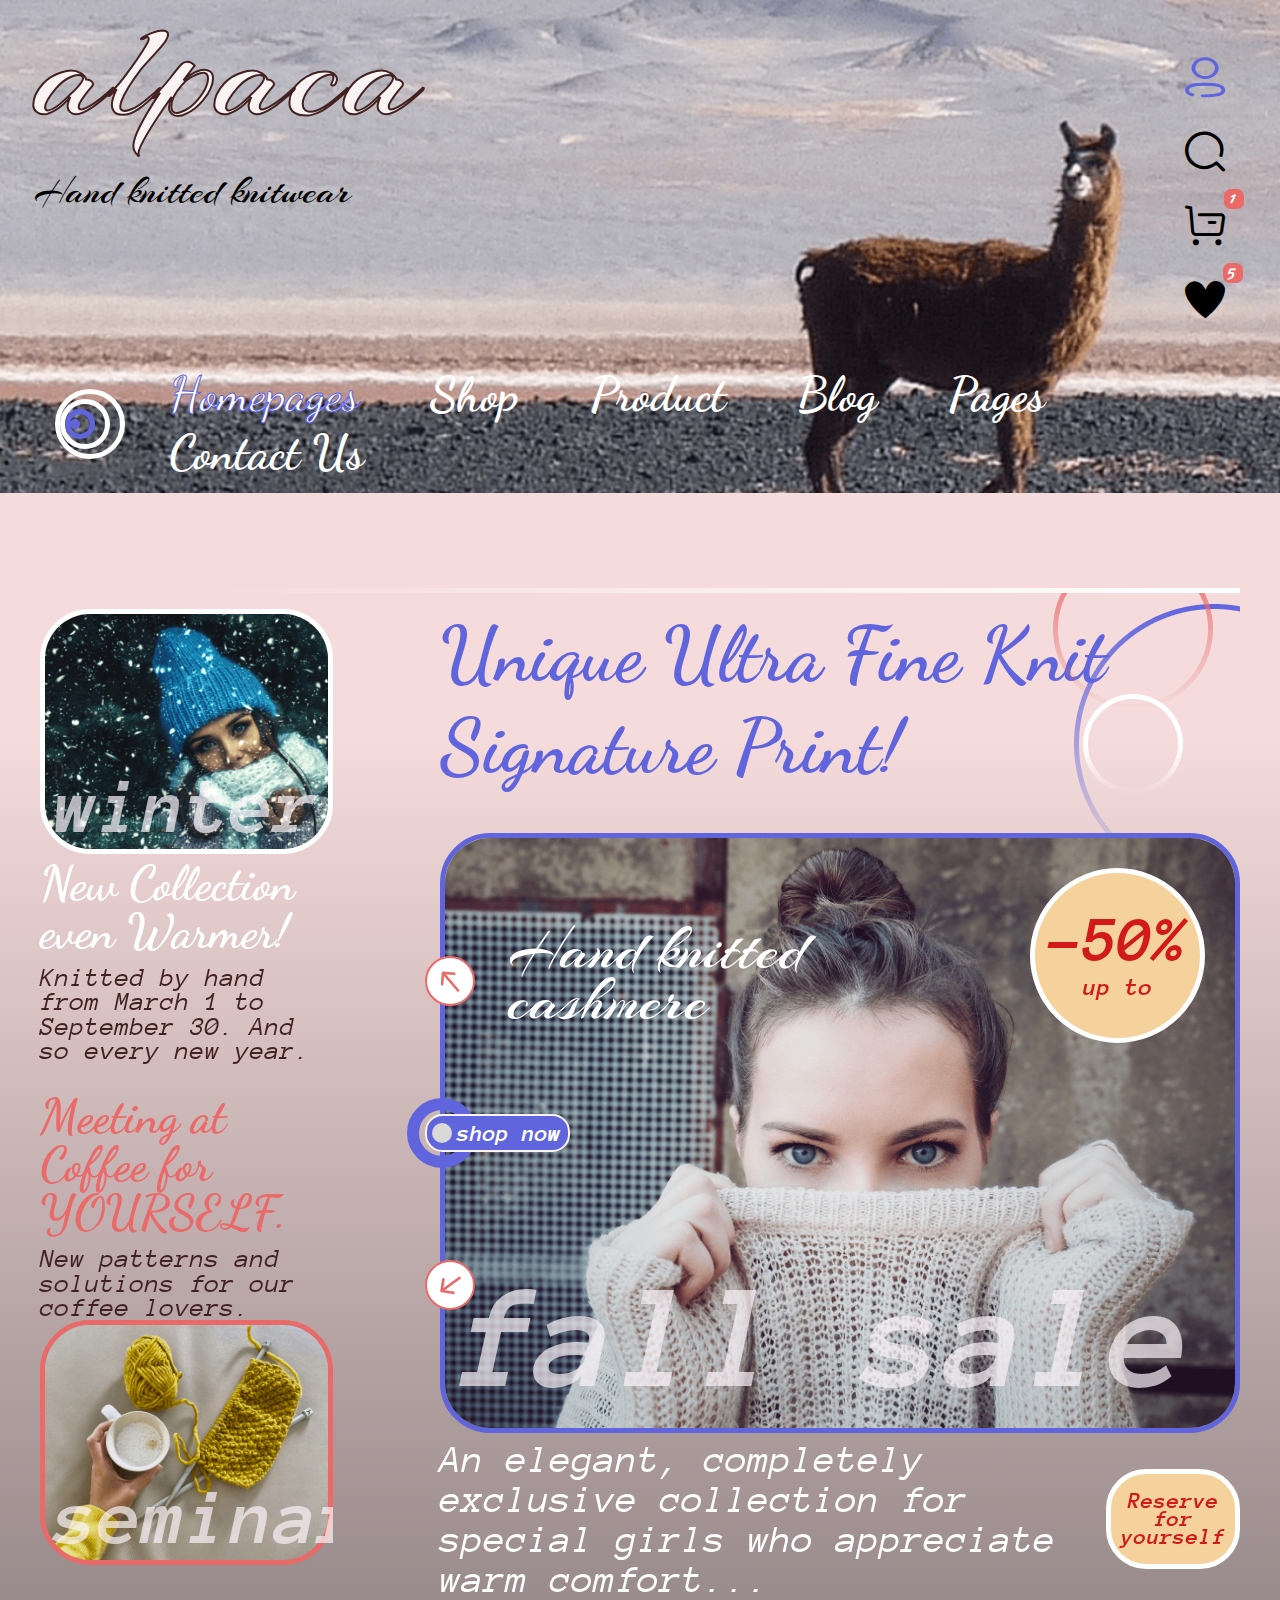
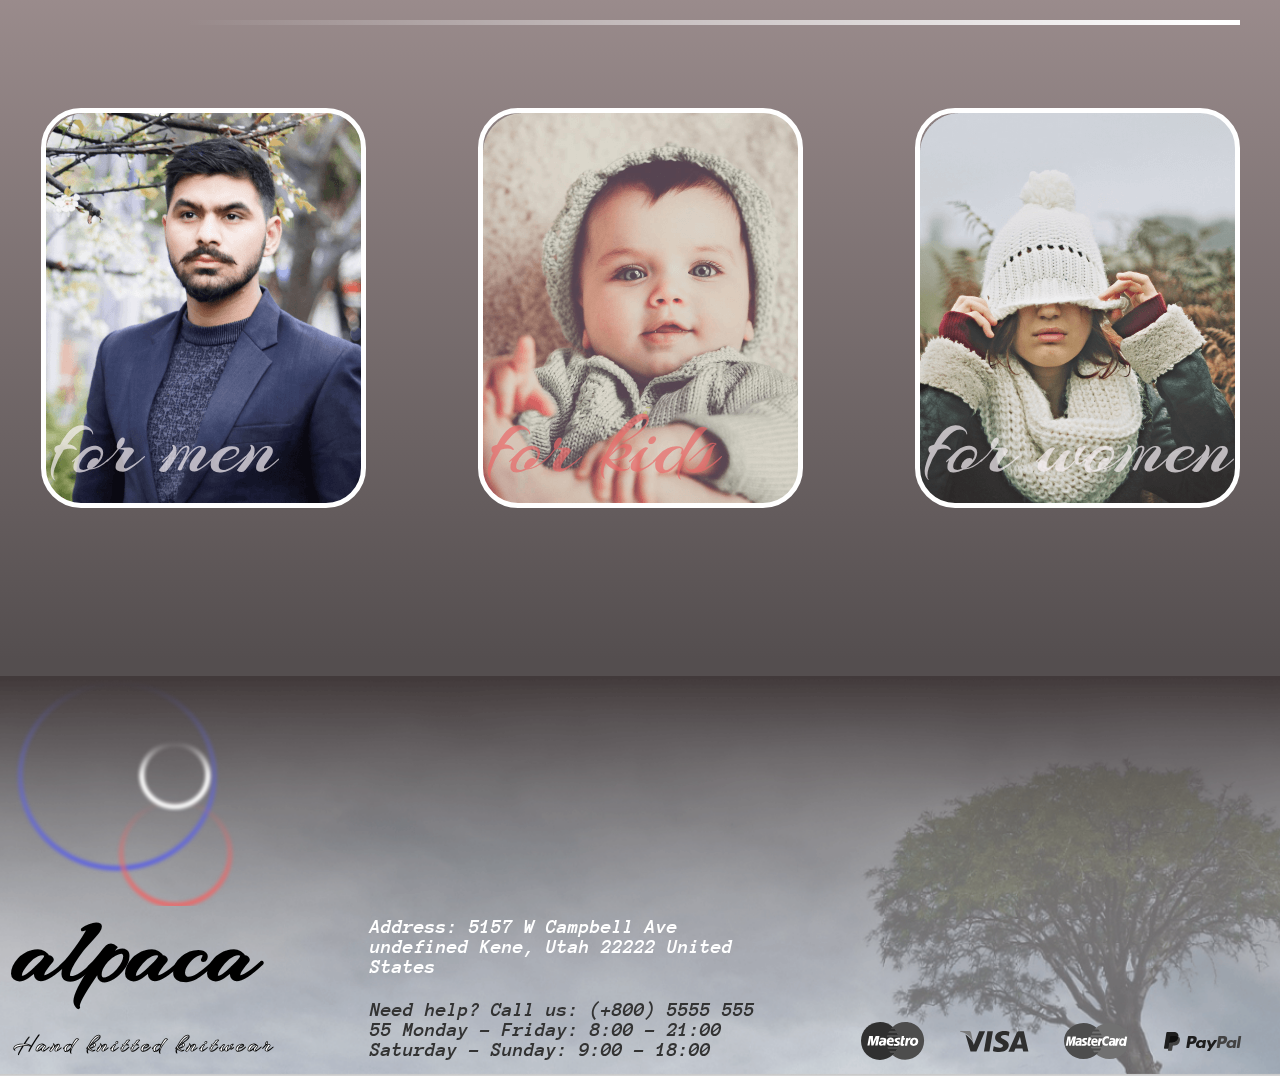
<file: index.html>
<!DOCTYPE html>
<html lang="en">
<head>
  <meta charset="UTF-8" />
  <meta http-equiv="X-UA-Compatible" content="IE=edge" />
  <meta name="viewport" content="width=device-width, initial-scale=1.0" />

  <link rel="stylesheet" href="fonts/ico/style.css" />
  <link rel="stylesheet" href="fonts/Anonymous_Pro/stylesheet.css" />
  <link rel="stylesheet" href="fonts/Arizonia/stylesheet.css" />
  <link rel="stylesheet" href="fonts/Damion/stylesheet.css" />
  <link rel="stylesheet" href="fonts/Dancing_Script/stylesheet.css" />

  <link rel="stylesheet" href="css/style.min.css" />

  <title>Home</title>
</head>


<body>
  <div class="wrapper">
    <header class="header">
  <div class="header__top">
    <div class="header__text-box">
      <div class="header__text-big">alpaca</div>
      <!-- header__text-box -->
      <div class="header__text-descr">Hand knitted knitwear</div>
      <!-- header__text-big -->

      <form action="#" class="header__search-form">
        <button type="submit" class="header__search-ico" tabindex="2">
          <i class="ico-search"></i>
        </button>
        <input type="text" id="header__search-id" class="header__search" tabindex="1" />
      </form>
    </div>
    <!-- header__text-descr -->

    <section class="login">
  <form action="#" class="form">
    <h2 class="form__title">Login</h2>
    <div class="registration-btn">Registration</div>
    <div class="form__input-box">
      <label for="username">Username or email address<span>*</span></label>
      <input type="text" name="username" id="username" class="form__input" />
    </div>
    <div class="form__input-box">
      <label for="password">Password<span>*</span></label>
      <input type="password" name="password" id="password" class="form__input" />
      <a href="#" class="lost-password"> Lost your password?</a>
    </div>
    <div class="form__input-box">
      <button class="form__btn" type="submit">Log in</button>
      <div class="form__checkbox">
        Remember me
        <input type="checkbox" name="remember-me" id="remember-me" />
      </div>
    </div>
  </form>
  <div class="btn-close">
    <div class="btn-close__item"></div>
    <div class="btn-close__item"></div>
  </div>
</section> <section class="registration">
  <form action="#" class="form">
    <h2 class="form__title">Registration</h2>

    <div class="form__input-box">
      <label for="username">Username or email address<span>*</span></label>
      <input type="text" name="username" id="username" class="form__input" />
    </div>

    <div class="form__input-box">
      <label for="password">Password<span>*</span></label>
      <input type="password" name="password" id="password" class="form__input" />
    </div>

    <div class="form__input-box">
      <label for="password">Repeat password<span>*</span></label>
      <input type="password" name="password" id="password" class="form__input" />
    </div>

    <div class="form__input-box">
      <label class="color-red">Your Favorite Color</label>
      <div class="radio-buttons radio-buttons-registration">
        <div class="radio-buttons__item radio-buttons__item-registration">
          <input type="radio" name="favorite-color" value="1" />
        </div>
        <div class="radio-buttons__item radio-buttons__item-registration">
          <input type="radio" name="favorite-color" value="2" />
        </div>
        <div class="radio-buttons__item radio-buttons__item-registration">
          <input type="radio" name="favorite-color" value="3" checked />
        </div>
        <div class="radio-buttons__item radio-buttons__item-registration">
          <input type="radio" name="favorite-color" value="4" />
        </div>
        <div class="radio-buttons__item radio-buttons__item-registration">
          <input type="radio" name="favorite-color" value="5" />
        </div>
        <div class="radio-buttons__item radio-buttons__item-registration">
          <input type="radio" name="favorite-color" value="6" />
        </div>
        <div class="radio-buttons__item radio-buttons__item-registration">
          <input type="radio" name="favorite-color" value="7" />
        </div>
      </div>
    </div>

    <div class="form__input-box">
      <button class="form__btn" type="submit">Register</button>
    </div>
  </form>
  <div class="btn-close">
    <div class="btn-close__item"></div>
    <div class="btn-close__item"></div>
  </div>
</section>

    <ul class="header__ico-list">
      <li class="header__ico-item">
        <div class="header__ico-link active profile-btn">
          <i class="ico-profile"></i>
        </div>
        <!-- header__ico-link -->
      </li>
      <!-- header__ico-item -->
      <li class="header__ico-item">
        <div href="#" class="header__ico-link search-btn">
          <i class="ico-search"></i>
        </div>
        <!-- header__ico-link -->
      </li>
      <!-- header__ico-item -->
      <li class="header__ico-item">
        <a href="cart.html" class="header__ico-link">
          <i class="ico-buy"></i>
          <span class="mark">1</span>
        </a>
        <!-- header__ico-link -->
      </li>
      <!-- header__ico-item -->
      <li class="header__ico-item">
        <a href="#" class="header__ico-link">
          <i class="ico-heart"></i>
          <span class="mark">5</span>
        </a>
        <!-- header__ico-link -->
      </li>
      <!-- header__ico-item -->
    </ul>
    <!-- header__ico-list -->
  </div>
  <!-- header__top -->

  <div class="header__bottom">
    <a href="index.html" class="header__logo"><img src="img/logo.svg" alt="logo" /></a>
    <!-- header__logo -->
    <nav class="nav">
      <a href="index.html" class="nav__link active">Homepages</a>
      <a href="shop.html" class="nav__link ">Shop</a>
      <a href="product.html" class="nav__link ">Product</a>
      <a href="blog.html" class="nav__link ">Blog</a>
      <a href="#" class="nav__link ">Pages</a>
      <a href="#" class="nav__link ">Contact Us</a>
      <div class="btn-close btn-close-nav">
        <div class="btn-close__item"></div>
        <div class="btn-close__item"></div>
      </div>
    </nav>
    <!-- nav -->

    <div class="burger">
      <div class="burger__item"></div>
      <div class="burger__item"></div>
      <div class="burger__item"></div>
    </div>
  </div>
  <!-- header__bottom -->
</header>
<!-- header -->

    <main class="main">
      <section class="suggestions">
  <div class="container">
    <hr class="white-line" />
    <div class="suggestions__inner">
      <div class="suggestions__col">

        <div class="suggestions__item suggestions__item1 suggestions__item-one suggestions__item-tag tag-blue-new">
          <div class="suggestions__img">
            <img class="color-white suggestions__img1" src="img/suggestions-img1.png" alt="" />
            <div class="suggestions__img-text suggestions__img-text1">winter</div>
            <!-- suggestions__img-text -->
          </div>
          <!-- suggestions__img -->
          <a href="shop.html" class="suggestions__title suggestions__title1 color-white">
            New Collection even Warmer!
          </a>
          <!-- suggestions__title -->
          <p class="suggestions__descr suggestions__descr1">
            Knitted by hand from March 1 to September 30. And so every new year.
          </p>
          <!-- suggestions__descr -->
        </div>
        <!-- suggestions__item -->

        <hr class="purple-line" />

        <div class=" suggestions__item suggestions__item2 suggestions__item-one suggestions__item-tag tag-hot">
          <div class="suggestions__img">
            <img class="color-pink suggestions__img2" src="img/suggestions-img2.png" alt="" />
            <div class="suggestions__img-text suggestions__img-text2">seminar</div>
            <!-- suggestions__img-text -->
          </div>
          <!-- suggestions__img -->
          <a href="shop.html" class="suggestions__title suggestions__title2 color-pink">
            Meeting at Coffee for YOURSELF.
          </a>
          <!-- suggestions__title -->
          <p class="suggestions__descr suggestions__descr2">
            New patterns and solutions for our coffee lovers.
          </p>
          <!-- suggestions__descr -->
        </div>
        <!-- suggestions__item -->

      </div>
      <!-- suggestions__col -->
      <div class="suggestions__col">

        <div class="suggestions__item-tag suggestions__item3 suggestions__item-one tag-yellow-sale">
          <a href="shop.html" class="suggestions__title3 suggestions__title color-blue">
            Unique Ultra Fine Knit Signature Print!
          </a>
          <!-- suggestions__title -->
          <div class="suggestions__img  suggestions__img-big">
            <img class=" suggestions__img3-src color-blue" src="img/suggestions-img-big3.png" alt="" />
            <div class="suggestions__img-title">Hand knitted<br />cashmere</div>
            <div class="suggestions__img-text3 suggestions__img-text">fall sale</div>
            <div class="info-tag-circle yellow-color-tag"">
              <div>-50%</div>
              up to
            </div>
            <!-- suggestions__img-text -->

            <div class=" suggestions-management">
              <button class="arrow__prev arrow__btn arrow__btn-rotate " onclick="prevArr()">
                <i class="ico-arrow1"></i>
              </button>
              <a href="shop.html" class="view btn">shop now</a>
              <button class="arrow__next arrow__btn arrow__btn-rotate " onclick="nextArr()">
                <i class="ico-arrow2"></i>
              </button>
            </div>
          </div>
          <!-- suggestions__img -->
          <div class="suggestions__text-box-big suggestions__text-box">
            <p class="suggestions__descr suggestions__descr3 suggestions__descr-white">
              An elegant, completely exclusive collection for special girls who
              appreciate warm comfort...
            </p>
            <div class="info-tag yellow-color-tag"">Reserve for
              yourself</div>
          </div>
          <!-- suggestions__descr -->
        </div>
        <!-- suggestions__item-big -->

      </div>
      <!-- suggestions__col -->
    </div>
    <!-- suggestions__inner -->
  </div>
  <!-- container -->
</section>
<!-- suggestions -->
      <section class="category">
  <div class="container">
    <hr class="white-line" />
    <div class="category__inner">
      <a href="shop.html" class="category__item">
        <div class="category__title">for men</div>
      </a>
      <!-- category__item -->
      <a href="shop.html" class="category__item">
        <div class="category__title">for kids</div>
      </a>
      <!-- category__item -->
      <a href="shop.html" class="category__item">
        <div class="category__title">for women</div>
      </a>
      <!-- category__item -->
    </div>
    <!-- category__inner -->
  </div>
  <!-- container -->
</section>
<!-- category -->
    </main>

    <footer class="footer">
  <div class="footer__start">
    <div class="footer__text">
      <div class="footer__text-big">alpaca</div>
      <!-- footer__text-big -->
      <div class="footer__text-descr">Hand knitted knitwear</div>
      <!-- footer__text-descr -->
    </div>
    <!-- footer__text -->

    <div class="footer__info-box">
      <div class="address">
        Address: 5157 W Campbell Ave undefined Kenе, Utah 22222 United States
      </div>
      <!-- address -->
      <div class="contact">
        Need help? Call us: (+800) 5555 555 55 Monday – Friday: 8:00 – 21:00
        Saturday – Sunday: 9:00 – 18:00
      </div>
      <!-- contact -->
    </div>
    <!-- footer__info-box -->
  </div>
  <!-- footer__start -->

  <div class="footer__end">
    <a href="#" class="footer__ico">
      <img src="img/maestro.svg" alt="" />
    </a>
    <!-- footer__ico -->
    <a href="#" class="footer__ico">
      <img src="img/visa.svg" alt="" />
    </a>
    <!-- footer__ico -->
    <a href="#" class="footer__ico">
      <img src="img/master-card.svg" alt="" />
    </a>
    <!-- footer__ico -->
    <a href="#" class="footer__ico">
      <img src="img/paypal.svg" alt="" />
    </a>
    <!-- footer__ico -->
  </div>
  <!-- footer__end -->
</footer>
<!-- footer -->


  </div>
  <script src="js/jquery.min.js"></script>
<script src="js/app.js"></script>

  <script src="js/create-item.js"></script>
</body>

</html>
</file>
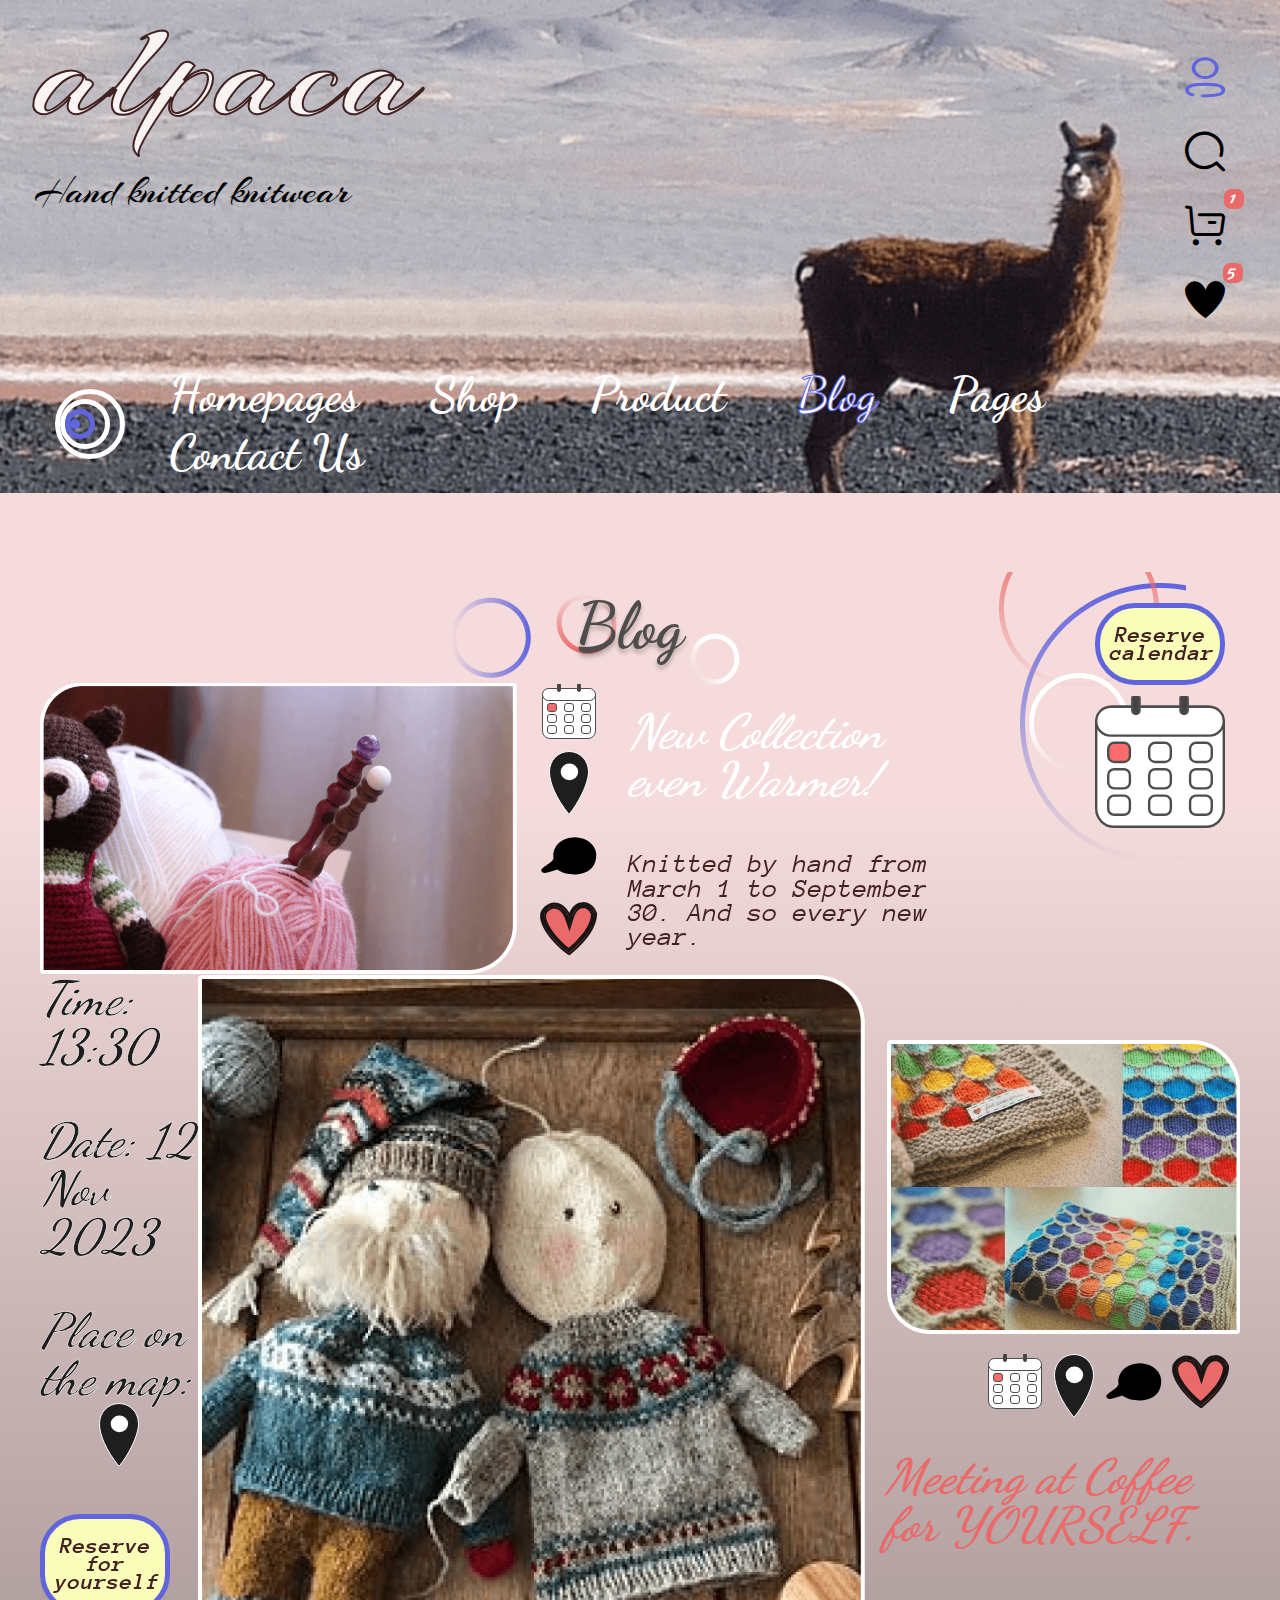
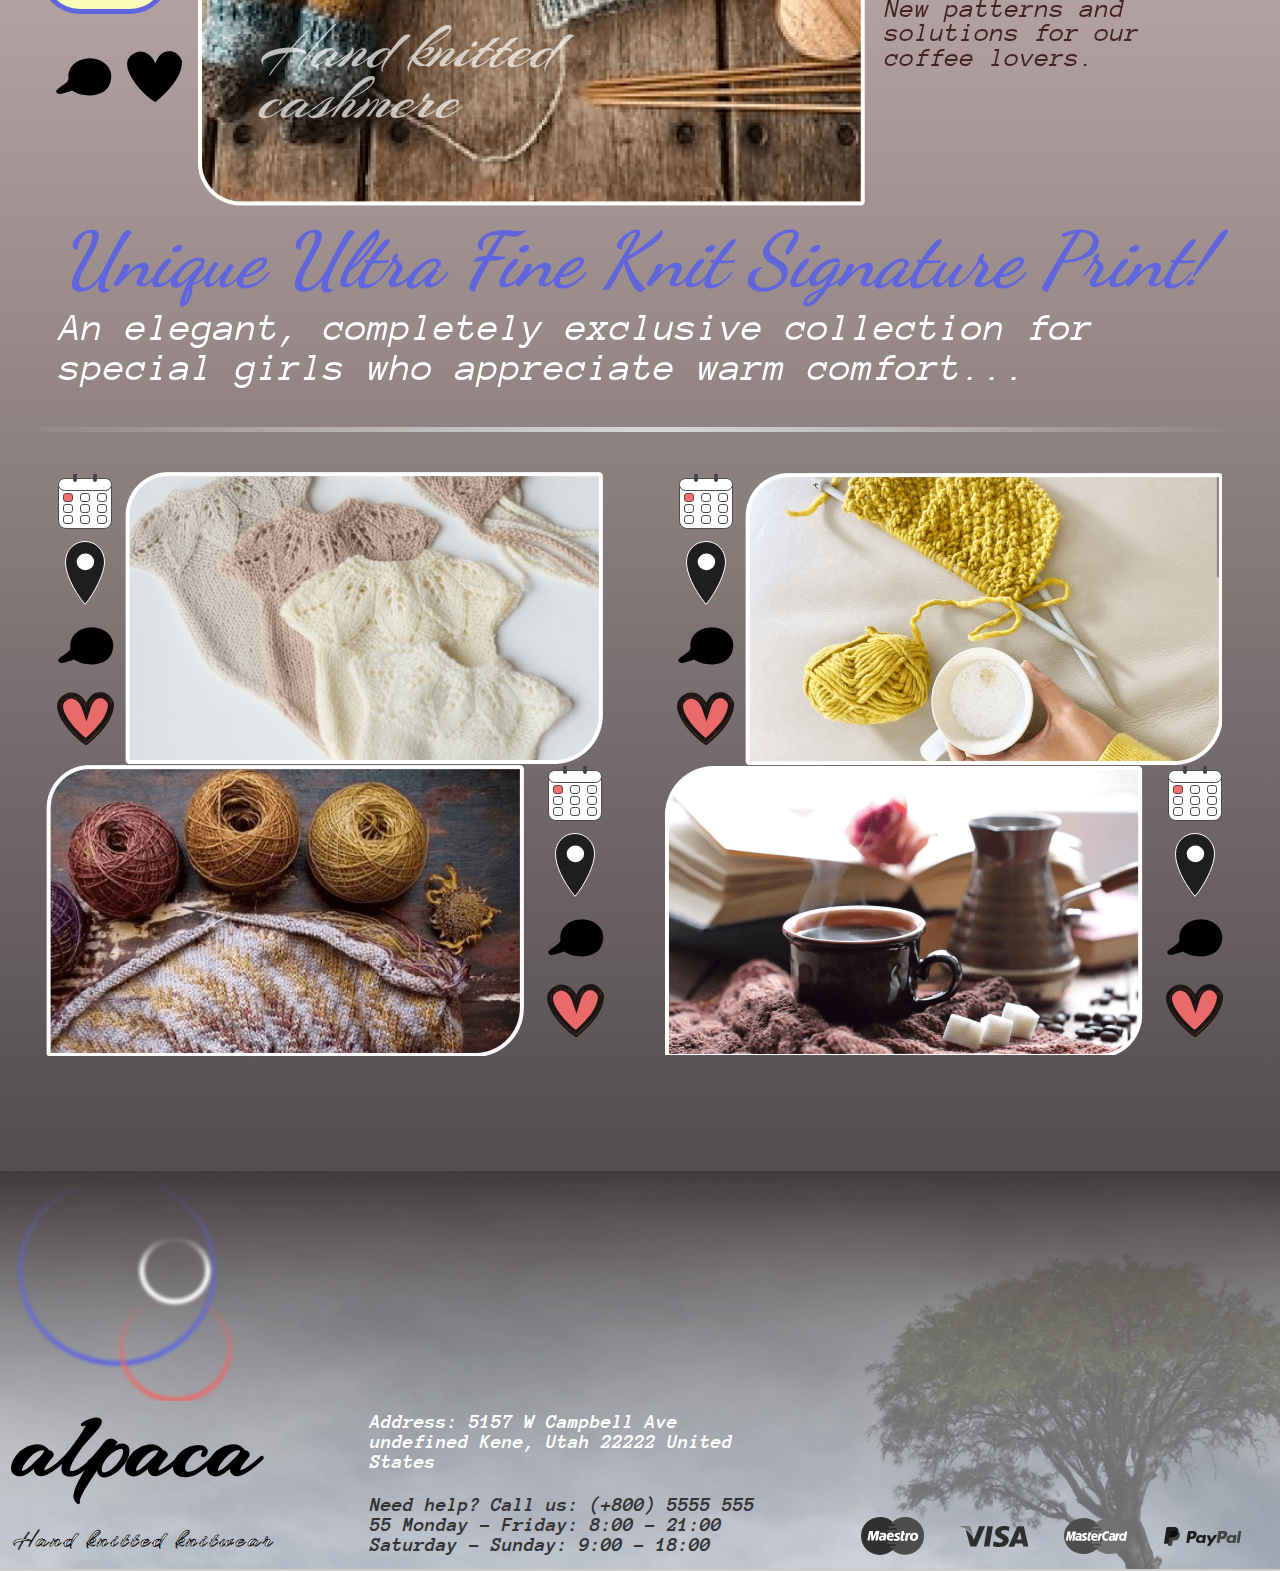
<file: blog.html>
<!DOCTYPE html>
<html lang="en">

<head>
  <meta charset="UTF-8" />
  <meta http-equiv="X-UA-Compatible" content="IE=edge" />
  <meta name="viewport" content="width=device-width, initial-scale=1.0" />

  <link rel="stylesheet" href="fonts/ico/style.css" />
  <link rel="stylesheet" href="fonts/Anonymous_Pro/stylesheet.css" />
  <link rel="stylesheet" href="fonts/Arizonia/stylesheet.css" />
  <link rel="stylesheet" href="fonts/Damion/stylesheet.css" />
  <link rel="stylesheet" href="fonts/Dancing_Script/stylesheet.css" />

  <link rel="stylesheet" href="css/style.min.css" />

  <title>Blog</title>
</head>


<body>
  <div class="wrapper">
    <header class="header">
      <div class="header__top">
        <div class="header__text-box">
          <div class="header__text-big">alpaca</div>
          <!-- header__text-box -->
          <div class="header__text-descr">Hand knitted knitwear</div>
          <!-- header__text-big -->

          <form action="#" class="header__search-form">
            <button type="submit" class="header__search-ico" tabindex="2">
              <i class="ico-search"></i>
            </button>
            <input type="text" id="header__search-id" class="header__search" tabindex="1" />
          </form>
        </div>
        <!-- header__text-descr -->

        <section class="login">
          <form action="#" class="form">
            <h2 class="form__title">Login</h2>
            <div class="registration-btn">Registration</div>
            <div class="form__input-box">
              <label for="username">Username or email address<span>*</span></label>
              <input type="text" name="username" id="username" class="form__input" />
            </div>
            <div class="form__input-box">
              <label for="password">Password<span>*</span></label>
              <input type="password" name="password" id="password" class="form__input" />
              <a href="#" class="lost-password"> Lost your password?</a>
            </div>
            <div class="form__input-box">
              <button class="form__btn" type="submit">Log in</button>
              <div class="form__checkbox">
                Remember me
                <input type="checkbox" name="remember-me" id="remember-me" />
              </div>
            </div>
          </form>
          <div class="btn-close">
            <div class="btn-close__item"></div>
            <div class="btn-close__item"></div>
          </div>
        </section>
        <section class="registration">
          <form action="#" class="form">
            <h2 class="form__title">Registration</h2>

            <div class="form__input-box">
              <label for="username">Username or email address<span>*</span></label>
              <input type="text" name="username" id="username" class="form__input" />
            </div>

            <div class="form__input-box">
              <label for="password">Password<span>*</span></label>
              <input type="password" name="password" id="password" class="form__input" />
            </div>

            <div class="form__input-box">
              <label for="password">Repeat password<span>*</span></label>
              <input type="password" name="password" id="password" class="form__input" />
            </div>

            <div class="form__input-box">
              <label class="color-red">Your Favorite Color</label>
              <div class="radio-buttons radio-buttons-registration">
                <div class="radio-buttons__item radio-buttons__item-registration">
                  <input type="radio" name="favorite-color" value="1" />
                </div>
                <div class="radio-buttons__item radio-buttons__item-registration">
                  <input type="radio" name="favorite-color" value="2" />
                </div>
                <div class="radio-buttons__item radio-buttons__item-registration">
                  <input type="radio" name="favorite-color" value="3" checked />
                </div>
                <div class="radio-buttons__item radio-buttons__item-registration">
                  <input type="radio" name="favorite-color" value="4" />
                </div>
                <div class="radio-buttons__item radio-buttons__item-registration">
                  <input type="radio" name="favorite-color" value="5" />
                </div>
                <div class="radio-buttons__item radio-buttons__item-registration">
                  <input type="radio" name="favorite-color" value="6" />
                </div>
                <div class="radio-buttons__item radio-buttons__item-registration">
                  <input type="radio" name="favorite-color" value="7" />
                </div>
              </div>
            </div>

            <div class="form__input-box">
              <button class="form__btn" type="submit">Register</button>
            </div>
          </form>
          <div class="btn-close">
            <div class="btn-close__item"></div>
            <div class="btn-close__item"></div>
          </div>
        </section>

        <ul class="header__ico-list">
          <li class="header__ico-item">
            <div class="header__ico-link active profile-btn">
              <i class="ico-profile"></i>
            </div>
            <!-- header__ico-link -->
          </li>
          <!-- header__ico-item -->
          <li class="header__ico-item">
            <div href="#" class="header__ico-link search-btn">
              <i class="ico-search"></i>
            </div>
            <!-- header__ico-link -->
          </li>
          <!-- header__ico-item -->
          <li class="header__ico-item">
            <a href="cart.html" class="header__ico-link">
              <i class="ico-buy"></i>
              <span class="mark">1</span>
            </a>
            <!-- header__ico-link -->
          </li>
          <!-- header__ico-item -->
          <li class="header__ico-item">
            <a href="#" class="header__ico-link">
              <i class="ico-heart"></i>
              <span class="mark">5</span>
            </a>
            <!-- header__ico-link -->
          </li>
          <!-- header__ico-item -->
        </ul>
        <!-- header__ico-list -->
      </div>
      <!-- header__top -->

      <div class="header__bottom">
        <a href="index.html" class="header__logo"><img src="img/logo.svg" alt="logo" /></a>
        <!-- header__logo -->
        <nav class="nav">
          <a href="index.html" class="nav__link ">Homepages</a>
          <a href="shop.html" class="nav__link ">Shop</a>
          <a href="product.html" class="nav__link ">Product</a>
          <a href="blog.html" class="nav__link active">Blog</a>
          <a href="#" class="nav__link ">Pages</a>
          <a href="#" class="nav__link ">Contact Us</a>
          <div class="btn-close btn-close-nav">
            <div class="btn-close__item"></div>
            <div class="btn-close__item"></div>
          </div>
        </nav>
        <!-- nav -->

        <div class="burger">
          <div class="burger__item"></div>
          <div class="burger__item"></div>
          <div class="burger__item"></div>
        </div>
      </div>
      <!-- header__bottom -->
    </header>
    <!-- header -->

    <main class="main">
      <div class="main-decor">
        <div class="main__title">Blog</div>
        <section class="blog">
          <div class="container">
            <div class="blog__inner">
              <div class="blog__post">
                <div class="post__top">

                  <div class="post__box ">
                    <a href="#" class="post__img"><img src="img/blog/01.png" alt="post" /></a>
                    <ul class="post__ico-list">
                      <li class="post__ico-item">
                        <a href="#"><img src="img/calendar.svg" alt="" /></a>
                      </li>
                      <li class="post__ico-item">
                        <a href="#"><img src="img/map-mark.svg" alt="" /></a>
                      </li>
                      <li class="post__ico-item"><i class="ico-comment"></i></li>
                      <li class="post__ico-item like-active"><i class="ico-heart"></i></li>
                    </ul>
                  </div>


                  <div class="post__box">
                    <div class="blog__text ">
                      <h2 class="blog__title color-white ">New Collection even Warmer!</h2>
                      <p class="blog__descr ">Knitted by hand from March 1 to September 30. And so every new year.</p>
                    </div>

                  </div>

                  <div class="post__calendar-box">
                    <div class="info__teg">Reserve calendar</div>
                    <div class=" calendar__img">
                      <img src="img/calendar.svg" alt="">
                    </div>
                  </div>
                </div>
                <div class="post__bottom">
                  <div class="post__info">
                    <div class="post__time"> Time: 13:30</div>
                    <div class="post__date"> Date: 12 Nov 2023</div>
                    <div class="post__map"> Place on the map:
                      <a href="#"><img src="img/map-mark.svg" alt=""></a>
                    </div>
                    <div class="info__teg">Reserve for yourself</div>
                    <div class="post__ico-horizontal">

                      <span class="post__ico-item"><i class="ico-comment"></i></span>
                      <span class="post__ico-item active"><i class="ico-heart"></i></span>
                    </div>
                  </div>
                  <div class="post__img-big"><img src="img/blog/02.png" alt="post">
                    <div class="post__img-title">Hand knitted cashmere</div>
                  </div>
                  <div class="post__col">

                    <div class="post__box post__box-horizontal">
                      <a href="#" class="post__img"><img src="img/blog/03.png" alt="post" /></a>
                      <ul class="post__ico-list">
                        <li class="post__ico-item">
                          <a href="#"><img src="img/calendar.svg" alt="" /></a>
                        </li>
                        <li class="post__ico-item">
                          <a href="#"><img src="img/map-mark.svg" alt="" /></a>
                        </li>
                        <li class="post__ico-item"><i class="ico-comment"></i></li>
                        <li class="post__ico-item like-active"><i class="ico-heart"></i></li>
                      </ul>
                    </div>


                    <div class="blog__text ">
                      <h2 class="blog__title color-pink ">Meeting at Coffee for YOURSELF.</h2>
                      <p class="blog__descr ">New patterns and solutions for our coffee lovers.</p>
                    </div>


                  </div>

                </div>
              </div>
              <div class="blog__text blog__text-big">
                <h2 class="blog__title color-blue blog__text-big">Unique Ultra Fine Knit Signature Print!</h2>
                <p class="blog__descr blog__text-big">An elegant, completely exclusive collection for special girls who
                  appreciate warm comfort...</p>
              </div>


              <hr class="blog-hr">

              <div class="blog__recommendations">
                <div class="recomendations__col">

                  <div class="post__box post__box-reverse">
                    <a href="#" class="post__img"><img src="img/blog/04.png" alt="post" /></a>
                    <ul class="post__ico-list">
                      <li class="post__ico-item">
                        <a href="#"><img src="img/calendar.svg" alt="" /></a>
                      </li>
                      <li class="post__ico-item">
                        <a href="#"><img src="img/map-mark.svg" alt="" /></a>
                      </li>
                      <li class="post__ico-item"><i class="ico-comment"></i></li>
                      <li class="post__ico-item like-active"><i class="ico-heart"></i></li>
                    </ul>
                  </div>



                  <div class="post__box post__box">
                    <a href="#" class="post__img"><img src="img/blog/05.png" alt="post" /></a>
                    <ul class="post__ico-list">
                      <li class="post__ico-item">
                        <a href="#"><img src="img/calendar.svg" alt="" /></a>
                      </li>
                      <li class="post__ico-item">
                        <a href="#"><img src="img/map-mark.svg" alt="" /></a>
                      </li>
                      <li class="post__ico-item"><i class="ico-comment"></i></li>
                      <li class="post__ico-item like-active"><i class="ico-heart"></i></li>
                    </ul>
                  </div>


                </div>
                <div class="recomendations__col">

                  <div class="post__box post__box-reverse">
                    <a href="#" class="post__img"><img src="img/blog/06.png" alt="post" /></a>
                    <ul class="post__ico-list">
                      <li class="post__ico-item">
                        <a href="#"><img src="img/calendar.svg" alt="" /></a>
                      </li>
                      <li class="post__ico-item">
                        <a href="#"><img src="img/map-mark.svg" alt="" /></a>
                      </li>
                      <li class="post__ico-item"><i class="ico-comment"></i></li>
                      <li class="post__ico-item like-active"><i class="ico-heart"></i></li>
                    </ul>
                  </div>



                  <div class="post__box post__box">
                    <a href="#" class="post__img"><img src="img/blog/07.png" alt="post" /></a>
                    <ul class="post__ico-list">
                      <li class="post__ico-item">
                        <a href="#"><img src="img/calendar.svg" alt="" /></a>
                      </li>
                      <li class="post__ico-item">
                        <a href="#"><img src="img/map-mark.svg" alt="" /></a>
                      </li>
                      <li class="post__ico-item"><i class="ico-comment"></i></li>
                      <li class="post__ico-item like-active"><i class="ico-heart"></i></li>
                    </ul>
                  </div>


                </div>
              </div>
            </div>
          </div>
        </section>
    </main>

    <footer class="footer">
      <div class="footer__start">
        <div class="footer__text">
          <div class="footer__text-big">alpaca</div>
          <!-- footer__text-big -->
          <div class="footer__text-descr">Hand knitted knitwear</div>
          <!-- footer__text-descr -->
        </div>
        <!-- footer__text -->

        <div class="footer__info-box">
          <div class="address">
            Address: 5157 W Campbell Ave undefined Kenе, Utah 22222 United States
          </div>
          <!-- address -->
          <div class="contact">
            Need help? Call us: (+800) 5555 555 55 Monday – Friday: 8:00 – 21:00
            Saturday – Sunday: 9:00 – 18:00
          </div>
          <!-- contact -->
        </div>
        <!-- footer__info-box -->
      </div>
      <!-- footer__start -->

      <div class="footer__end">
        <a href="#" class="footer__ico">
          <img src="img/maestro.svg" alt="" />
        </a>
        <!-- footer__ico -->
        <a href="#" class="footer__ico">
          <img src="img/visa.svg" alt="" />
        </a>
        <!-- footer__ico -->
        <a href="#" class="footer__ico">
          <img src="img/master-card.svg" alt="" />
        </a>
        <!-- footer__ico -->
        <a href="#" class="footer__ico">
          <img src="img/paypal.svg" alt="" />
        </a>
        <!-- footer__ico -->
      </div>
      <!-- footer__end -->
    </footer>
    <!-- footer -->


  </div>
  <script src="js/jquery.min.js"></script>
  <script src="js/app.js"></script>

</body>

</html>
</file>
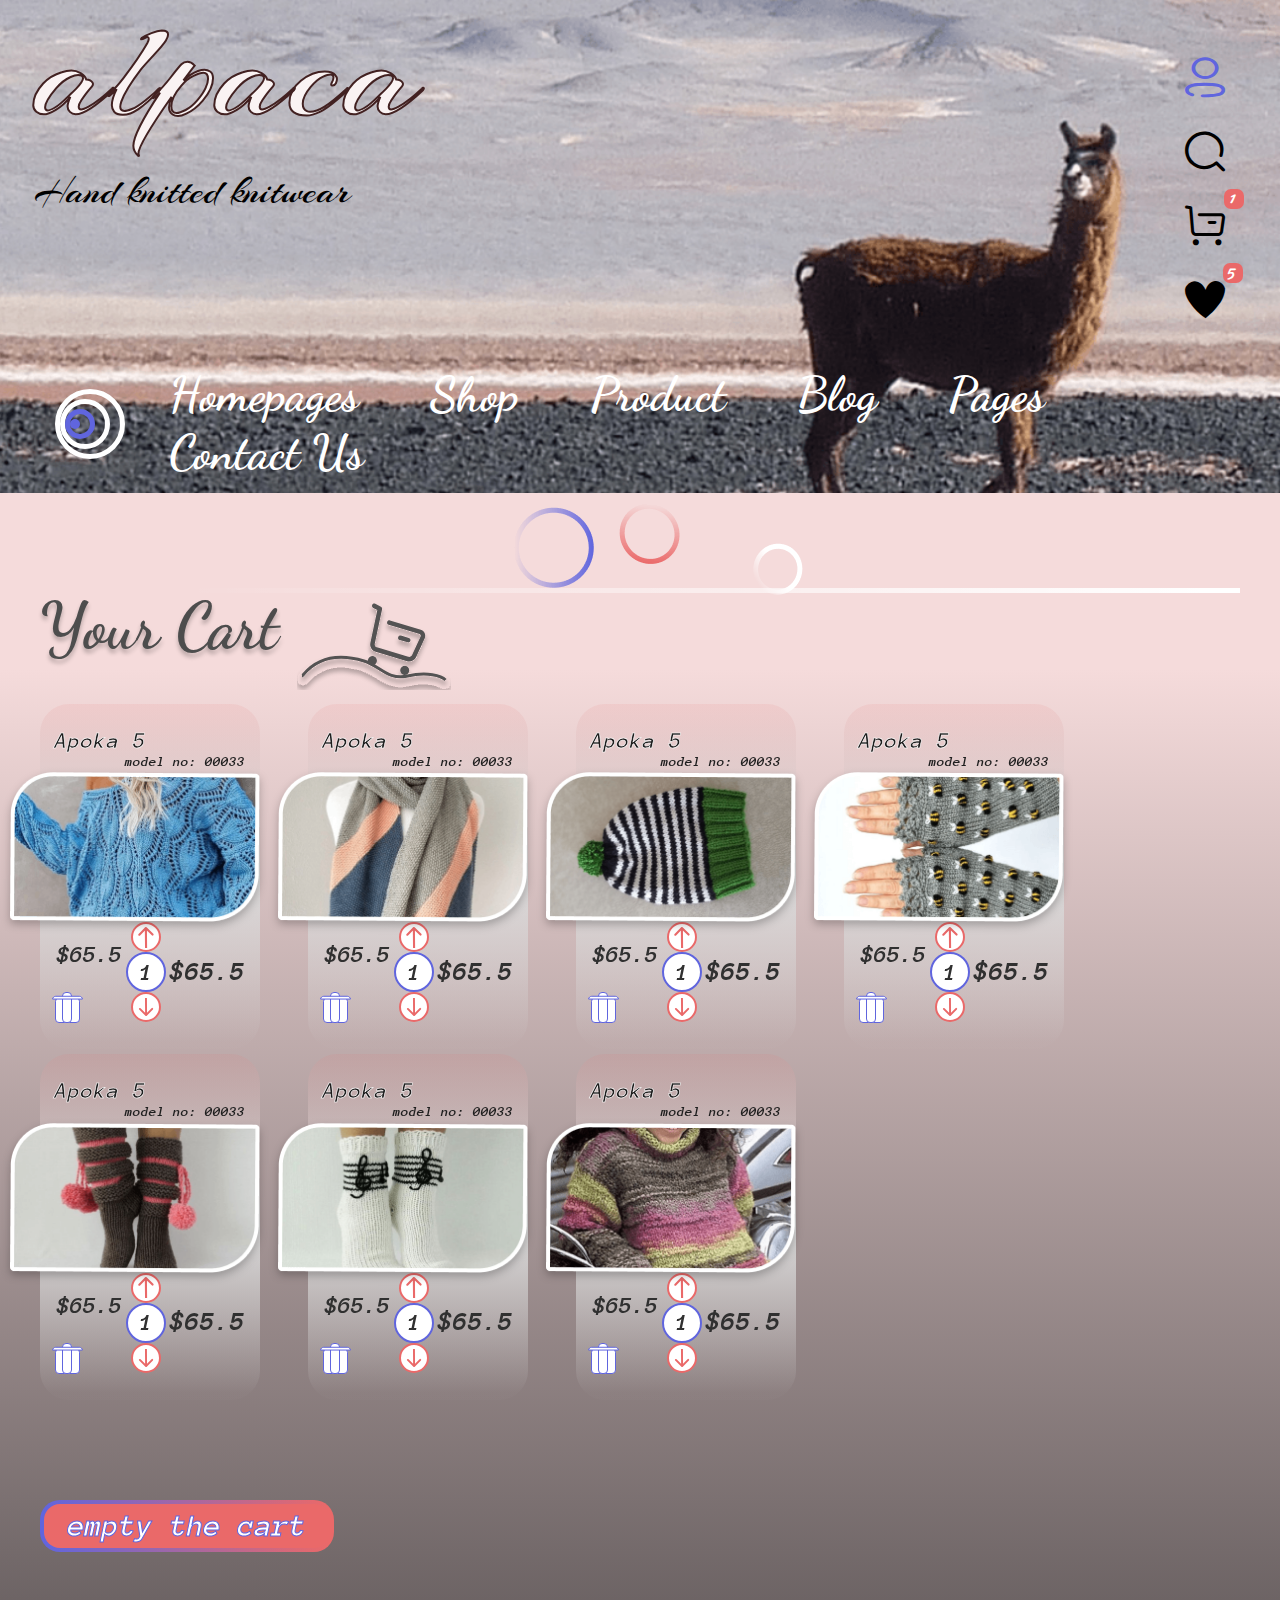
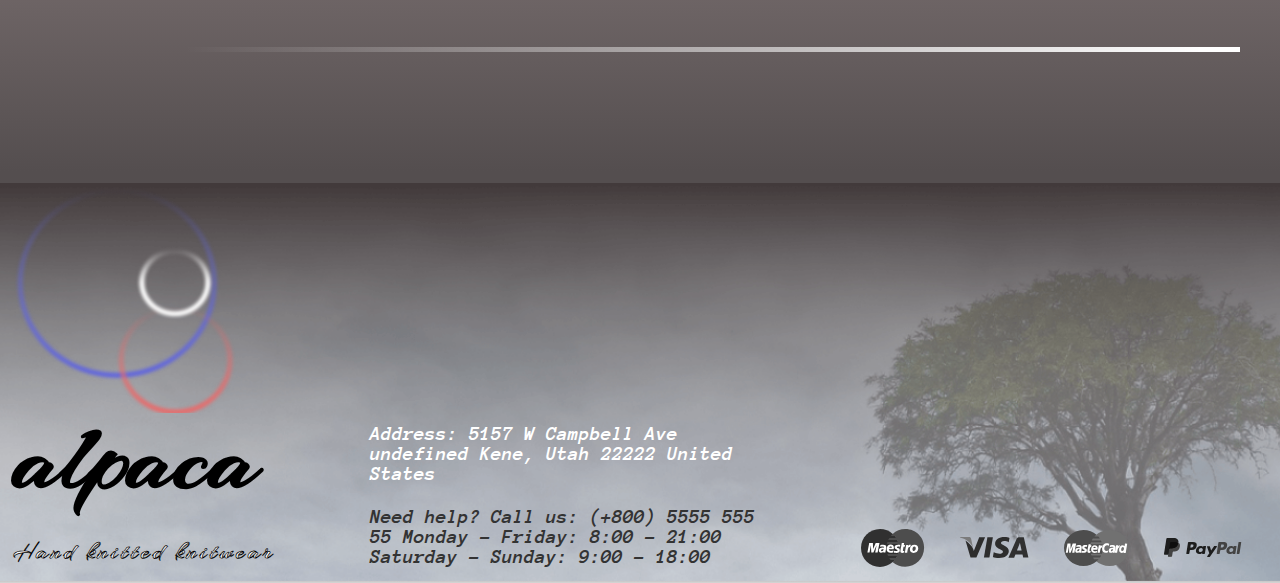
<file: cart.html>
<!DOCTYPE html>
<html lang="en">

<head>
  <meta charset="UTF-8" />
  <meta http-equiv="X-UA-Compatible" content="IE=edge" />
  <meta name="viewport" content="width=device-width, initial-scale=1.0" />

  <link rel="stylesheet" href="fonts/ico/style.css" />
  <link rel="stylesheet" href="fonts/Anonymous_Pro/stylesheet.css" />
  <link rel="stylesheet" href="fonts/Arizonia/stylesheet.css" />
  <link rel="stylesheet" href="fonts/Damion/stylesheet.css" />
  <link rel="stylesheet" href="fonts/Dancing_Script/stylesheet.css" />

  <link rel="stylesheet" href="css/style.min.css" />

  <title>Cart</title>
</head>


<body>
  <div class="wrapper">
    <header class="header">
      <div class="header__top">
        <div class="header__text-box">
          <div class="header__text-big">alpaca</div>
          <!-- header__text-box -->
          <div class="header__text-descr">Hand knitted knitwear</div>
          <!-- header__text-big -->

          <form action="#" class="header__search-form">
            <button type="submit" class="header__search-ico" tabindex="2">
              <i class="ico-search"></i>
            </button>
            <input type="text" id="header__search-id" class="header__search" tabindex="1" />
          </form>
        </div>
        <!-- header__text-descr -->

        <section class="login">
          <form action="#" class="form">
            <h2 class="form__title">Login</h2>
            <div class="registration-btn">Registration</div>
            <div class="form__input-box">
              <label for="username">Username or email address<span>*</span></label>
              <input type="text" name="username" id="username" class="form__input" />
            </div>
            <div class="form__input-box">
              <label for="password">Password<span>*</span></label>
              <input type="password" name="password" id="password" class="form__input" />
              <a href="#" class="lost-password"> Lost your password?</a>
            </div>
            <div class="form__input-box">
              <button class="form__btn" type="submit">Log in</button>
              <div class="form__checkbox">
                Remember me
                <input type="checkbox" name="remember-me" id="remember-me" />
              </div>
            </div>
          </form>
          <div class="btn-close">
            <div class="btn-close__item"></div>
            <div class="btn-close__item"></div>
          </div>
        </section>
        <section class="registration">
          <form action="#" class="form">
            <h2 class="form__title">Registration</h2>

            <div class="form__input-box">
              <label for="username">Username or email address<span>*</span></label>
              <input type="text" name="username" id="username" class="form__input" />
            </div>

            <div class="form__input-box">
              <label for="password">Password<span>*</span></label>
              <input type="password" name="password" id="password" class="form__input" />
            </div>

            <div class="form__input-box">
              <label for="password">Repeat password<span>*</span></label>
              <input type="password" name="password" id="password" class="form__input" />
            </div>

            <div class="form__input-box">
              <label class="color-red">Your Favorite Color</label>
              <div class="radio-buttons radio-buttons-registration">
                <div class="radio-buttons__item radio-buttons__item-registration">
                  <input type="radio" name="favorite-color" value="1" />
                </div>
                <div class="radio-buttons__item radio-buttons__item-registration">
                  <input type="radio" name="favorite-color" value="2" />
                </div>
                <div class="radio-buttons__item radio-buttons__item-registration">
                  <input type="radio" name="favorite-color" value="3" checked />
                </div>
                <div class="radio-buttons__item radio-buttons__item-registration">
                  <input type="radio" name="favorite-color" value="4" />
                </div>
                <div class="radio-buttons__item radio-buttons__item-registration">
                  <input type="radio" name="favorite-color" value="5" />
                </div>
                <div class="radio-buttons__item radio-buttons__item-registration">
                  <input type="radio" name="favorite-color" value="6" />
                </div>
                <div class="radio-buttons__item radio-buttons__item-registration">
                  <input type="radio" name="favorite-color" value="7" />
                </div>
              </div>
            </div>

            <div class="form__input-box">
              <button class="form__btn" type="submit">Register</button>
            </div>
          </form>
          <div class="btn-close">
            <div class="btn-close__item"></div>
            <div class="btn-close__item"></div>
          </div>
        </section>

        <ul class="header__ico-list">
          <li class="header__ico-item">
            <div class="header__ico-link active profile-btn">
              <i class="ico-profile"></i>
            </div>
            <!-- header__ico-link -->
          </li>
          <!-- header__ico-item -->
          <li class="header__ico-item">
            <div href="#" class="header__ico-link search-btn">
              <i class="ico-search"></i>
            </div>
            <!-- header__ico-link -->
          </li>
          <!-- header__ico-item -->
          <li class="header__ico-item">
            <a href="cart.html" class="header__ico-link">
              <i class="ico-buy"></i>
              <span class="mark">1</span>
            </a>
            <!-- header__ico-link -->
          </li>
          <!-- header__ico-item -->
          <li class="header__ico-item">
            <a href="#" class="header__ico-link">
              <i class="ico-heart"></i>
              <span class="mark">5</span>
            </a>
            <!-- header__ico-link -->
          </li>
          <!-- header__ico-item -->
        </ul>
        <!-- header__ico-list -->
      </div>
      <!-- header__top -->

      <div class="header__bottom">
        <a href="index.html" class="header__logo"><img src="img/logo.svg" alt="logo" /></a>
        <!-- header__logo -->
        <nav class="nav">
          <a href="index.html" class="nav__link ">Homepages</a>
          <a href="shop.html" class="nav__link ">Shop</a>
          <a href="product.html" class="nav__link ">Product</a>
          <a href="blog.html" class="nav__link ">Blog</a>
          <a href="#" class="nav__link ">Pages</a>
          <a href="#" class="nav__link ">Contact Us</a>
          <div class="btn-close btn-close-nav">
            <div class="btn-close__item"></div>
            <div class="btn-close__item"></div>
          </div>
        </nav>
        <!-- nav -->

        <div class="burger">
          <div class="burger__item"></div>
          <div class="burger__item"></div>
          <div class="burger__item"></div>
        </div>
      </div>
      <!-- header__bottom -->
    </header>
    <!-- header -->

    <main class="main">

      <div class="cart">
        <div class="container">
          <div class="cart__inner">
            <div class="cart-decor">
              <div class="main__title cart__title">Your cart <img src="img/cart.svg" alt="cart-img"></div>
            </div>
            <hr class="white-line" />
            <div class="cart__items">
              <div class="cart__item">
                <div class="cart__text">
                  <div class="cart__text-name">Apoka 5</div>
                  <div class="cart__text-model">model no: 00033</div>
                </div>
                <div class="cart__img"><img src="img/cart/1.png" alt=""></div>
                <div class="cart__price-box">
                  <div class="price__item">
                    <div class="cart__prise">$65.5</div>
                    <div class="cart__basket"><img src="img/basket.svg" alt=""></div>
                  </div>
                  <div class="price__item price__item-arrow number-box-action">
                    <button class="arrow__prev arrow__btn cart__arrow-btn plus-btn">
                      <i class="ico-arrow-top"></i>
                    </button>
                    <div class="price__num num">1</div>
                    <button class="arrow__next arrow__btn cart__arrow-btn minus-btn">
                      <i class="ico-arrow-bottom"></i>
                    </button>
                  </div>
                  <div class="price__item">
                    <div class="cart__price-big">$65.5</div>
                  </div>
                </div>
              </div>
              <div class="cart__item">
                <div class="cart__text">
                  <div class="cart__text-name">Apoka 5</div>
                  <div class="cart__text-model">model no: 00033</div>
                </div>
                <div class="cart__img"><img src="img/cart/2.png" alt=""></div>
                <div class="cart__price-box">
                  <div class="price__item">
                    <div class="cart__prise">$65.5</div>
                    <div class="cart__basket"><img src="img/basket.svg" alt=""></div>
                  </div>
                  <div class="price__item price__item-arrow number-box-action">
                    <button class="arrow__prev arrow__btn cart__arrow-btn plus-btn">
                      <i class="ico-arrow-top"></i>
                    </button>
                    <div class="price__num num">1</div>
                    <button class="arrow__next arrow__btn cart__arrow-btn minus-btn">
                      <i class="ico-arrow-bottom"></i>
                    </button>
                  </div>
                  <div class="price__item">
                    <div class="cart__price-big">$65.5</div>
                  </div>
                </div>
              </div>
              <div class="cart__item">
                <div class="cart__text">
                  <div class="cart__text-name">Apoka 5</div>
                  <div class="cart__text-model">model no: 00033</div>
                </div>
                <div class="cart__img"><img src="img/cart/3.png" alt=""></div>
                <div class="cart__price-box">
                  <div class="price__item">
                    <div class="cart__prise">$65.5</div>
                    <div class="cart__basket"><img src="img/basket.svg" alt=""></div>
                  </div>
                  <div class="price__item price__item-arrow number-box-action">
                    <button class="arrow__prev arrow__btn cart__arrow-btn plus-btn">
                      <i class="ico-arrow-top"></i>
                    </button>
                    <div class="price__num num">1</div>
                    <button class="arrow__next arrow__btn cart__arrow-btn minus-btn">
                      <i class="ico-arrow-bottom"></i>
                    </button>
                  </div>
                  <div class="price__item">
                    <div class="cart__price-big">$65.5</div>
                  </div>
                </div>
              </div>
              <div class="cart__item">
                <div class="cart__text">
                  <div class="cart__text-name">Apoka 5</div>
                  <div class="cart__text-model">model no: 00033</div>
                </div>
                <div class="cart__img"><img src="img/cart/4.png" alt=""></div>
                <div class="cart__price-box">
                  <div class="price__item">
                    <div class="cart__prise">$65.5</div>
                    <div class="cart__basket"><img src="img/basket.svg" alt=""></div>
                  </div>
                  <div class="price__item price__item-arrow number-box-action">
                    <button class="arrow__prev arrow__btn cart__arrow-btn plus-btn">
                      <i class="ico-arrow-top"></i>
                    </button>
                    <div class="price__num num">1</div>
                    <button class="arrow__next arrow__btn cart__arrow-btn minus-btn">
                      <i class="ico-arrow-bottom"></i>
                    </button>
                  </div>
                  <div class="price__item">
                    <div class="cart__price-big">$65.5</div>
                  </div>
                </div>
              </div>
              <div class="cart__item">
                <div class="cart__text">
                  <div class="cart__text-name">Apoka 5</div>
                  <div class="cart__text-model">model no: 00033</div>
                </div>
                <div class="cart__img"><img src="img/cart/5.png" alt=""></div>
                <div class="cart__price-box">
                  <div class="price__item">
                    <div class="cart__prise">$65.5</div>
                    <div class="cart__basket"><img src="img/basket.svg" alt=""></div>
                  </div>
                  <div class="price__item price__item-arrow number-box-action">
                    <button class="arrow__prev arrow__btn cart__arrow-btn plus-btn">
                      <i class="ico-arrow-top"></i>
                    </button>
                    <div class="price__num num">1</div>
                    <button class="arrow__next arrow__btn cart__arrow-btn minus-btn">
                      <i class="ico-arrow-bottom"></i>
                    </button>
                  </div>
                  <div class="price__item">
                    <div class="cart__price-big">$65.5</div>
                  </div>
                </div>
              </div>
              <div class="cart__item">
                <div class="cart__text">
                  <div class="cart__text-name">Apoka 5</div>
                  <div class="cart__text-model">model no: 00033</div>
                </div>
                <div class="cart__img"><img src="img/cart/6.png" alt=""></div>
                <div class="cart__price-box">
                  <div class="price__item">
                    <div class="cart__prise">$65.5</div>
                    <div class="cart__basket"><img src="img/basket.svg" alt=""></div>
                  </div>
                  <div class="price__item price__item-arrow number-box-action">
                    <button class="arrow__prev arrow__btn cart__arrow-btn plus-btn">
                      <i class="ico-arrow-top"></i>
                    </button>
                    <div class="price__num num">1</div>
                    <button class="arrow__next arrow__btn cart__arrow-btn minus-btn">
                      <i class="ico-arrow-bottom"></i>
                    </button>
                  </div>
                  <div class="price__item">
                    <div class="cart__price-big">$65.5</div>
                  </div>
                </div>
              </div>
              <div class="cart__item">
                <div class="cart__text">
                  <div class="cart__text-name">Apoka 5</div>
                  <div class="cart__text-model">model no: 00033</div>
                </div>
                <div class="cart__img"><img src="img/cart/7.png" alt=""></div>
                <div class="cart__price-box">
                  <div class="price__item">
                    <div class="cart__prise">$65.5</div>
                    <div class="cart__basket"><img src="img/basket.svg" alt=""></div>
                  </div>
                  <div class="price__item price__item-arrow number-box-action">
                    <button class="arrow__prev arrow__btn cart__arrow-btn plus-btn">
                      <i class="ico-arrow-top"></i>
                    </button>
                    <div class="price__num num">1</div>
                    <button class="arrow__next arrow__btn cart__arrow-btn minus-btn">
                      <i class="ico-arrow-bottom"></i>
                    </button>
                  </div>
                  <div class="price__item">
                    <div class="cart__price-big">$65.5</div>
                  </div>
                </div>
              </div>
            </div>

            <a href="#" class="cart__btn form__btn">empty the cart</a>

            <hr class="white-line" />
          </div>
        </div>
      </div>

    </main>

    <footer class="footer">
      <div class="footer__start">
        <div class="footer__text">
          <div class="footer__text-big">alpaca</div>
          <!-- footer__text-big -->
          <div class="footer__text-descr">Hand knitted knitwear</div>
          <!-- footer__text-descr -->
        </div>
        <!-- footer__text -->

        <div class="footer__info-box">
          <div class="address">
            Address: 5157 W Campbell Ave undefined Kenе, Utah 22222 United States
          </div>
          <!-- address -->
          <div class="contact">
            Need help? Call us: (+800) 5555 555 55 Monday – Friday: 8:00 – 21:00
            Saturday – Sunday: 9:00 – 18:00
          </div>
          <!-- contact -->
        </div>
        <!-- footer__info-box -->
      </div>
      <!-- footer__start -->

      <div class="footer__end">
        <a href="#" class="footer__ico">
          <img src="img/maestro.svg" alt="" />
        </a>
        <!-- footer__ico -->
        <a href="#" class="footer__ico">
          <img src="img/visa.svg" alt="" />
        </a>
        <!-- footer__ico -->
        <a href="#" class="footer__ico">
          <img src="img/master-card.svg" alt="" />
        </a>
        <!-- footer__ico -->
        <a href="#" class="footer__ico">
          <img src="img/paypal.svg" alt="" />
        </a>
        <!-- footer__ico -->
      </div>
      <!-- footer__end -->
    </footer>
    <!-- footer -->


  </div>
  <script src="js/jquery.min.js"></script>
  <script src="js/app.js"></script>

  <script src="js/increase-the-decrease.js"></script>
  <script src="js/basket.js"></script>
</body>

</html>
</file>
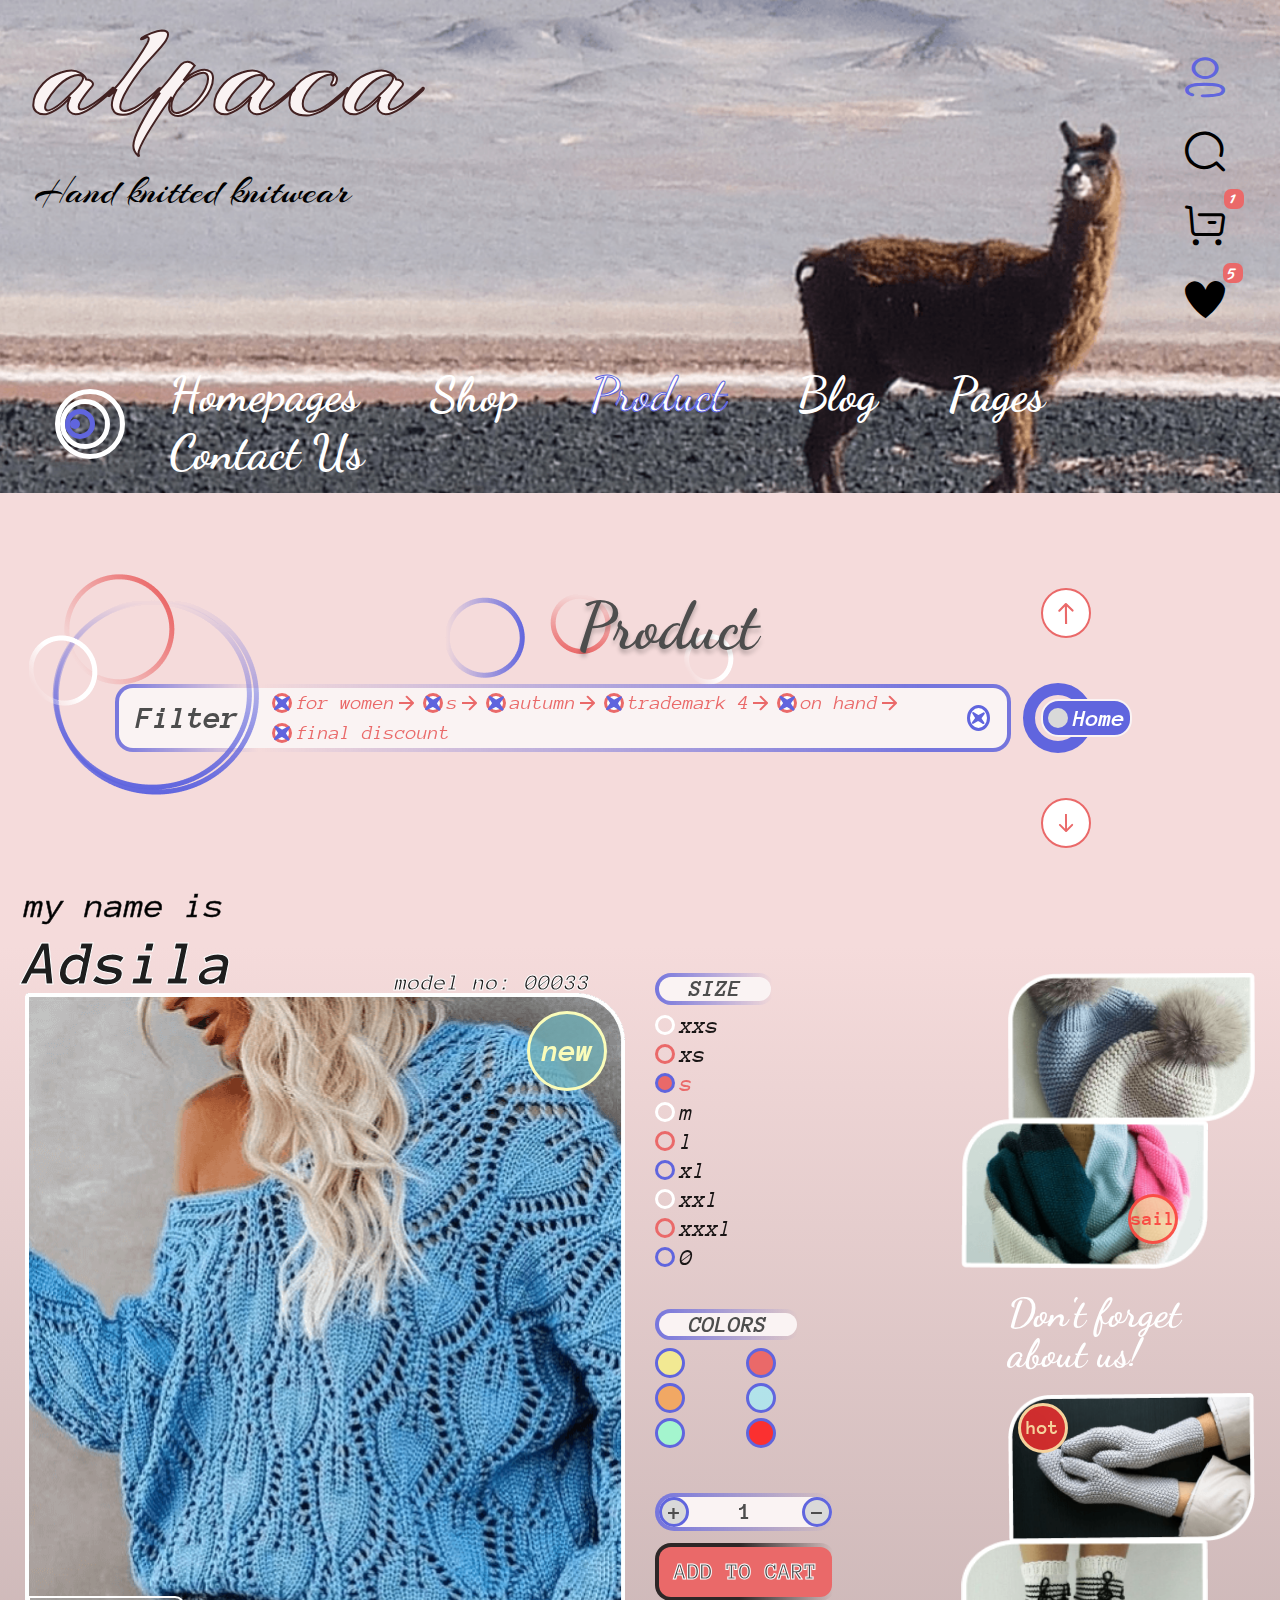
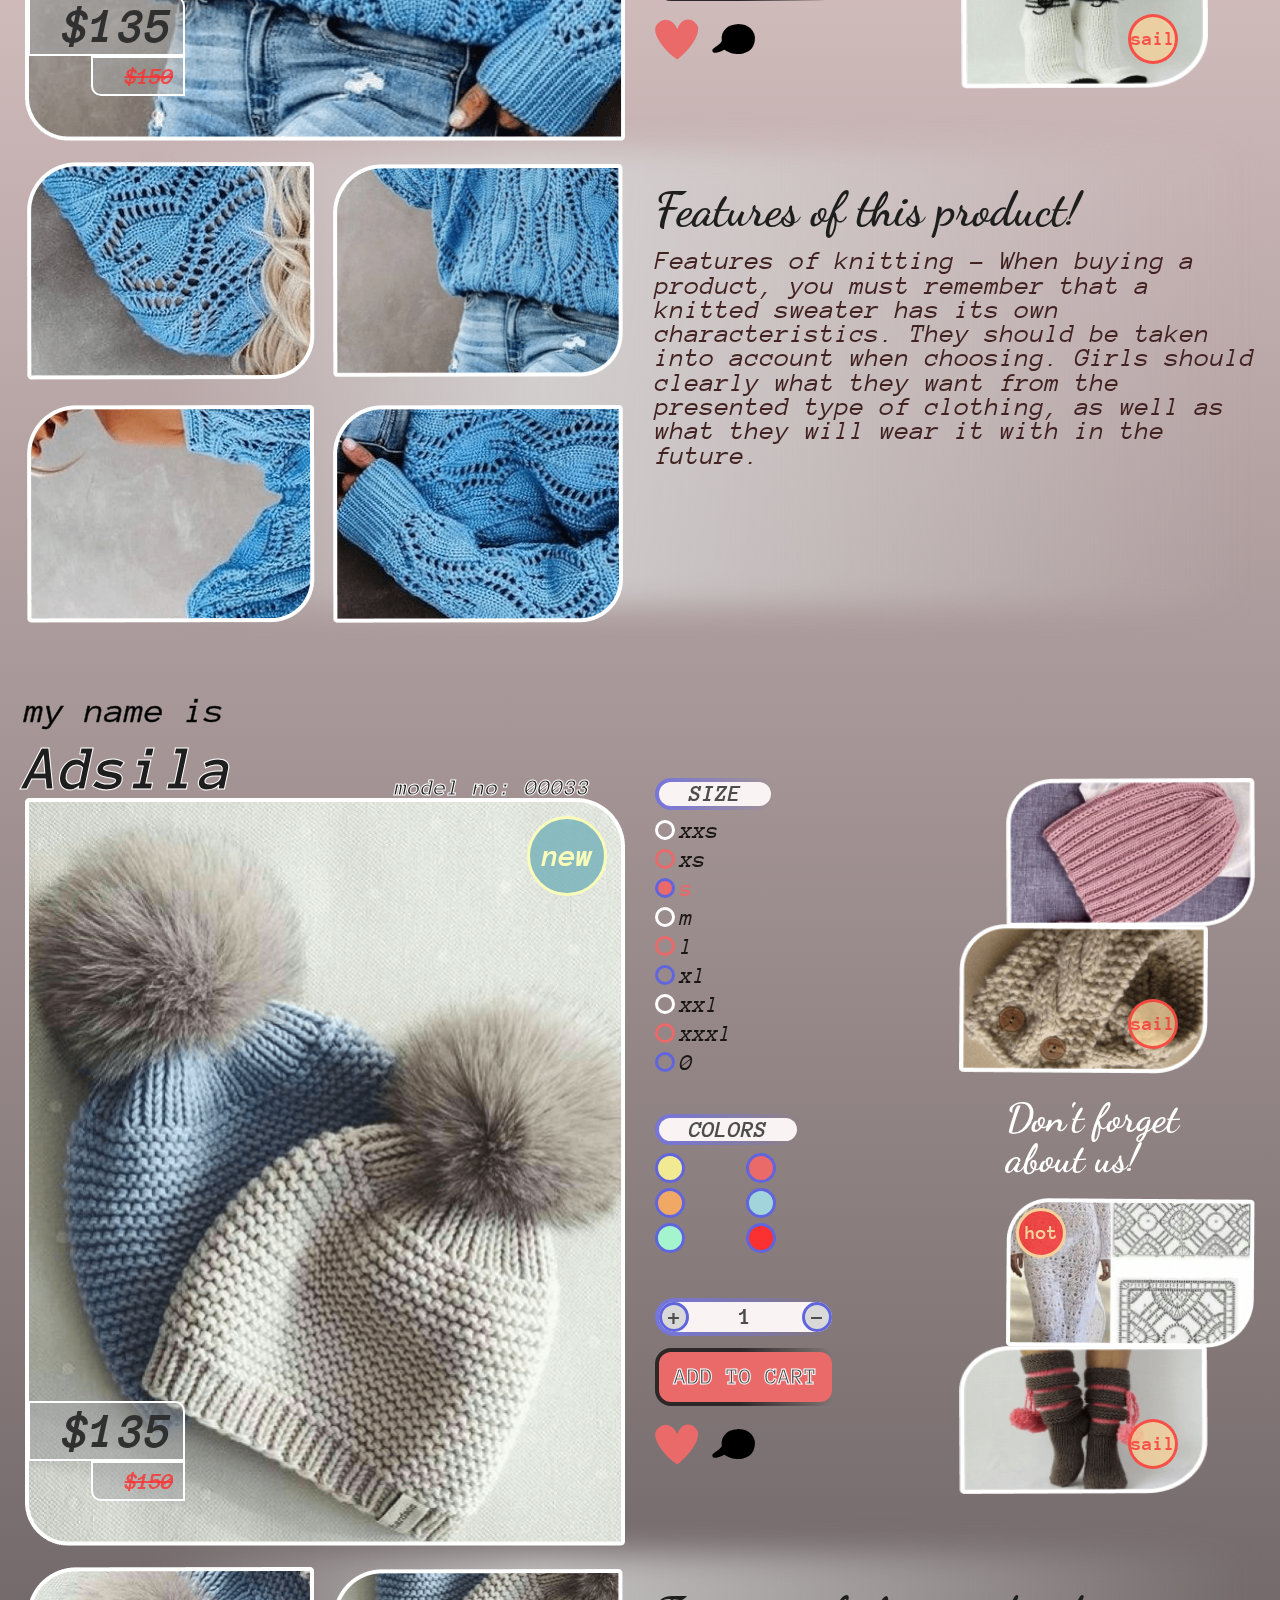
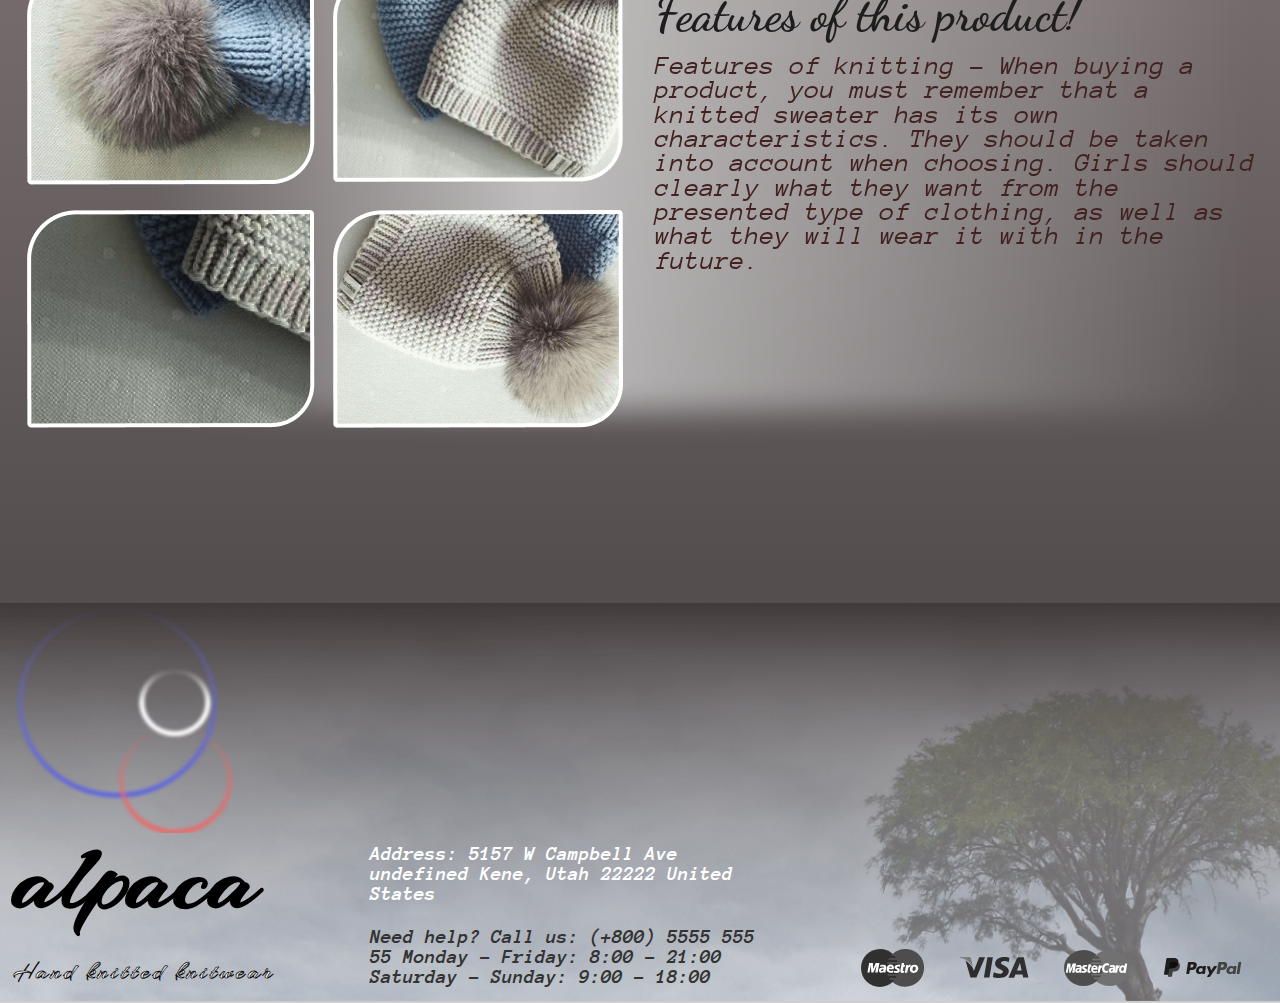
<file: product.html>
<!DOCTYPE html>
<html lang="en">
<head>
  <meta charset="UTF-8" />
  <meta http-equiv="X-UA-Compatible" content="IE=edge" />
  <meta name="viewport" content="width=device-width, initial-scale=1.0" />

  <link rel="stylesheet" href="fonts/ico/style.css" />
  <link rel="stylesheet" href="fonts/Anonymous_Pro/stylesheet.css" />
  <link rel="stylesheet" href="fonts/Arizonia/stylesheet.css" />
  <link rel="stylesheet" href="fonts/Damion/stylesheet.css" />
  <link rel="stylesheet" href="fonts/Dancing_Script/stylesheet.css" />

  <link rel="stylesheet" href="css/style.min.css" />

  <title>Product</title>
</head>


<body>
  <div class="wrapper">
    <header class="header">
  <div class="header__top">
    <div class="header__text-box">
      <div class="header__text-big">alpaca</div>
      <!-- header__text-box -->
      <div class="header__text-descr">Hand knitted knitwear</div>
      <!-- header__text-big -->

      <form action="#" class="header__search-form">
        <button type="submit" class="header__search-ico" tabindex="2">
          <i class="ico-search"></i>
        </button>
        <input type="text" id="header__search-id" class="header__search" tabindex="1" />
      </form>
    </div>
    <!-- header__text-descr -->

    <section class="login">
  <form action="#" class="form">
    <h2 class="form__title">Login</h2>
    <div class="registration-btn">Registration</div>
    <div class="form__input-box">
      <label for="username">Username or email address<span>*</span></label>
      <input type="text" name="username" id="username" class="form__input" />
    </div>
    <div class="form__input-box">
      <label for="password">Password<span>*</span></label>
      <input type="password" name="password" id="password" class="form__input" />
      <a href="#" class="lost-password"> Lost your password?</a>
    </div>
    <div class="form__input-box">
      <button class="form__btn" type="submit">Log in</button>
      <div class="form__checkbox">
        Remember me
        <input type="checkbox" name="remember-me" id="remember-me" />
      </div>
    </div>
  </form>
  <div class="btn-close">
    <div class="btn-close__item"></div>
    <div class="btn-close__item"></div>
  </div>
</section> <section class="registration">
  <form action="#" class="form">
    <h2 class="form__title">Registration</h2>

    <div class="form__input-box">
      <label for="username">Username or email address<span>*</span></label>
      <input type="text" name="username" id="username" class="form__input" />
    </div>

    <div class="form__input-box">
      <label for="password">Password<span>*</span></label>
      <input type="password" name="password" id="password" class="form__input" />
    </div>

    <div class="form__input-box">
      <label for="password">Repeat password<span>*</span></label>
      <input type="password" name="password" id="password" class="form__input" />
    </div>

    <div class="form__input-box">
      <label class="color-red">Your Favorite Color</label>
      <div class="radio-buttons radio-buttons-registration">
        <div class="radio-buttons__item radio-buttons__item-registration">
          <input type="radio" name="favorite-color" value="1" />
        </div>
        <div class="radio-buttons__item radio-buttons__item-registration">
          <input type="radio" name="favorite-color" value="2" />
        </div>
        <div class="radio-buttons__item radio-buttons__item-registration">
          <input type="radio" name="favorite-color" value="3" checked />
        </div>
        <div class="radio-buttons__item radio-buttons__item-registration">
          <input type="radio" name="favorite-color" value="4" />
        </div>
        <div class="radio-buttons__item radio-buttons__item-registration">
          <input type="radio" name="favorite-color" value="5" />
        </div>
        <div class="radio-buttons__item radio-buttons__item-registration">
          <input type="radio" name="favorite-color" value="6" />
        </div>
        <div class="radio-buttons__item radio-buttons__item-registration">
          <input type="radio" name="favorite-color" value="7" />
        </div>
      </div>
    </div>

    <div class="form__input-box">
      <button class="form__btn" type="submit">Register</button>
    </div>
  </form>
  <div class="btn-close">
    <div class="btn-close__item"></div>
    <div class="btn-close__item"></div>
  </div>
</section>

    <ul class="header__ico-list">
      <li class="header__ico-item">
        <div class="header__ico-link active profile-btn">
          <i class="ico-profile"></i>
        </div>
        <!-- header__ico-link -->
      </li>
      <!-- header__ico-item -->
      <li class="header__ico-item">
        <div href="#" class="header__ico-link search-btn">
          <i class="ico-search"></i>
        </div>
        <!-- header__ico-link -->
      </li>
      <!-- header__ico-item -->
      <li class="header__ico-item">
        <a href="cart.html" class="header__ico-link">
          <i class="ico-buy"></i>
          <span class="mark">1</span>
        </a>
        <!-- header__ico-link -->
      </li>
      <!-- header__ico-item -->
      <li class="header__ico-item">
        <a href="#" class="header__ico-link">
          <i class="ico-heart"></i>
          <span class="mark">5</span>
        </a>
        <!-- header__ico-link -->
      </li>
      <!-- header__ico-item -->
    </ul>
    <!-- header__ico-list -->
  </div>
  <!-- header__top -->

  <div class="header__bottom">
    <a href="index.html" class="header__logo"><img src="img/logo.svg" alt="logo" /></a>
    <!-- header__logo -->
    <nav class="nav">
      <a href="index.html" class="nav__link ">Homepages</a>
      <a href="shop.html" class="nav__link ">Shop</a>
      <a href="product.html" class="nav__link active">Product</a>
      <a href="blog.html" class="nav__link ">Blog</a>
      <a href="#" class="nav__link ">Pages</a>
      <a href="#" class="nav__link ">Contact Us</a>
      <div class="btn-close btn-close-nav">
        <div class="btn-close__item"></div>
        <div class="btn-close__item"></div>
      </div>
    </nav>
    <!-- nav -->

    <div class="burger">
      <div class="burger__item"></div>
      <div class="burger__item"></div>
      <div class="burger__item"></div>
    </div>
  </div>
  <!-- header__bottom -->
</header>
<!-- header -->

    <main class="main">
      <section class="product">
        <div class="main-decor">
          <div class="main__title">Product</div>
          <!-- main__teitle -->
          <div class="shop__header">
  <div class="shop__header-box">
    <div class="shop__filters">Filter</div>
    <div class="shop__filter-box">
  <div class="filter__show-btn"></div>
  <div class="filter-box__inner">
    <div class="filter__items">
      <div class="filter__item">
        <div class="filter__title">mwk</div>
        <form action="#" class="filter-form">
          <div class="filter-form__input">
            <div class="radio-buttons">
              <div class="radio-buttons__item">
                for men
                <input type="radio" name="mwk" value="1" />
              </div>
              <div class="radio-buttons__item">
                for women
                <input type="radio" name="mwk" value="2" checked />
              </div>
              <div class="radio-buttons__item">
                for kids
                <input type="radio" name="mwk" value="3" />
              </div>
            </div>
          </div>
        </form>
      </div>

      <div class="filter__item">
        <div class="filter__title">SIZE</div>
        <form action="#" class="filter-form">
          <div class="filter-form__input">
            <div class="radio-buttons">
              <div class="radio-buttons__item">
                xxs
                <input type="radio" name="size" value="1" />
              </div>
              <div class="radio-buttons__item">
                xs
                <input type="radio" name="size" value="2" />
              </div>
              <div class="radio-buttons__item">
                s
                <input type="radio" name="size" value="3" checked />
              </div>
              <div class="radio-buttons__item">
                m
                <input type="radio" name="size" value="4" />
              </div>
              <div class="radio-buttons__item">
                l
                <input type="radio" name="size" value="5" />
              </div>
              <div class="radio-buttons__item">
                xl
                <input type="radio" name="size" value="6" />
              </div>
              <div class="radio-buttons__item">
                xxl
                <input type="radio" name="size" value="7" />
              </div>
              <div class="radio-buttons__item">
                xxxl
                <input type="radio" name="size" value="8" />
              </div>
              <div class="radio-buttons__item">
                0
                <input type="radio" name="size" value="9" />
              </div>
            </div>
          </div>
        </form>
      </div>

      <div class="filter__item">
        <div class="filter__title">SEASON</div>
        <form action="#" class="filter-form">
          <div class="filter-form__input">
            <div class="radio-buttons">
              <div class="radio-buttons__item">
                spring
                <input type="radio" name="season" value="1" />
              </div>
              <div class="radio-buttons__item">
                summer
                <input type="radio" name="season" value="2" />
              </div>
              <div class="radio-buttons__item">
                autumn
                <input type="radio" name="season" value="3" checked />
              </div>
              <div class="radio-buttons__item">
                winter
                <input type="radio" name="season" value="4" />
              </div>
            </div>
          </div>
        </form>
      </div>

      <div class="filter__item">
        <div class="filter__title">BRAND</div>
        <form action="#" class="filter-form">
          <div class="filter-form__input">
            <div class="radio-buttons">
              <div class="radio-buttons__item">
                trademark 1
                <input type="radio" name="brand" value="1" />
              </div>
              <div class="radio-buttons__item">
                trademark 2
                <input type="radio" name="brand" value="2" />
              </div>
              <div class="radio-buttons__item">
                trademark 3
                <input type="radio" name="brand" value="3" />
              </div>
              <div class="radio-buttons__item">
                trademark 4
                <input type="radio" name="brand" value="4" checked />
              </div>
              <div class="radio-buttons__item">
                trademark 5
                <input type="radio" name="brand" value="5" />
              </div>
              <div class="radio-buttons__item">
                trademark 6
                <input type="radio" name="brand" value="6" />
              </div>
            </div>
          </div>
        </form>
      </div>

      <div class="filter__item">
        <div class="filter__title">DRESS</div>
        <form action="#" class="filter-form">
          <div class="filter-form__input">
            <div class="radio-buttons">
              <div class="radio-buttons__item">
                on the head
                <input type="radio" name="dress" value="1" />
              </div>
              <div class="radio-buttons__item">
                on the body
                <input type="radio" name="dress" value="2" />
              </div>
              <div class="radio-buttons__item">
                on hand
                <input type="radio" name="dress" value="3" checked />
              </div>
              <div class="radio-buttons__item">
                on your feet
                <input type="radio" name="dress" value="4" />
              </div>
            </div>
          </div>
        </form>
      </div>

      <div class="filter__item">
        <div class="filter__title">BRAND</div>
        <form action="#" class="filter-form">
          <div class="filter-form__input">
            <div class="radio-buttons">
              <div class="radio-buttons__item">
                new collection
                <input type="radio" name="brand" value="1" />
              </div>
              <div class="radio-buttons__item">
                exclusive
                <input type="radio" name="brand" value="2" />
              </div>
              <div class="radio-buttons__item">
                seasonal sale
                <input type="radio" name="brand" value="3" />
              </div>
              <div class="radio-buttons__item">
                final discount
                <input type="radio" name="brand" value="4" checked />
              </div>
            </div>
          </div>
        </form>
      </div>
    </div>
  </div>
</div>

    <div class="shop__bread-crumbs">
      <a href="#" class="crumb"
        ><i class="ico-star"></i>for women<i class="ico-arrow-right"></i
      ></a>
      <a href="#" class="crumb"
        ><i class="ico-star"></i>s<i class="ico-arrow-right"></i
      ></a>
      <a href="#" class="crumb"
        ><i class="ico-star"></i>autumn<i class="ico-arrow-right"></i
      ></a>
      <a href="#" class="crumb"
        ><i class="ico-star"></i>trademark 4<i class="ico-arrow-right"></i
      ></a>
      <a href="#" class="crumb"
        ><i class="ico-star"></i>on hand<i class="ico-arrow-right"></i
      ></a>
      <a href="#" class="crumb"><i class="ico-star"></i>final discount</a>
    </div>
    <div class="crumb__remove"><i class="ico-star"></i></div>
  </div>
  <div class="management-pages">
    <div class="arrow__prev arrow__btn">
      <i class="ico-arrow-top"></i>
    </div>
    <a href="index.html" class="view btn">Home</a>
    <div class="arrow__next arrow__btn">
      <i class="ico-arrow-bottom"></i>
    </div>
  </div>
</div>

          <div class="product__inner">

            <div class="product__item">
              <div class="product__box product__img-box">
                <div class="product__img-box-big">

                  <div class="product__img-big-text">
                    <div class="product__img-text">
                      <div> my name is</div> Adsila
                    </div>
                    <div class="product__img-text product__img-text-bottom">model no: 00033</div>
                  </div>

                  <div class="product__img-big">
                    <img src="img/product/01.png" alt="women">
                    <div class="product__price-box shop__price-box">
                      <a href="#" class="product__price shop__price"> $135</a>
                      <div class="product__discount shop__discount"> $150</div>
                    </div>
                    <div class="new-mark product-mark">new</div>
                  </div>

                </div>

                <div class="product__img-mini-box">
                  <div class="product__img-mini"><img src="img/product/02.png" alt="clothing"></div>
                  <div class="product__img-mini"><img src="img/product/03.png" alt="clothing"></div>
                  <div class="product__img-mini"><img src="img/product/04.png" alt="clothing"></div>
                  <div class="product__img-mini"><img src="img/product/05.png" alt="clothing"></div>
                </div>
              </div>

              <div class="product__box product__info-box">
                <div class="product__info">
                  <div class="product__info-col">

                    <div class="filter__item product__filter-item">
                      <div class="filter__title">SIZE</div>
                      <form action="#" class="filter-form">
                        <div class="filter-form__input">
                          <div class="radio-buttons">

                            <div class="radio-buttons__item">xxs
                              <input type="radio" name="size" id="" value="1">
                            </div>
                            <div class="radio-buttons__item">xs
                              <input type="radio" name="size" id="" value="2">
                            </div>
                            <div class="radio-buttons__item">s
                              <input type="radio" name="size" id="" value="3" checked>
                            </div>
                            <div class="radio-buttons__item">m
                              <input type="radio" name="size" id="" value="4">
                            </div>
                            <div class="radio-buttons__item">l
                              <input type="radio" name="size" id="" value="5">
                            </div>
                            <div class="radio-buttons__item">xl
                              <input type="radio" name="size" id="" value="6">
                            </div>
                            <div class="radio-buttons__item">xxl
                              <input type="radio" name="size" id="" value="7">
                            </div>
                            <div class="radio-buttons__item">xxxl
                              <input type="radio" name="size" id="" value="8">
                            </div>
                            <div class="radio-buttons__item">0
                              <input type="radio" name="size" id="" value="9">
                            </div>

                          </div>
                        </div>
                      </form>
                    </div>

                    <div class="filter__item product__filter-item">
                      <div class="filter__title">Colors</div>
                      <form action="#" class="filter-form">
                        <div class="filter-form__input">
                          <div class="radio-buttons product__radio-butons">


                            <div class="radio-buttons__item radio-buttons__item-color">
                              <input type="radio" name="color" id="" value="5">
                            </div>

                            <div class="radio-buttons__item radio-buttons__item-color">
                              <input type="radio" name="color" id="" value="6">
                            </div>

                            <div class="radio-buttons__item radio-buttons__item-color">
                              <input type="radio" name="color" id="" value="7">
                            </div>

                            <div class="radio-buttons__item radio-buttons__item-color">
                              <input type="radio" name="color" id="" value="8">
                            </div>

                            <div class="radio-buttons__item radio-buttons__item-color">
                              <input type="radio" name="color" id="" value="9">
                            </div>

                            <div class="radio-buttons__item radio-buttons__item-color">
                              <input type="radio" name="color" id="" value="9">
                            </div>

                          </div>
                        </div>
                      </form>
                    </div>

                    <div class="number-box number-box-action">
                      <div class="plus plus-btn">+</div>
                      <div class="num">1</div>
                      <div class="minus minus-btn">-</div>
                    </div>

                    <a href="cart.html" class="product__btn"> ADD TO CART</a>

                    <div class="product__icos">
                      <button class="product__ico active">
                        <i class="ico-heart"></i>
                      </button>
                      <button class="product__ico">
                        <i class="ico-comment"></i>
                      </button>
                    </div>

                  </div>
                  <div class="product__info-col">
                    <div class="product__mini-img-box">
                      <div class="product__mini-img">
                        <img src="img/shop/07.png" alt="clothing">
                      </div>
                      <div class="product__mini-img">
                        <img src="img/shop/08.png" alt="clothing">
                        <div class="sale-mark">sail</div>
                      </div>
                    </div>
                    <div class="product__title">Don't forget<br>about us!</div>
                    <div class="product__mini-img-box">
                      <div class="product__mini-img">
                        <img src="img/product/06.png" alt="clothing">
                        <div class="hot-mark">hot</div>
                      </div>
                      <div class="product__mini-img">
                        <img src="img/shop/10.png" alt="clothing">
                        <div class="sale-mark">sail</div>
                      </div>
                    </div>

                  </div>
                </div>

                <div class="product__text-box">
                  <h2 class="product__title">Features of this product!</h2>
                  <p class="product__descr"> Features of knitting - When buying a product, you must remember that a
                    knitted sweater has its own characteristics. They should be taken into account when choosing.
                    Girls
                    should clearly what they want from the presented type of clothing, as well as what they will wear
                    it
                    with in the future.</p>
                </div>
              </div>
            </div>
            <!-- product__item -->
            <div class="product__item">
              <div class="product__box product__img-box">
                <div class="product__img-box-big">

                  <div class="product__img-big-text">
                    <div class="product__img-text">
                      <div> my name is</div> Adsila
                    </div>
                    <div class="product__img-text product__img-text-bottom">model no: 00033</div>
                  </div>
                  <!-- product__img-text -->

                  <div class="product__img-big">
                    <img src="img/product/07.png" alt="women">
                    <div class="product__price-box shop__price-box">
                      <a href="#" class="product__price shop__price"> $135</a>
                      <!-- product__price -->
                      <div class="product__discount shop__discount"> $150</div>
                      <!-- product__discount -->
                    </div>
                    <!-- product__price-box -->
                    <div class="new-mark product-mark">new</div>
                    <!-- new-mark -->
                  </div>
                  <!-- product__img-big -->

                </div>
                <!-- product__img-box-big -->

                <div class="product__img-mini-box">
                  <div class="product__img-mini"><img src="img/product/08.png" alt="clothing"></div>
                  <div class="product__img-mini"><img src="img/product/09.png" alt="clothing"></div>
                  <div class="product__img-mini"><img src="img/product/10.png" alt="clothing"></div>
                  <div class="product__img-mini"><img src="img/product/11.png" alt="clothing"></div>
                </div>
                <!-- product__img-mini-box -->
              </div>
              <!-- product__img-box -->

              <div class="product__box product__info-box">
                <div class="product__info">
                  <div class="product__info-col">

                    <div class="filter__item product__filter-item">
                      <div class="filter__title">SIZE</div>
                      <form action="#" class="filter-form">
                        <div class="filter-form__input">
                          <div class="radio-buttons">

                            <div class="radio-buttons__item">xxs
                              <input type="radio" name="size" id="" value="1">
                            </div>
                            <div class="radio-buttons__item">xs
                              <input type="radio" name="size" id="" value="2">
                            </div>
                            <div class="radio-buttons__item">s
                              <input type="radio" name="size" id="" value="3" checked>
                            </div>
                            <div class="radio-buttons__item">m
                              <input type="radio" name="size" id="" value="4">
                            </div>
                            <div class="radio-buttons__item">l
                              <input type="radio" name="size" id="" value="5">
                            </div>
                            <div class="radio-buttons__item">xl
                              <input type="radio" name="size" id="" value="6">
                            </div>
                            <div class="radio-buttons__item">xxl
                              <input type="radio" name="size" id="" value="7">
                            </div>
                            <div class="radio-buttons__item">xxxl
                              <input type="radio" name="size" id="" value="8">
                            </div>
                            <div class="radio-buttons__item">0
                              <input type="radio" name="size" id="" value="9">
                            </div>

                          </div>
                        </div>
                      </form>
                    </div>
                    <!-- filter__item -->

                    <div class="filter__item product__filter-item">
                      <div class="filter__title">Colors</div>
                      <form action="#" class="filter-form">
                        <div class="filter-form__input">
                          <div class="radio-buttons product__radio-butons">


                            <div class="radio-buttons__item radio-buttons__item-color">
                              <input type="radio" name="color" id="" value="5">
                            </div>

                            <div class="radio-buttons__item radio-buttons__item-color">
                              <input type="radio" name="color" id="" value="6">
                            </div>

                            <div class="radio-buttons__item radio-buttons__item-color">
                              <input type="radio" name="color" id="" value="7">
                            </div>

                            <div class="radio-buttons__item radio-buttons__item-color">
                              <input type="radio" name="color" id="" value="8">
                            </div>

                            <div class="radio-buttons__item radio-buttons__item-color">
                              <input type="radio" name="color" id="" value="9">
                            </div>

                            <div class="radio-buttons__item radio-buttons__item-color">
                              <input type="radio" name="color" id="" value="9">
                            </div>

                          </div>
                        </div>
                      </form>
                    </div>
                    <!-- filter__item -->

                    <div class="number-box number-box-action">
                      <div class="plus plus-btn">+</div>
                      <div class="num">1</div>
                      <div class="minus minus-btn">-</div>
                    </div>


                    <a href="cart.html" class="product__btn"> ADD TO CART</a>
                    <!-- product__btn -->
                    <div class="product__icos">
                      <button class="product__ico active">
                        <i class="ico-heart"></i>
                      </button>
                      <!-- product__icos -->
                      <button class="product__ico">
                        <i class="ico-comment"></i>
                      </button>
                      <!-- product__icos -->
                    </div>
                    <!-- product__icos -->
                  </div>
                  <!-- product__info-col -->
                  <div class="product__info-col">
                    <div class="product__mini-img-box">
                      <div class="product__mini-img">
                        <img src="img/shop/12.png" alt="clothing">
                      </div>
                      <!-- product__mini-img -->
                      <div class="product__mini-img">
                        <img src="img/shop/13.png" alt="clothing">
                        <div class="sale-mark">sail</div>
                      </div>
                      <!-- product__mini-img -->
                    </div>
                    <!-- product__img-mini-box -->
                    <div class="product__title">Don't forget<br>about us!</div>
                    <!-- product__title -->
                    <div class="product__mini-img-box">
                      <div class="product__mini-img">
                        <img src="img/product/14.png" alt="clothing">
                        <div class="hot-mark">hot</div>
                      </div>
                      <!-- product__mini-img -->
                      <div class="product__mini-img">
                        <img src="img/shop/15.png" alt="clothing">
                        <div class="sale-mark">sail</div>
                      </div>
                      <!-- product__mini-img -->
                    </div>
                    <!-- product__img-mini-box -->

                  </div>
                  <!-- product__info-col -->
                </div>
                <!-- product__info -->
                <div class="product__text-box">
                  <h2 class="product__title">Features of this product!</h2>
                  <!-- product__title -->
                  <p class="product__descr"> Features of knitting - When buying a product, you must remember that a
                    knitted sweater has its own characteristics. They should be taken into account when choosing.
                    Girls
                    should clearly what they want from the presented type of clothing, as well as what they will wear
                    it
                    with in the future.</p>
                  <!-- product__descr -->
                </div>
                <!-- product__text-box -->
              </div>
              <!-- product__info-box product__box -->
            </div>
            <!-- product__item -->
          </div>
          <!-- product__inner -->
        </div>
        <!-- main-decor -->
      </section>
      <!-- product -->
    </main>

    <footer class="footer">
  <div class="footer__start">
    <div class="footer__text">
      <div class="footer__text-big">alpaca</div>
      <!-- footer__text-big -->
      <div class="footer__text-descr">Hand knitted knitwear</div>
      <!-- footer__text-descr -->
    </div>
    <!-- footer__text -->

    <div class="footer__info-box">
      <div class="address">
        Address: 5157 W Campbell Ave undefined Kenе, Utah 22222 United States
      </div>
      <!-- address -->
      <div class="contact">
        Need help? Call us: (+800) 5555 555 55 Monday – Friday: 8:00 – 21:00
        Saturday – Sunday: 9:00 – 18:00
      </div>
      <!-- contact -->
    </div>
    <!-- footer__info-box -->
  </div>
  <!-- footer__start -->

  <div class="footer__end">
    <a href="#" class="footer__ico">
      <img src="img/maestro.svg" alt="" />
    </a>
    <!-- footer__ico -->
    <a href="#" class="footer__ico">
      <img src="img/visa.svg" alt="" />
    </a>
    <!-- footer__ico -->
    <a href="#" class="footer__ico">
      <img src="img/master-card.svg" alt="" />
    </a>
    <!-- footer__ico -->
    <a href="#" class="footer__ico">
      <img src="img/paypal.svg" alt="" />
    </a>
    <!-- footer__ico -->
  </div>
  <!-- footer__end -->
</footer>
<!-- footer -->



  </div>
  <script src="js/jquery.min.js"></script>
<script src="js/app.js"></script>

  <script src="js/filter.js"></script>
  <script src="js/increase-the-decrease.js"></script>

</body>

</html>
</file>
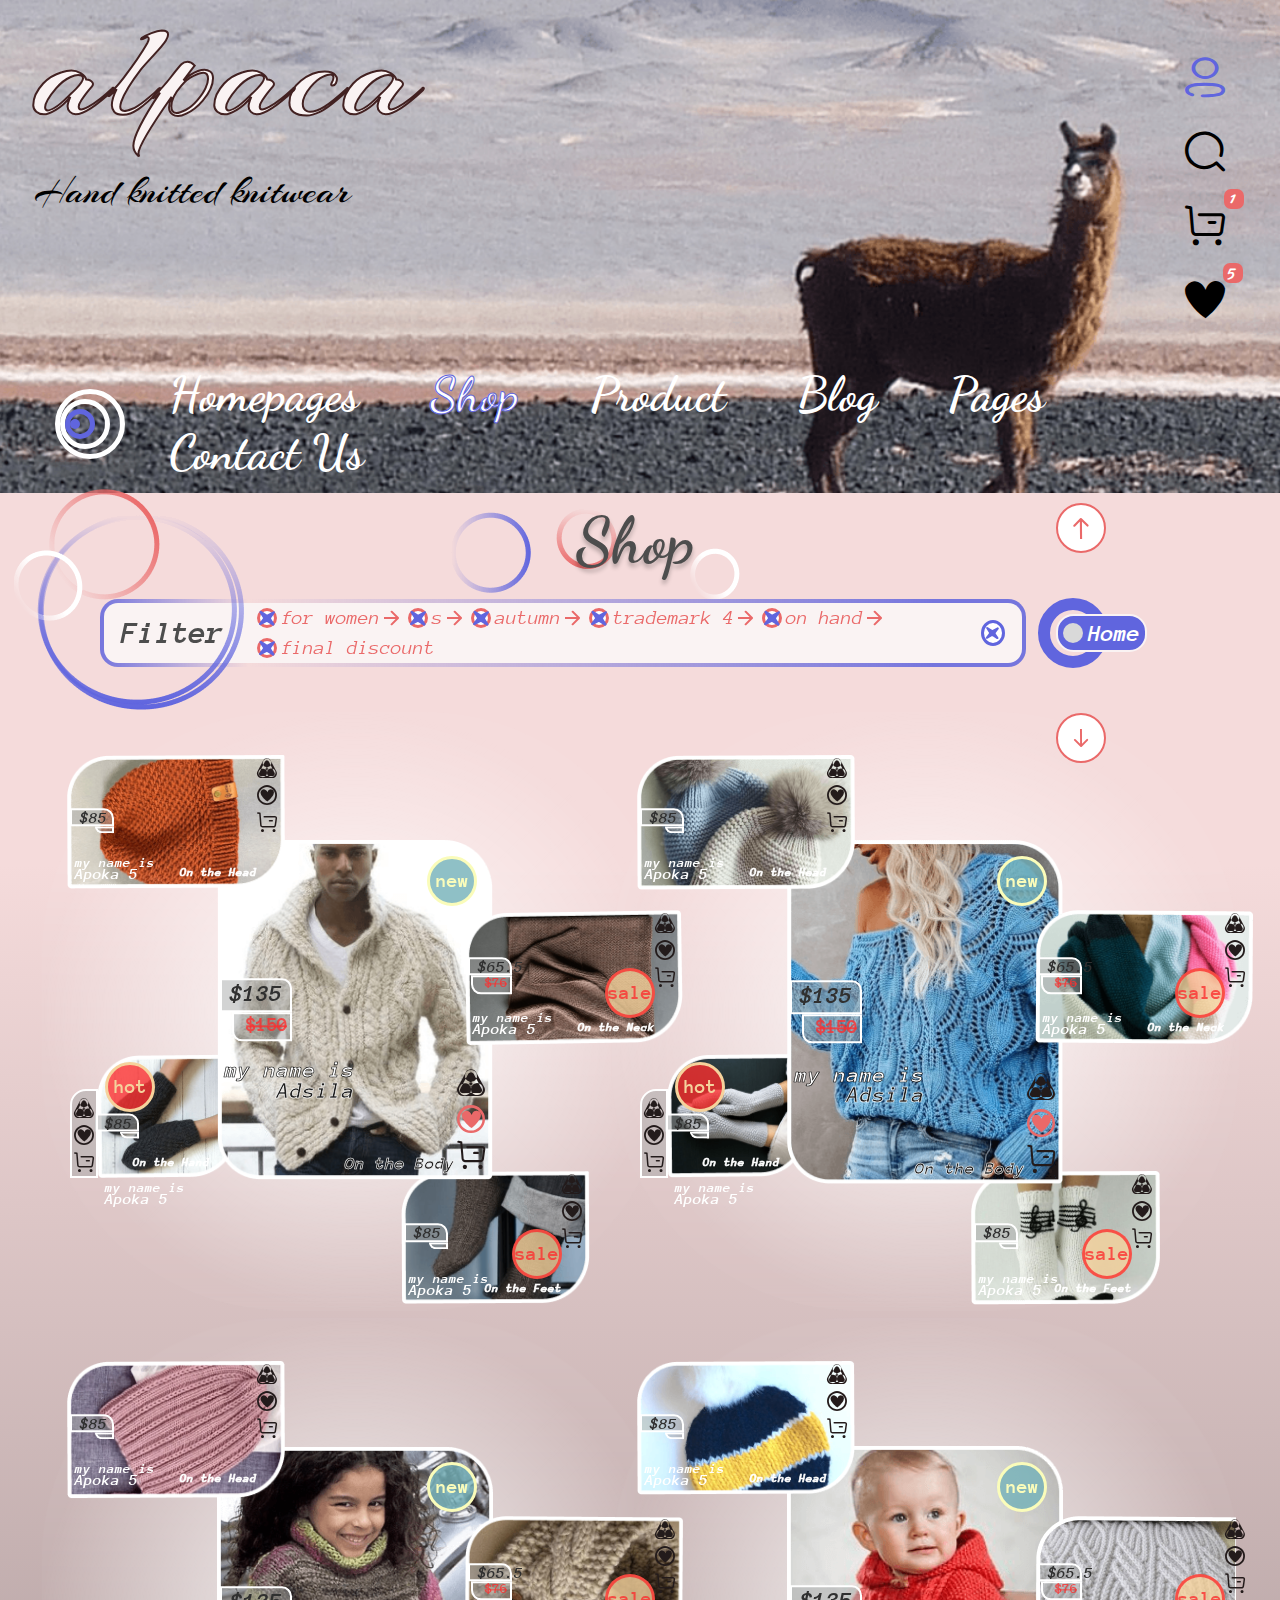
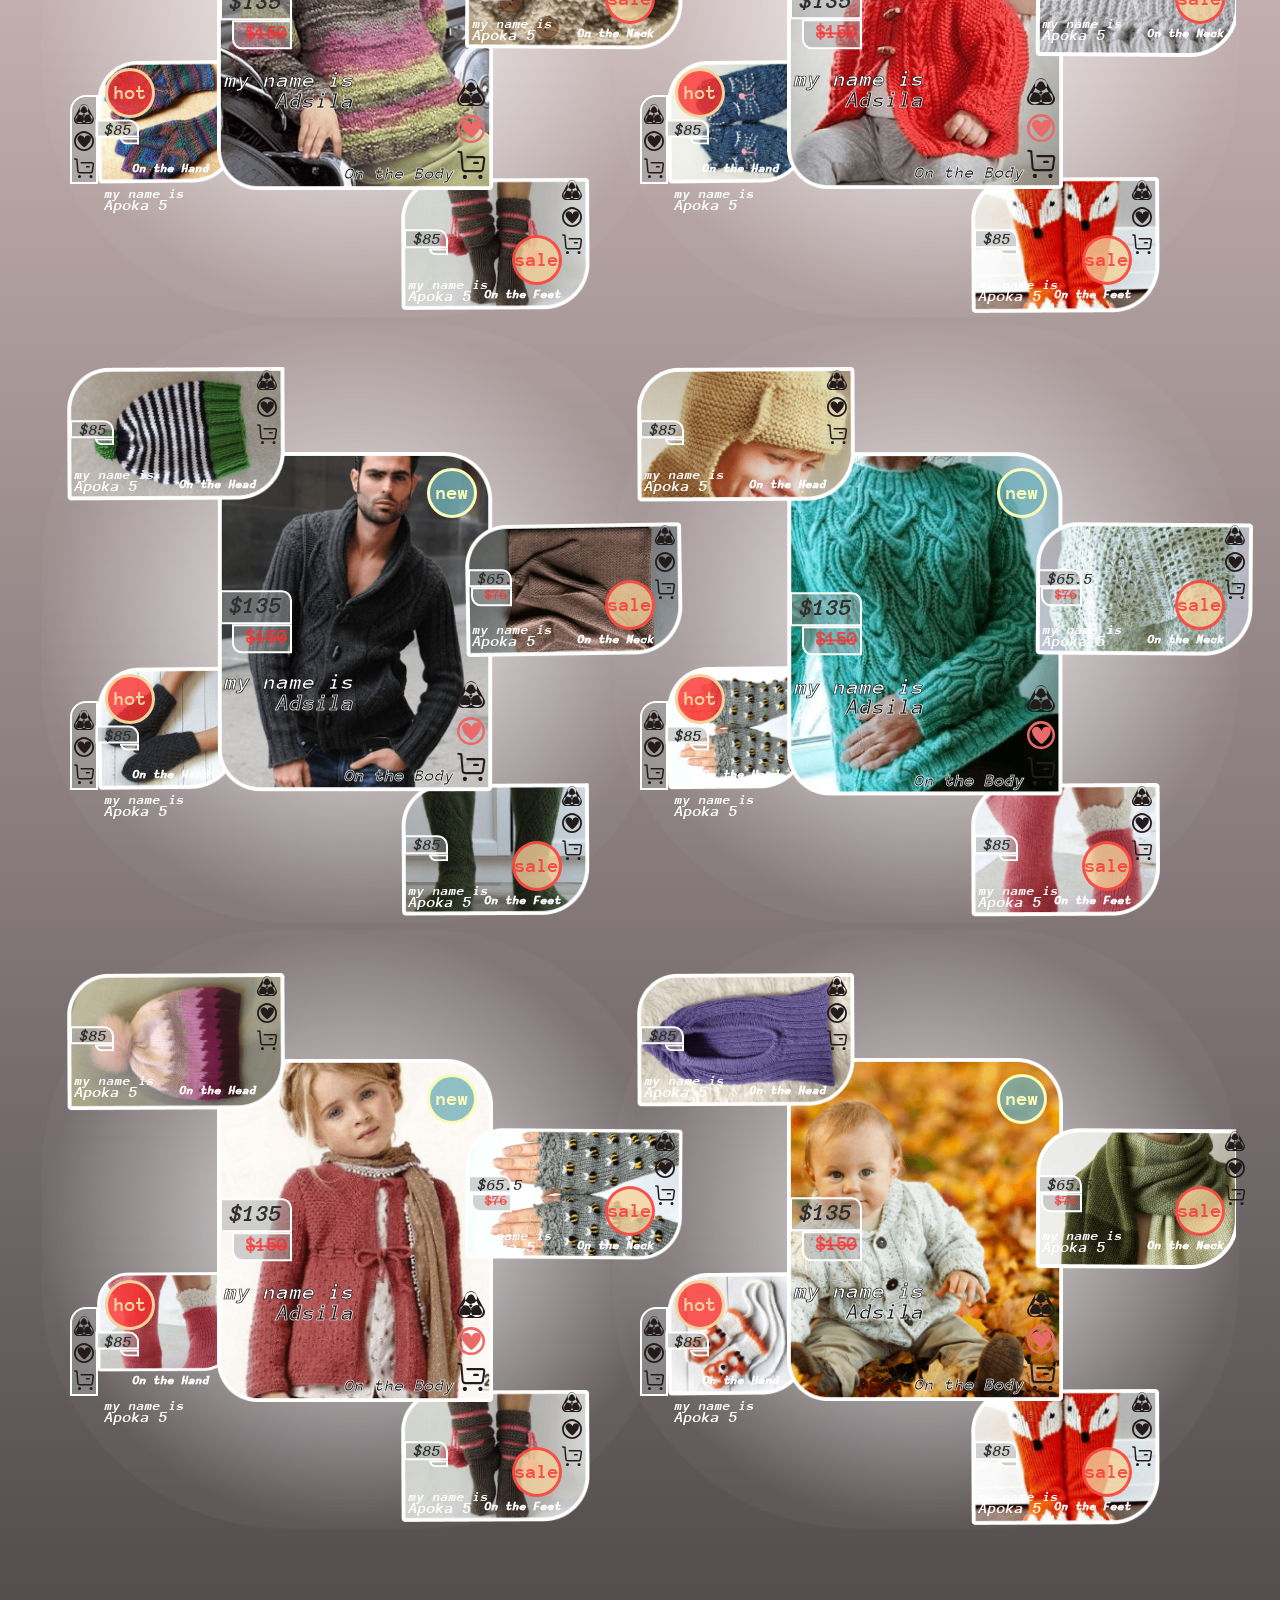
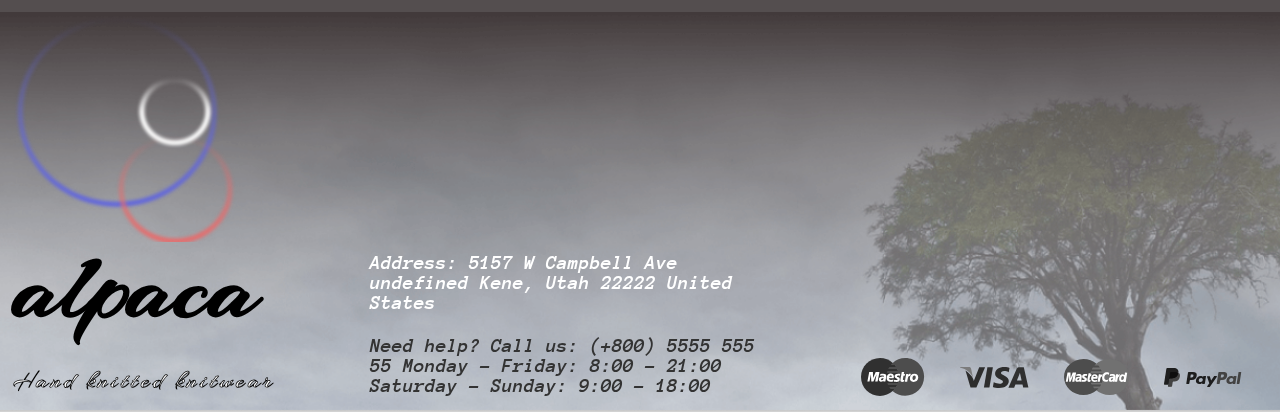
<file: shop.html>
<!DOCTYPE html>
<html lang="en">
<head>
  <meta charset="UTF-8" />
  <meta http-equiv="X-UA-Compatible" content="IE=edge" />
  <meta name="viewport" content="width=device-width, initial-scale=1.0" />

  <link rel="stylesheet" href="fonts/ico/style.css" />
  <link rel="stylesheet" href="fonts/Anonymous_Pro/stylesheet.css" />
  <link rel="stylesheet" href="fonts/Arizonia/stylesheet.css" />
  <link rel="stylesheet" href="fonts/Damion/stylesheet.css" />
  <link rel="stylesheet" href="fonts/Dancing_Script/stylesheet.css" />

  <link rel="stylesheet" href="css/style.min.css" />

  <title>Shop</title>
</head>


<body>
  <div class="wrapper">
    <header class="header">
  <div class="header__top">
    <div class="header__text-box">
      <div class="header__text-big">alpaca</div>
      <!-- header__text-box -->
      <div class="header__text-descr">Hand knitted knitwear</div>
      <!-- header__text-big -->

      <form action="#" class="header__search-form">
        <button type="submit" class="header__search-ico" tabindex="2">
          <i class="ico-search"></i>
        </button>
        <input type="text" id="header__search-id" class="header__search" tabindex="1" />
      </form>
    </div>
    <!-- header__text-descr -->

    <section class="login">
  <form action="#" class="form">
    <h2 class="form__title">Login</h2>
    <div class="registration-btn">Registration</div>
    <div class="form__input-box">
      <label for="username">Username or email address<span>*</span></label>
      <input type="text" name="username" id="username" class="form__input" />
    </div>
    <div class="form__input-box">
      <label for="password">Password<span>*</span></label>
      <input type="password" name="password" id="password" class="form__input" />
      <a href="#" class="lost-password"> Lost your password?</a>
    </div>
    <div class="form__input-box">
      <button class="form__btn" type="submit">Log in</button>
      <div class="form__checkbox">
        Remember me
        <input type="checkbox" name="remember-me" id="remember-me" />
      </div>
    </div>
  </form>
  <div class="btn-close">
    <div class="btn-close__item"></div>
    <div class="btn-close__item"></div>
  </div>
</section> <section class="registration">
  <form action="#" class="form">
    <h2 class="form__title">Registration</h2>

    <div class="form__input-box">
      <label for="username">Username or email address<span>*</span></label>
      <input type="text" name="username" id="username" class="form__input" />
    </div>

    <div class="form__input-box">
      <label for="password">Password<span>*</span></label>
      <input type="password" name="password" id="password" class="form__input" />
    </div>

    <div class="form__input-box">
      <label for="password">Repeat password<span>*</span></label>
      <input type="password" name="password" id="password" class="form__input" />
    </div>

    <div class="form__input-box">
      <label class="color-red">Your Favorite Color</label>
      <div class="radio-buttons radio-buttons-registration">
        <div class="radio-buttons__item radio-buttons__item-registration">
          <input type="radio" name="favorite-color" value="1" />
        </div>
        <div class="radio-buttons__item radio-buttons__item-registration">
          <input type="radio" name="favorite-color" value="2" />
        </div>
        <div class="radio-buttons__item radio-buttons__item-registration">
          <input type="radio" name="favorite-color" value="3" checked />
        </div>
        <div class="radio-buttons__item radio-buttons__item-registration">
          <input type="radio" name="favorite-color" value="4" />
        </div>
        <div class="radio-buttons__item radio-buttons__item-registration">
          <input type="radio" name="favorite-color" value="5" />
        </div>
        <div class="radio-buttons__item radio-buttons__item-registration">
          <input type="radio" name="favorite-color" value="6" />
        </div>
        <div class="radio-buttons__item radio-buttons__item-registration">
          <input type="radio" name="favorite-color" value="7" />
        </div>
      </div>
    </div>

    <div class="form__input-box">
      <button class="form__btn" type="submit">Register</button>
    </div>
  </form>
  <div class="btn-close">
    <div class="btn-close__item"></div>
    <div class="btn-close__item"></div>
  </div>
</section>

    <ul class="header__ico-list">
      <li class="header__ico-item">
        <div class="header__ico-link active profile-btn">
          <i class="ico-profile"></i>
        </div>
        <!-- header__ico-link -->
      </li>
      <!-- header__ico-item -->
      <li class="header__ico-item">
        <div href="#" class="header__ico-link search-btn">
          <i class="ico-search"></i>
        </div>
        <!-- header__ico-link -->
      </li>
      <!-- header__ico-item -->
      <li class="header__ico-item">
        <a href="cart.html" class="header__ico-link">
          <i class="ico-buy"></i>
          <span class="mark">1</span>
        </a>
        <!-- header__ico-link -->
      </li>
      <!-- header__ico-item -->
      <li class="header__ico-item">
        <a href="#" class="header__ico-link">
          <i class="ico-heart"></i>
          <span class="mark">5</span>
        </a>
        <!-- header__ico-link -->
      </li>
      <!-- header__ico-item -->
    </ul>
    <!-- header__ico-list -->
  </div>
  <!-- header__top -->

  <div class="header__bottom">
    <a href="index.html" class="header__logo"><img src="img/logo.svg" alt="logo" /></a>
    <!-- header__logo -->
    <nav class="nav">
      <a href="index.html" class="nav__link ">Homepages</a>
      <a href="shop.html" class="nav__link active">Shop</a>
      <a href="product.html" class="nav__link ">Product</a>
      <a href="blog.html" class="nav__link ">Blog</a>
      <a href="#" class="nav__link ">Pages</a>
      <a href="#" class="nav__link ">Contact Us</a>
      <div class="btn-close btn-close-nav">
        <div class="btn-close__item"></div>
        <div class="btn-close__item"></div>
      </div>
    </nav>
    <!-- nav -->

    <div class="burger">
      <div class="burger__item"></div>
      <div class="burger__item"></div>
      <div class="burger__item"></div>
    </div>
  </div>
  <!-- header__bottom -->
</header>
<!-- header -->

    <main class="main main-shop">
      <section class="shop">
        <div class="main-decor">
          <div class="main__title">Shop</div>
          <div class="shop__header">
  <div class="shop__header-box">
    <div class="shop__filters">Filter</div>
    <div class="shop__filter-box">
  <div class="filter__show-btn"></div>
  <div class="filter-box__inner">
    <div class="filter__items">
      <div class="filter__item">
        <div class="filter__title">mwk</div>
        <form action="#" class="filter-form">
          <div class="filter-form__input">
            <div class="radio-buttons">
              <div class="radio-buttons__item">
                for men
                <input type="radio" name="mwk" value="1" />
              </div>
              <div class="radio-buttons__item">
                for women
                <input type="radio" name="mwk" value="2" checked />
              </div>
              <div class="radio-buttons__item">
                for kids
                <input type="radio" name="mwk" value="3" />
              </div>
            </div>
          </div>
        </form>
      </div>

      <div class="filter__item">
        <div class="filter__title">SIZE</div>
        <form action="#" class="filter-form">
          <div class="filter-form__input">
            <div class="radio-buttons">
              <div class="radio-buttons__item">
                xxs
                <input type="radio" name="size" value="1" />
              </div>
              <div class="radio-buttons__item">
                xs
                <input type="radio" name="size" value="2" />
              </div>
              <div class="radio-buttons__item">
                s
                <input type="radio" name="size" value="3" checked />
              </div>
              <div class="radio-buttons__item">
                m
                <input type="radio" name="size" value="4" />
              </div>
              <div class="radio-buttons__item">
                l
                <input type="radio" name="size" value="5" />
              </div>
              <div class="radio-buttons__item">
                xl
                <input type="radio" name="size" value="6" />
              </div>
              <div class="radio-buttons__item">
                xxl
                <input type="radio" name="size" value="7" />
              </div>
              <div class="radio-buttons__item">
                xxxl
                <input type="radio" name="size" value="8" />
              </div>
              <div class="radio-buttons__item">
                0
                <input type="radio" name="size" value="9" />
              </div>
            </div>
          </div>
        </form>
      </div>

      <div class="filter__item">
        <div class="filter__title">SEASON</div>
        <form action="#" class="filter-form">
          <div class="filter-form__input">
            <div class="radio-buttons">
              <div class="radio-buttons__item">
                spring
                <input type="radio" name="season" value="1" />
              </div>
              <div class="radio-buttons__item">
                summer
                <input type="radio" name="season" value="2" />
              </div>
              <div class="radio-buttons__item">
                autumn
                <input type="radio" name="season" value="3" checked />
              </div>
              <div class="radio-buttons__item">
                winter
                <input type="radio" name="season" value="4" />
              </div>
            </div>
          </div>
        </form>
      </div>

      <div class="filter__item">
        <div class="filter__title">BRAND</div>
        <form action="#" class="filter-form">
          <div class="filter-form__input">
            <div class="radio-buttons">
              <div class="radio-buttons__item">
                trademark 1
                <input type="radio" name="brand" value="1" />
              </div>
              <div class="radio-buttons__item">
                trademark 2
                <input type="radio" name="brand" value="2" />
              </div>
              <div class="radio-buttons__item">
                trademark 3
                <input type="radio" name="brand" value="3" />
              </div>
              <div class="radio-buttons__item">
                trademark 4
                <input type="radio" name="brand" value="4" checked />
              </div>
              <div class="radio-buttons__item">
                trademark 5
                <input type="radio" name="brand" value="5" />
              </div>
              <div class="radio-buttons__item">
                trademark 6
                <input type="radio" name="brand" value="6" />
              </div>
            </div>
          </div>
        </form>
      </div>

      <div class="filter__item">
        <div class="filter__title">DRESS</div>
        <form action="#" class="filter-form">
          <div class="filter-form__input">
            <div class="radio-buttons">
              <div class="radio-buttons__item">
                on the head
                <input type="radio" name="dress" value="1" />
              </div>
              <div class="radio-buttons__item">
                on the body
                <input type="radio" name="dress" value="2" />
              </div>
              <div class="radio-buttons__item">
                on hand
                <input type="radio" name="dress" value="3" checked />
              </div>
              <div class="radio-buttons__item">
                on your feet
                <input type="radio" name="dress" value="4" />
              </div>
            </div>
          </div>
        </form>
      </div>

      <div class="filter__item">
        <div class="filter__title">BRAND</div>
        <form action="#" class="filter-form">
          <div class="filter-form__input">
            <div class="radio-buttons">
              <div class="radio-buttons__item">
                new collection
                <input type="radio" name="brand" value="1" />
              </div>
              <div class="radio-buttons__item">
                exclusive
                <input type="radio" name="brand" value="2" />
              </div>
              <div class="radio-buttons__item">
                seasonal sale
                <input type="radio" name="brand" value="3" />
              </div>
              <div class="radio-buttons__item">
                final discount
                <input type="radio" name="brand" value="4" checked />
              </div>
            </div>
          </div>
        </form>
      </div>
    </div>
  </div>
</div>

    <div class="shop__bread-crumbs">
      <a href="#" class="crumb"
        ><i class="ico-star"></i>for women<i class="ico-arrow-right"></i
      ></a>
      <a href="#" class="crumb"
        ><i class="ico-star"></i>s<i class="ico-arrow-right"></i
      ></a>
      <a href="#" class="crumb"
        ><i class="ico-star"></i>autumn<i class="ico-arrow-right"></i
      ></a>
      <a href="#" class="crumb"
        ><i class="ico-star"></i>trademark 4<i class="ico-arrow-right"></i
      ></a>
      <a href="#" class="crumb"
        ><i class="ico-star"></i>on hand<i class="ico-arrow-right"></i
      ></a>
      <a href="#" class="crumb"><i class="ico-star"></i>final discount</a>
    </div>
    <div class="crumb__remove"><i class="ico-star"></i></div>
  </div>
  <div class="management-pages">
    <div class="arrow__prev arrow__btn">
      <i class="ico-arrow-top"></i>
    </div>
    <a href="index.html" class="view btn">Home</a>
    <div class="arrow__next arrow__btn">
      <i class="ico-arrow-bottom"></i>
    </div>
  </div>
</div>

          <div class="container">
            <div class="shop__inner">

              <div class="shop__items">

                <div class="shop__item">
                  <div class="body__img-box">
                    <div class="body__img-box-inner">
                      <a href="product.html"><img src="img/shop/01.png" alt="man"> </a>
                      <div class="shop__price-box">
                        <a href="#" class="shop__price"> $135</a>
                        <div class="shop__discount"> $150</div>
                      </div>
                      <div class="shop__icos">
                        <a href="#" class="shop__ico">
                          <i class="ico-rectangle"></i>
                        </a>
                        <a href="#" class="shop__ico active">
                          <i class="ico-like"></i>
                        </a>
                        <a href="#" class="shop__ico">
                          <i class="ico-buy"></i>
                        </a>
                      </div>
                      <div class="shop__text">
                        <div> my name is</div> Adsila
                      </div>
                      <div class="shop__text shop__text-bottom"> On the Body</div>
                      <div class="new-mark">new</div>
                    </div>


                    <div class="head__img-box mini-img">
  <a href="product.html">
    <img src="img/shop/02.png" alt="clothing" />
  </a>
  <div class="shop__price-box">
    <a href="#" class="shop__price">$85</a>
    <div class="shop__discount"></div>
  </div>
  <div class="shop__icos">
    <a href="#" class="shop__ico">
      <i class="ico-rectangle"></i>
    </a>
    <a href="#" class="shop__ico">
      <i class="ico-like"></i>
    </a>
    <a href="#" class="shop__ico">
      <i class="ico-buy"></i>
    </a>
  </div>
  <div class="shop__text-name">
    my name is
    <div>Apoka 5</div>
  </div>
  <div class="shop__text">On the Head</div>

  <div class=""></div>
</div>



                    <div class="neck__img-box mini-img">
  <a href="product.html">
    <img src="img/shop/03.png" alt="clothing" />
  </a>
  <div class="shop__price-box">
    <a href="#" class="shop__price">$65.5</a>
    <div class="shop__discount">$76</div>
  </div>
  <div class="shop__icos">
    <a href="#" class="shop__ico">
      <i class="ico-rectangle"></i>
    </a>
    <a href="#" class="shop__ico">
      <i class="ico-like"></i>
    </a>
    <a href="#" class="shop__ico">
      <i class="ico-buy"></i>
    </a>
  </div>
  <div class="shop__text-name">
    my name is
    <div>Apoka 5</div>
  </div>
  <div class="shop__text">On the Neck</div>

  <div class="sale-mark">sale</div>
</div>



                    <div class="hand__img-box mini-img">
  <a href="product.html">
    <img src="img/shop/04.png" alt="clothing" />
  </a>
  <div class="shop__price-box">
    <a href="#" class="shop__price">$85</a>
    <div class="shop__discount"></div>
  </div>
  <div class="shop__icos">
    <a href="#" class="shop__ico">
      <i class="ico-rectangle"></i>
    </a>
    <a href="#" class="shop__ico">
      <i class="ico-like"></i>
    </a>
    <a href="#" class="shop__ico">
      <i class="ico-buy"></i>
    </a>
  </div>
  <div class="shop__text-name">
    my name is
    <div>Apoka 5</div>
  </div>
  <div class="shop__text">On the Hand</div>

  <div class="hot-mark">hot</div>
</div>



                    <div class="feet__img-box mini-img">
  <a href="product.html">
    <img src="img/shop/05.png" alt="clothing" />
  </a>
  <div class="shop__price-box">
    <a href="#" class="shop__price">$85</a>
    <div class="shop__discount"></div>
  </div>
  <div class="shop__icos">
    <a href="#" class="shop__ico">
      <i class="ico-rectangle"></i>
    </a>
    <a href="#" class="shop__ico">
      <i class="ico-like"></i>
    </a>
    <a href="#" class="shop__ico">
      <i class="ico-buy"></i>
    </a>
  </div>
  <div class="shop__text-name">
    my name is
    <div>Apoka 5</div>
  </div>
  <div class="shop__text">On the Feet</div>

  <div class="sale-mark">sale</div>
</div>

                  </div>
                </div>
                <!-- shop__item -->
                <div class="shop__item">
                  <div class="body__img-box">
                    <div class="body__img-box-inner">
                      <a href="#">
                        <img src="img/shop/06.png" alt="woman">
                      </a>
                      <div class="shop__price-box">
                        <a href="#" class="shop__price"> $135</a>
                        <div class="shop__discount"> $150</div>
                      </div>
                      <div class="shop__icos">
                        <a href="#" class="shop__ico">
                          <i class="ico-rectangle"></i>
                        </a>
                        <a href="#" class="shop__ico active">
                          <i class="ico-like"></i>
                        </a>
                        <a href="#" class="shop__ico">
                          <i class="ico-buy"></i>
                        </a>
                      </div>
                      <div class="shop__text">
                        <div> my name is</div> Adsila
                      </div>
                      <div class="shop__text shop__text-bottom"> On the Body</div>
                      <div class="new-mark">new</div>
                    </div>


                    <div class="head__img-box mini-img">
  <a href="product.html">
    <img src="img/shop/07.png" alt="clothing" />
  </a>
  <div class="shop__price-box">
    <a href="#" class="shop__price">$85</a>
    <div class="shop__discount"></div>
  </div>
  <div class="shop__icos">
    <a href="#" class="shop__ico">
      <i class="ico-rectangle"></i>
    </a>
    <a href="#" class="shop__ico">
      <i class="ico-like"></i>
    </a>
    <a href="#" class="shop__ico">
      <i class="ico-buy"></i>
    </a>
  </div>
  <div class="shop__text-name">
    my name is
    <div>Apoka 5</div>
  </div>
  <div class="shop__text">On the Head</div>

  <div class=""></div>
</div>



                    <div class="neck__img-box mini-img">
  <a href="product.html">
    <img src="img/shop/08.png" alt="clothing" />
  </a>
  <div class="shop__price-box">
    <a href="#" class="shop__price">$65.5</a>
    <div class="shop__discount">$76</div>
  </div>
  <div class="shop__icos">
    <a href="#" class="shop__ico">
      <i class="ico-rectangle"></i>
    </a>
    <a href="#" class="shop__ico">
      <i class="ico-like"></i>
    </a>
    <a href="#" class="shop__ico">
      <i class="ico-buy"></i>
    </a>
  </div>
  <div class="shop__text-name">
    my name is
    <div>Apoka 5</div>
  </div>
  <div class="shop__text">On the Neck</div>

  <div class="sale-mark">sale</div>
</div>



                    <div class="hand__img-box mini-img">
  <a href="product.html">
    <img src="img/shop/09.png" alt="clothing" />
  </a>
  <div class="shop__price-box">
    <a href="#" class="shop__price">$85</a>
    <div class="shop__discount"></div>
  </div>
  <div class="shop__icos">
    <a href="#" class="shop__ico">
      <i class="ico-rectangle"></i>
    </a>
    <a href="#" class="shop__ico">
      <i class="ico-like"></i>
    </a>
    <a href="#" class="shop__ico">
      <i class="ico-buy"></i>
    </a>
  </div>
  <div class="shop__text-name">
    my name is
    <div>Apoka 5</div>
  </div>
  <div class="shop__text">On the Hand</div>

  <div class="hot-mark">hot</div>
</div>



                    <div class="feet__img-box mini-img">
  <a href="product.html">
    <img src="img/shop/10.png" alt="clothing" />
  </a>
  <div class="shop__price-box">
    <a href="#" class="shop__price">$85</a>
    <div class="shop__discount"></div>
  </div>
  <div class="shop__icos">
    <a href="#" class="shop__ico">
      <i class="ico-rectangle"></i>
    </a>
    <a href="#" class="shop__ico">
      <i class="ico-like"></i>
    </a>
    <a href="#" class="shop__ico">
      <i class="ico-buy"></i>
    </a>
  </div>
  <div class="shop__text-name">
    my name is
    <div>Apoka 5</div>
  </div>
  <div class="shop__text">On the Feet</div>

  <div class="sale-mark">sale</div>
</div>

                  </div>
                </div>
                <!-- shop__item -->
                <div class="shop__item">
                  <div class="body__img-box">
                    <div class="body__img-box-inner">
                      <a href="product.html"><img src="img/shop/11.png" alt="girl"> </a>
                      <div class="shop__price-box">
                        <a href="#" class="shop__price"> $135</a>
                        <div class="shop__discount"> $150</div>
                      </div>
                      <div class="shop__icos">
                        <a href="#" class="shop__ico">
                          <i class="ico-rectangle"></i>
                        </a>
                        <a href="#" class="shop__ico active">
                          <i class="ico-like"></i>
                        </a>
                        <a href="#" class="shop__ico">
                          <i class="ico-buy"></i>
                        </a>
                      </div>
                      <div class="shop__text">
                        <div> my name is</div> Adsila
                      </div>
                      <div class="shop__text shop__text-bottom"> On the Body</div>
                      <div class="new-mark">new</div>
                    </div>


                    <div class="head__img-box mini-img">
  <a href="product.html">
    <img src="img/shop/12.png" alt="clothing" />
  </a>
  <div class="shop__price-box">
    <a href="#" class="shop__price">$85</a>
    <div class="shop__discount"></div>
  </div>
  <div class="shop__icos">
    <a href="#" class="shop__ico">
      <i class="ico-rectangle"></i>
    </a>
    <a href="#" class="shop__ico">
      <i class="ico-like"></i>
    </a>
    <a href="#" class="shop__ico">
      <i class="ico-buy"></i>
    </a>
  </div>
  <div class="shop__text-name">
    my name is
    <div>Apoka 5</div>
  </div>
  <div class="shop__text">On the Head</div>

  <div class=""></div>
</div>



                    <div class="neck__img-box mini-img">
  <a href="product.html">
    <img src="img/shop/13.png" alt="clothing" />
  </a>
  <div class="shop__price-box">
    <a href="#" class="shop__price">$65.5</a>
    <div class="shop__discount">$76</div>
  </div>
  <div class="shop__icos">
    <a href="#" class="shop__ico">
      <i class="ico-rectangle"></i>
    </a>
    <a href="#" class="shop__ico">
      <i class="ico-like"></i>
    </a>
    <a href="#" class="shop__ico">
      <i class="ico-buy"></i>
    </a>
  </div>
  <div class="shop__text-name">
    my name is
    <div>Apoka 5</div>
  </div>
  <div class="shop__text">On the Neck</div>

  <div class="sale-mark">sale</div>
</div>



                    <div class="hand__img-box mini-img">
  <a href="product.html">
    <img src="img/shop/14.png" alt="clothing" />
  </a>
  <div class="shop__price-box">
    <a href="#" class="shop__price">$85</a>
    <div class="shop__discount"></div>
  </div>
  <div class="shop__icos">
    <a href="#" class="shop__ico">
      <i class="ico-rectangle"></i>
    </a>
    <a href="#" class="shop__ico">
      <i class="ico-like"></i>
    </a>
    <a href="#" class="shop__ico">
      <i class="ico-buy"></i>
    </a>
  </div>
  <div class="shop__text-name">
    my name is
    <div>Apoka 5</div>
  </div>
  <div class="shop__text">On the Hand</div>

  <div class="hot-mark">hot</div>
</div>



                    <div class="feet__img-box mini-img">
  <a href="product.html">
    <img src="img/shop/15.png" alt="clothing" />
  </a>
  <div class="shop__price-box">
    <a href="#" class="shop__price">$85</a>
    <div class="shop__discount"></div>
  </div>
  <div class="shop__icos">
    <a href="#" class="shop__ico">
      <i class="ico-rectangle"></i>
    </a>
    <a href="#" class="shop__ico">
      <i class="ico-like"></i>
    </a>
    <a href="#" class="shop__ico">
      <i class="ico-buy"></i>
    </a>
  </div>
  <div class="shop__text-name">
    my name is
    <div>Apoka 5</div>
  </div>
  <div class="shop__text">On the Feet</div>

  <div class="sale-mark">sale</div>
</div>

                  </div>
                </div>
                <!-- shop__item -->
                <div class="shop__item">
                  <div class="body__img-box">
                    <div class="body__img-box-inner">
                      <a href="product.html"><img src="img/shop/16.png" alt="baby"> </a>
                      <div class="shop__price-box">
                        <a href="#" class="shop__price"> $135</a>
                        <div class="shop__discount"> $150</div>
                      </div>
                      <div class="shop__icos">
                        <a href="#" class="shop__ico">
                          <i class="ico-rectangle"></i>
                        </a>
                        <a href="#" class="shop__ico active">
                          <i class="ico-like"></i>
                        </a>
                        <a href="#" class="shop__ico">
                          <i class="ico-buy"></i>
                        </a>
                      </div>
                      <div class="shop__text">
                        <div> my name is</div> Adsila
                      </div>
                      <div class="shop__text shop__text-bottom"> On the Body</div>
                      <div class="new-mark">new</div>
                    </div>


                    <div class="head__img-box mini-img">
  <a href="product.html">
    <img src="img/shop/17.png" alt="clothing" />
  </a>
  <div class="shop__price-box">
    <a href="#" class="shop__price">$85</a>
    <div class="shop__discount"></div>
  </div>
  <div class="shop__icos">
    <a href="#" class="shop__ico">
      <i class="ico-rectangle"></i>
    </a>
    <a href="#" class="shop__ico">
      <i class="ico-like"></i>
    </a>
    <a href="#" class="shop__ico">
      <i class="ico-buy"></i>
    </a>
  </div>
  <div class="shop__text-name">
    my name is
    <div>Apoka 5</div>
  </div>
  <div class="shop__text">On the Head</div>

  <div class=""></div>
</div>



                    <div class="neck__img-box mini-img">
  <a href="product.html">
    <img src="img/shop/18.png" alt="clothing" />
  </a>
  <div class="shop__price-box">
    <a href="#" class="shop__price">$65.5</a>
    <div class="shop__discount">$76</div>
  </div>
  <div class="shop__icos">
    <a href="#" class="shop__ico">
      <i class="ico-rectangle"></i>
    </a>
    <a href="#" class="shop__ico">
      <i class="ico-like"></i>
    </a>
    <a href="#" class="shop__ico">
      <i class="ico-buy"></i>
    </a>
  </div>
  <div class="shop__text-name">
    my name is
    <div>Apoka 5</div>
  </div>
  <div class="shop__text">On the Neck</div>

  <div class="sale-mark">sale</div>
</div>



                    <div class="hand__img-box mini-img">
  <a href="product.html">
    <img src="img/shop/19.png" alt="clothing" />
  </a>
  <div class="shop__price-box">
    <a href="#" class="shop__price">$85</a>
    <div class="shop__discount"></div>
  </div>
  <div class="shop__icos">
    <a href="#" class="shop__ico">
      <i class="ico-rectangle"></i>
    </a>
    <a href="#" class="shop__ico">
      <i class="ico-like"></i>
    </a>
    <a href="#" class="shop__ico">
      <i class="ico-buy"></i>
    </a>
  </div>
  <div class="shop__text-name">
    my name is
    <div>Apoka 5</div>
  </div>
  <div class="shop__text">On the Hand</div>

  <div class="hot-mark">hot</div>
</div>



                    <div class="feet__img-box mini-img">
  <a href="product.html">
    <img src="img/shop/20.png" alt="clothing" />
  </a>
  <div class="shop__price-box">
    <a href="#" class="shop__price">$85</a>
    <div class="shop__discount"></div>
  </div>
  <div class="shop__icos">
    <a href="#" class="shop__ico">
      <i class="ico-rectangle"></i>
    </a>
    <a href="#" class="shop__ico">
      <i class="ico-like"></i>
    </a>
    <a href="#" class="shop__ico">
      <i class="ico-buy"></i>
    </a>
  </div>
  <div class="shop__text-name">
    my name is
    <div>Apoka 5</div>
  </div>
  <div class="shop__text">On the Feet</div>

  <div class="sale-mark">sale</div>
</div>

                  </div>
                </div>
                <!-- shop__item -->
                <div class="shop__item">
                  <div class="body__img-box">
                    <div class="body__img-box-inner">
                      <a href="product.html"><img src="img/shop/21.png" alt="men"> </a>
                      <div class="shop__price-box">
                        <a href="#" class="shop__price"> $135</a>
                        <div class="shop__discount"> $150</div>
                      </div>
                      <div class="shop__icos">
                        <a href="#" class="shop__ico">
                          <i class="ico-rectangle"></i>
                        </a>
                        <a href="#" class="shop__ico active">
                          <i class="ico-like"></i>
                        </a>
                        <a href="#" class="shop__ico">
                          <i class="ico-buy"></i>
                        </a>
                      </div>
                      <div class="shop__text">
                        <div> my name is</div> Adsila
                      </div>
                      <div class="shop__text shop__text-bottom"> On the Body</div>
                      <div class="new-mark">new</div>
                    </div>


                    <div class="head__img-box mini-img">
  <a href="product.html">
    <img src="img/shop/22.png" alt="clothing" />
  </a>
  <div class="shop__price-box">
    <a href="#" class="shop__price">$85</a>
    <div class="shop__discount"></div>
  </div>
  <div class="shop__icos">
    <a href="#" class="shop__ico">
      <i class="ico-rectangle"></i>
    </a>
    <a href="#" class="shop__ico">
      <i class="ico-like"></i>
    </a>
    <a href="#" class="shop__ico">
      <i class="ico-buy"></i>
    </a>
  </div>
  <div class="shop__text-name">
    my name is
    <div>Apoka 5</div>
  </div>
  <div class="shop__text">On the Head</div>

  <div class=""></div>
</div>



                    <div class="neck__img-box mini-img">
  <a href="product.html">
    <img src="img/shop/03.png" alt="clothing" />
  </a>
  <div class="shop__price-box">
    <a href="#" class="shop__price">$65.5</a>
    <div class="shop__discount">$76</div>
  </div>
  <div class="shop__icos">
    <a href="#" class="shop__ico">
      <i class="ico-rectangle"></i>
    </a>
    <a href="#" class="shop__ico">
      <i class="ico-like"></i>
    </a>
    <a href="#" class="shop__ico">
      <i class="ico-buy"></i>
    </a>
  </div>
  <div class="shop__text-name">
    my name is
    <div>Apoka 5</div>
  </div>
  <div class="shop__text">On the Neck</div>

  <div class="sale-mark">sale</div>
</div>



                    <div class="hand__img-box mini-img">
  <a href="product.html">
    <img src="img/shop/04.png" alt="clothing" />
  </a>
  <div class="shop__price-box">
    <a href="#" class="shop__price">$85</a>
    <div class="shop__discount"></div>
  </div>
  <div class="shop__icos">
    <a href="#" class="shop__ico">
      <i class="ico-rectangle"></i>
    </a>
    <a href="#" class="shop__ico">
      <i class="ico-like"></i>
    </a>
    <a href="#" class="shop__ico">
      <i class="ico-buy"></i>
    </a>
  </div>
  <div class="shop__text-name">
    my name is
    <div>Apoka 5</div>
  </div>
  <div class="shop__text">On the Hand</div>

  <div class="hot-mark">hot</div>
</div>



                    <div class="feet__img-box mini-img">
  <a href="product.html">
    <img src="img/shop/23.png" alt="clothing" />
  </a>
  <div class="shop__price-box">
    <a href="#" class="shop__price">$85</a>
    <div class="shop__discount"></div>
  </div>
  <div class="shop__icos">
    <a href="#" class="shop__ico">
      <i class="ico-rectangle"></i>
    </a>
    <a href="#" class="shop__ico">
      <i class="ico-like"></i>
    </a>
    <a href="#" class="shop__ico">
      <i class="ico-buy"></i>
    </a>
  </div>
  <div class="shop__text-name">
    my name is
    <div>Apoka 5</div>
  </div>
  <div class="shop__text">On the Feet</div>

  <div class="sale-mark">sale</div>
</div>

                  </div>
                </div>
                <!-- shop__item -->
                <div class="shop__item">
                  <div class="body__img-box">
                    <div class="body__img-box-inner">
                      <a href="product.html"><img src="img/shop/24.png" alt="woman"> </a>
                      <div class="shop__price-box">
                        <a href="#" class="shop__price"> $135</a>
                        <div class="shop__discount"> $150</div>
                      </div>
                      <div class="shop__icos">
                        <a href="#" class="shop__ico">
                          <i class="ico-rectangle"></i>
                        </a>
                        <a href="#" class="shop__ico active">
                          <i class="ico-like"></i>
                        </a>
                        <a href="#" class="shop__ico">
                          <i class="ico-buy"></i>
                        </a>
                      </div>
                      <div class="shop__text">
                        <div> my name is</div> Adsila
                      </div>
                      <div class="shop__text shop__text-bottom"> On the Body</div>
                      <div class="new-mark">new</div>
                    </div>


                    <div class="head__img-box mini-img">
  <a href="product.html">
    <img src="img/shop/25.png" alt="clothing" />
  </a>
  <div class="shop__price-box">
    <a href="#" class="shop__price">$85</a>
    <div class="shop__discount"></div>
  </div>
  <div class="shop__icos">
    <a href="#" class="shop__ico">
      <i class="ico-rectangle"></i>
    </a>
    <a href="#" class="shop__ico">
      <i class="ico-like"></i>
    </a>
    <a href="#" class="shop__ico">
      <i class="ico-buy"></i>
    </a>
  </div>
  <div class="shop__text-name">
    my name is
    <div>Apoka 5</div>
  </div>
  <div class="shop__text">On the Head</div>

  <div class=""></div>
</div>



                    <div class="neck__img-box mini-img">
  <a href="product.html">
    <img src="img/shop/26.png" alt="clothing" />
  </a>
  <div class="shop__price-box">
    <a href="#" class="shop__price">$65.5</a>
    <div class="shop__discount">$76</div>
  </div>
  <div class="shop__icos">
    <a href="#" class="shop__ico">
      <i class="ico-rectangle"></i>
    </a>
    <a href="#" class="shop__ico">
      <i class="ico-like"></i>
    </a>
    <a href="#" class="shop__ico">
      <i class="ico-buy"></i>
    </a>
  </div>
  <div class="shop__text-name">
    my name is
    <div>Apoka 5</div>
  </div>
  <div class="shop__text">On the Neck</div>

  <div class="sale-mark">sale</div>
</div>



                    <div class="hand__img-box mini-img">
  <a href="product.html">
    <img src="img/shop/27.png" alt="clothing" />
  </a>
  <div class="shop__price-box">
    <a href="#" class="shop__price">$85</a>
    <div class="shop__discount"></div>
  </div>
  <div class="shop__icos">
    <a href="#" class="shop__ico">
      <i class="ico-rectangle"></i>
    </a>
    <a href="#" class="shop__ico">
      <i class="ico-like"></i>
    </a>
    <a href="#" class="shop__ico">
      <i class="ico-buy"></i>
    </a>
  </div>
  <div class="shop__text-name">
    my name is
    <div>Apoka 5</div>
  </div>
  <div class="shop__text">On the Hand</div>

  <div class="hot-mark">hot</div>
</div>



                    <div class="feet__img-box mini-img">
  <a href="product.html">
    <img src="img/shop/31.png" alt="clothing" />
  </a>
  <div class="shop__price-box">
    <a href="#" class="shop__price">$85</a>
    <div class="shop__discount"></div>
  </div>
  <div class="shop__icos">
    <a href="#" class="shop__ico">
      <i class="ico-rectangle"></i>
    </a>
    <a href="#" class="shop__ico">
      <i class="ico-like"></i>
    </a>
    <a href="#" class="shop__ico">
      <i class="ico-buy"></i>
    </a>
  </div>
  <div class="shop__text-name">
    my name is
    <div>Apoka 5</div>
  </div>
  <div class="shop__text">On the Feet</div>

  <div class="sale-mark">sale</div>
</div>

                  </div>
                </div>
                <!-- shop__item -->
                <div class="shop__item">
                  <div class="body__img-box">
                    <div class="body__img-box-inner">
                      <a href="product.html"><img src="img/shop/28.png" alt="girl"> </a>
                      <div class="shop__price-box">
                        <a href="#" class="shop__price"> $135</a>
                        <div class="shop__discount"> $150</div>
                      </div>
                      <div class="shop__icos">
                        <a href="#" class="shop__ico">
                          <i class="ico-rectangle"></i>
                        </a>
                        <a href="#" class="shop__ico active">
                          <i class="ico-like"></i>
                        </a>
                        <a href="#" class="shop__ico">
                          <i class="ico-buy"></i>
                        </a>
                      </div>
                      <div class="shop__text">
                        <div> my name is</div> Adsila
                      </div>
                      <div class="shop__text shop__text-bottom"> On the Body</div>
                      <div class="new-mark">new</div>
                    </div>


                    <div class="head__img-box mini-img">
  <a href="product.html">
    <img src="img/shop/29.png" alt="clothing" />
  </a>
  <div class="shop__price-box">
    <a href="#" class="shop__price">$85</a>
    <div class="shop__discount"></div>
  </div>
  <div class="shop__icos">
    <a href="#" class="shop__ico">
      <i class="ico-rectangle"></i>
    </a>
    <a href="#" class="shop__ico">
      <i class="ico-like"></i>
    </a>
    <a href="#" class="shop__ico">
      <i class="ico-buy"></i>
    </a>
  </div>
  <div class="shop__text-name">
    my name is
    <div>Apoka 5</div>
  </div>
  <div class="shop__text">On the Head</div>

  <div class=""></div>
</div>



                    <div class="neck__img-box mini-img">
  <a href="product.html">
    <img src="img/cart/4.png" alt="clothing" />
  </a>
  <div class="shop__price-box">
    <a href="#" class="shop__price">$65.5</a>
    <div class="shop__discount">$76</div>
  </div>
  <div class="shop__icos">
    <a href="#" class="shop__ico">
      <i class="ico-rectangle"></i>
    </a>
    <a href="#" class="shop__ico">
      <i class="ico-like"></i>
    </a>
    <a href="#" class="shop__ico">
      <i class="ico-buy"></i>
    </a>
  </div>
  <div class="shop__text-name">
    my name is
    <div>Apoka 5</div>
  </div>
  <div class="shop__text">On the Neck</div>

  <div class="sale-mark">sale</div>
</div>



                    <div class="hand__img-box mini-img">
  <a href="product.html">
    <img src="img/shop/31.png" alt="clothing" />
  </a>
  <div class="shop__price-box">
    <a href="#" class="shop__price">$85</a>
    <div class="shop__discount"></div>
  </div>
  <div class="shop__icos">
    <a href="#" class="shop__ico">
      <i class="ico-rectangle"></i>
    </a>
    <a href="#" class="shop__ico">
      <i class="ico-like"></i>
    </a>
    <a href="#" class="shop__ico">
      <i class="ico-buy"></i>
    </a>
  </div>
  <div class="shop__text-name">
    my name is
    <div>Apoka 5</div>
  </div>
  <div class="shop__text">On the Hand</div>

  <div class="hot-mark">hot</div>
</div>



                    <div class="feet__img-box mini-img">
  <a href="product.html">
    <img src="img/shop/15.png" alt="clothing" />
  </a>
  <div class="shop__price-box">
    <a href="#" class="shop__price">$85</a>
    <div class="shop__discount"></div>
  </div>
  <div class="shop__icos">
    <a href="#" class="shop__ico">
      <i class="ico-rectangle"></i>
    </a>
    <a href="#" class="shop__ico">
      <i class="ico-like"></i>
    </a>
    <a href="#" class="shop__ico">
      <i class="ico-buy"></i>
    </a>
  </div>
  <div class="shop__text-name">
    my name is
    <div>Apoka 5</div>
  </div>
  <div class="shop__text">On the Feet</div>

  <div class="sale-mark">sale</div>
</div>

                  </div>
                </div>
                <!-- shop__item -->
                <div class="shop__item">
                  <div class="body__img-box">
                    <div class="body__img-box-inner">
                      <a href="product.html"><img src="img/shop/32.png" alt="baby"></a>
                      <div class="shop__price-box">
                        <a href="#" class="shop__price"> $135</a>
                        <div class="shop__discount"> $150</div>
                      </div>
                      <div class="shop__icos">
                        <a href="#" class="shop__ico">
                          <i class="ico-rectangle"></i>
                        </a>
                        <a href="#" class="shop__ico active">
                          <i class="ico-like"></i>
                        </a>
                        <a href="#" class="shop__ico">
                          <i class="ico-buy"></i>
                        </a>
                      </div>
                      <div class="shop__text">
                        <div> my name is</div> Adsila
                      </div>
                      <div class="shop__text shop__text-bottom"> On the Body</div>
                      <div class="new-mark">new</div>
                    </div>

                    <div class="head__img-box mini-img">
  <a href="product.html">
    <img src="img/shop/33.png" alt="clothing" />
  </a>
  <div class="shop__price-box">
    <a href="#" class="shop__price">$85</a>
    <div class="shop__discount"></div>
  </div>
  <div class="shop__icos">
    <a href="#" class="shop__ico">
      <i class="ico-rectangle"></i>
    </a>
    <a href="#" class="shop__ico">
      <i class="ico-like"></i>
    </a>
    <a href="#" class="shop__ico">
      <i class="ico-buy"></i>
    </a>
  </div>
  <div class="shop__text-name">
    my name is
    <div>Apoka 5</div>
  </div>
  <div class="shop__text">On the Head</div>

  <div class=""></div>
</div>



                    <div class="neck__img-box mini-img">
  <a href="product.html">
    <img src="img/shop/34.png" alt="clothing" />
  </a>
  <div class="shop__price-box">
    <a href="#" class="shop__price">$65.5</a>
    <div class="shop__discount">$76</div>
  </div>
  <div class="shop__icos">
    <a href="#" class="shop__ico">
      <i class="ico-rectangle"></i>
    </a>
    <a href="#" class="shop__ico">
      <i class="ico-like"></i>
    </a>
    <a href="#" class="shop__ico">
      <i class="ico-buy"></i>
    </a>
  </div>
  <div class="shop__text-name">
    my name is
    <div>Apoka 5</div>
  </div>
  <div class="shop__text">On the Neck</div>

  <div class="sale-mark">sale</div>
</div>



                    <div class="hand__img-box mini-img">
  <a href="product.html">
    <img src="img/shop/35.png" alt="clothing" />
  </a>
  <div class="shop__price-box">
    <a href="#" class="shop__price">$85</a>
    <div class="shop__discount"></div>
  </div>
  <div class="shop__icos">
    <a href="#" class="shop__ico">
      <i class="ico-rectangle"></i>
    </a>
    <a href="#" class="shop__ico">
      <i class="ico-like"></i>
    </a>
    <a href="#" class="shop__ico">
      <i class="ico-buy"></i>
    </a>
  </div>
  <div class="shop__text-name">
    my name is
    <div>Apoka 5</div>
  </div>
  <div class="shop__text">On the Hand</div>

  <div class="hot-mark">hot</div>
</div>



                    <div class="feet__img-box mini-img">
  <a href="product.html">
    <img src="img/shop/20.png" alt="clothing" />
  </a>
  <div class="shop__price-box">
    <a href="#" class="shop__price">$85</a>
    <div class="shop__discount"></div>
  </div>
  <div class="shop__icos">
    <a href="#" class="shop__ico">
      <i class="ico-rectangle"></i>
    </a>
    <a href="#" class="shop__ico">
      <i class="ico-like"></i>
    </a>
    <a href="#" class="shop__ico">
      <i class="ico-buy"></i>
    </a>
  </div>
  <div class="shop__text-name">
    my name is
    <div>Apoka 5</div>
  </div>
  <div class="shop__text">On the Feet</div>

  <div class="sale-mark">sale</div>
</div>

                  </div>
                </div>
                <!-- shop__item -->
              </div>
            </div>
          </div>
      </section>
      <!-- shop -->
    </main>

    <footer class="footer">
  <div class="footer__start">
    <div class="footer__text">
      <div class="footer__text-big">alpaca</div>
      <!-- footer__text-big -->
      <div class="footer__text-descr">Hand knitted knitwear</div>
      <!-- footer__text-descr -->
    </div>
    <!-- footer__text -->

    <div class="footer__info-box">
      <div class="address">
        Address: 5157 W Campbell Ave undefined Kenе, Utah 22222 United States
      </div>
      <!-- address -->
      <div class="contact">
        Need help? Call us: (+800) 5555 555 55 Monday – Friday: 8:00 – 21:00
        Saturday – Sunday: 9:00 – 18:00
      </div>
      <!-- contact -->
    </div>
    <!-- footer__info-box -->
  </div>
  <!-- footer__start -->

  <div class="footer__end">
    <a href="#" class="footer__ico">
      <img src="img/maestro.svg" alt="" />
    </a>
    <!-- footer__ico -->
    <a href="#" class="footer__ico">
      <img src="img/visa.svg" alt="" />
    </a>
    <!-- footer__ico -->
    <a href="#" class="footer__ico">
      <img src="img/master-card.svg" alt="" />
    </a>
    <!-- footer__ico -->
    <a href="#" class="footer__ico">
      <img src="img/paypal.svg" alt="" />
    </a>
    <!-- footer__ico -->
  </div>
  <!-- footer__end -->
</footer>
<!-- footer -->


  </div>
  <script src="js/jquery.min.js"></script>
<script src="js/app.js"></script>

  <script src="js/filter.js"></script>
</body>

</html>
</file>
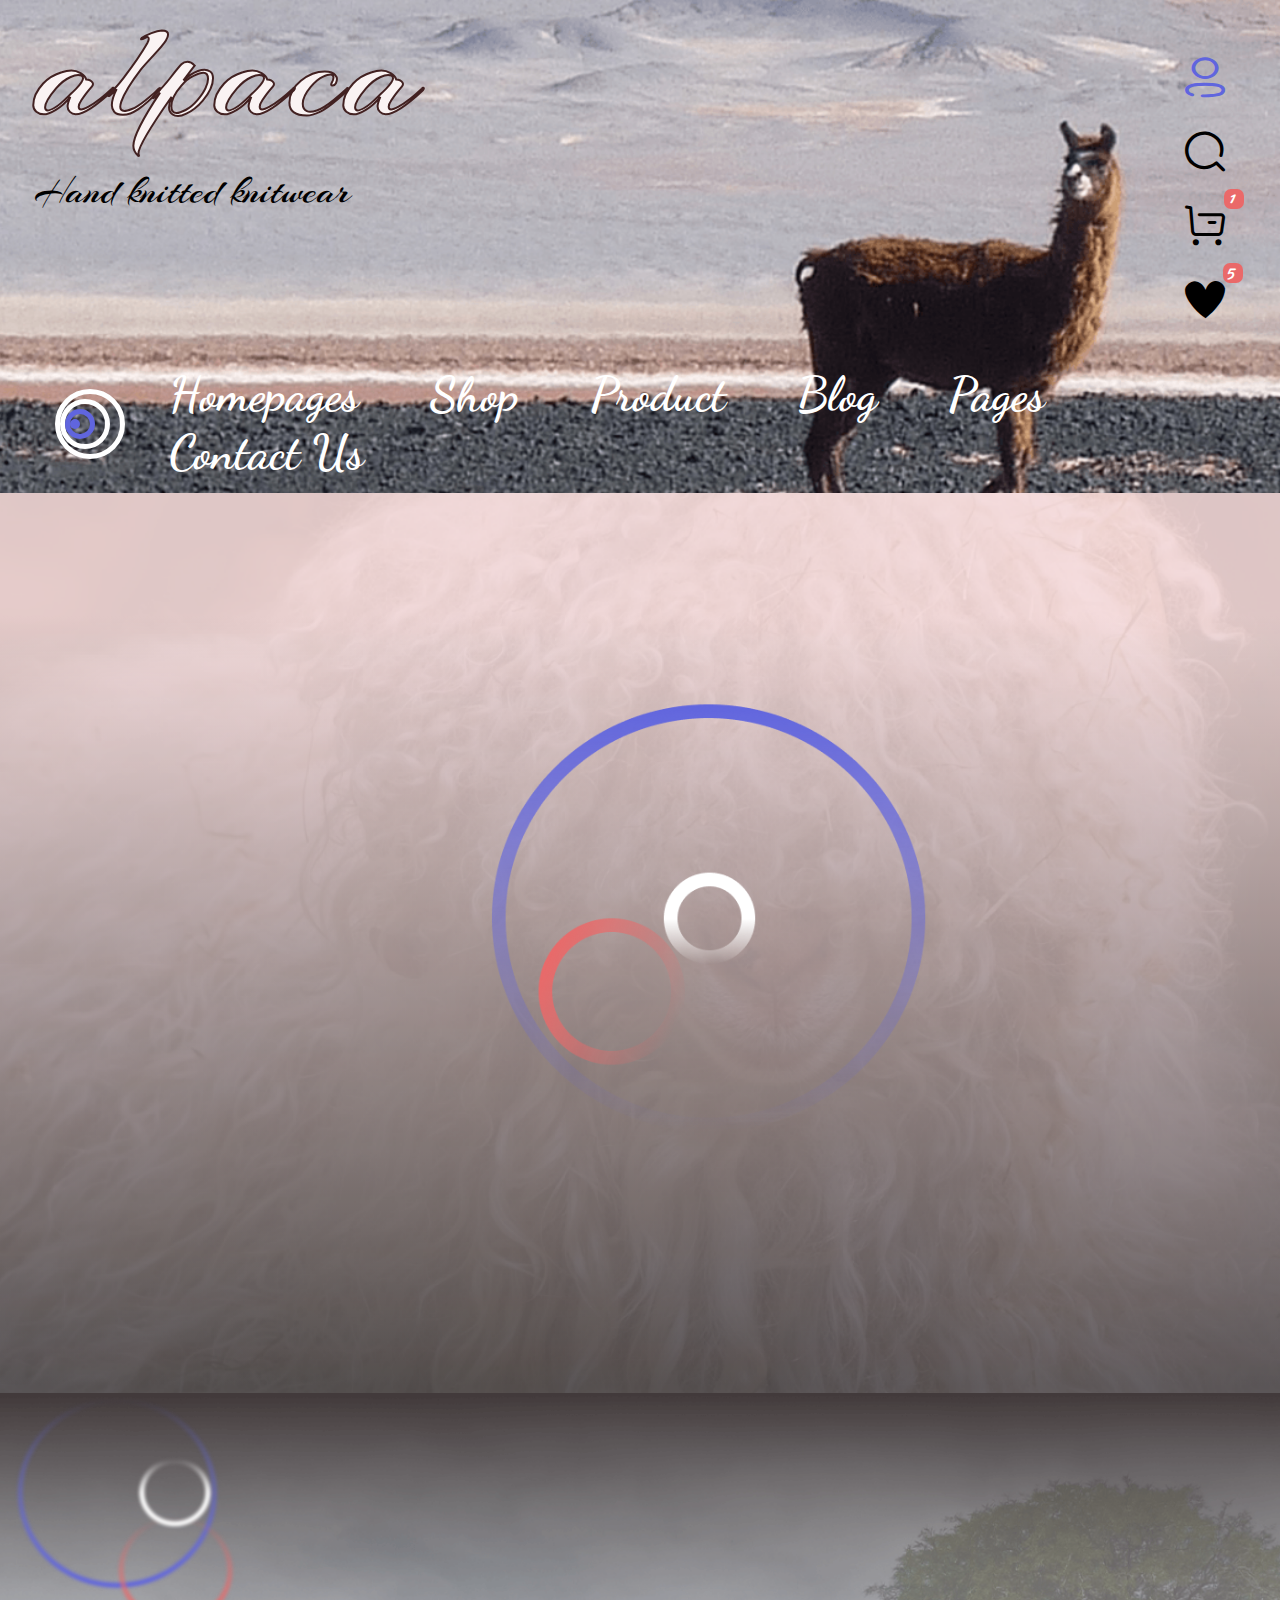
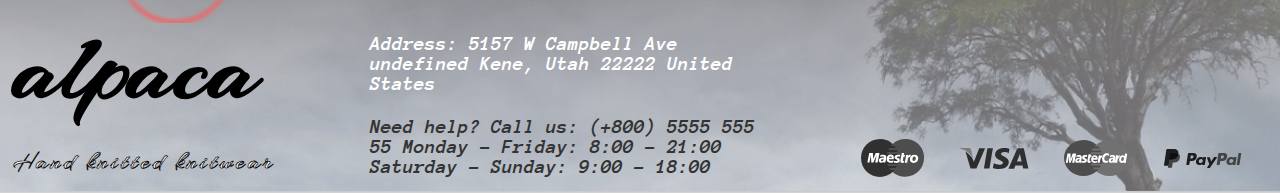
<file: transition-page.html>
<!DOCTYPE html>
<html lang="en">
<head>
  <meta charset="UTF-8" />
  <meta http-equiv="X-UA-Compatible" content="IE=edge" />
  <meta name="viewport" content="width=device-width, initial-scale=1.0" />

  <link rel="stylesheet" href="fonts/ico/style.css" />
  <link rel="stylesheet" href="fonts/Anonymous_Pro/stylesheet.css" />
  <link rel="stylesheet" href="fonts/Arizonia/stylesheet.css" />
  <link rel="stylesheet" href="fonts/Damion/stylesheet.css" />
  <link rel="stylesheet" href="fonts/Dancing_Script/stylesheet.css" />

  <link rel="stylesheet" href="css/style.min.css" />

  <title>Home</title>
</head>


<body>
  <div class="wrapper">
    <header class="header">
  <div class="header__top">
    <div class="header__text-box">
      <div class="header__text-big">alpaca</div>
      <!-- header__text-box -->
      <div class="header__text-descr">Hand knitted knitwear</div>
      <!-- header__text-big -->

      <form action="#" class="header__search-form">
        <button type="submit" class="header__search-ico" tabindex="2">
          <i class="ico-search"></i>
        </button>
        <input type="text" id="header__search-id" class="header__search" tabindex="1" />
      </form>
    </div>
    <!-- header__text-descr -->

    <section class="login">
  <form action="#" class="form">
    <h2 class="form__title">Login</h2>
    <div class="registration-btn">Registration</div>
    <div class="form__input-box">
      <label for="username">Username or email address<span>*</span></label>
      <input type="text" name="username" id="username" class="form__input" />
    </div>
    <div class="form__input-box">
      <label for="password">Password<span>*</span></label>
      <input type="password" name="password" id="password" class="form__input" />
      <a href="#" class="lost-password"> Lost your password?</a>
    </div>
    <div class="form__input-box">
      <button class="form__btn" type="submit">Log in</button>
      <div class="form__checkbox">
        Remember me
        <input type="checkbox" name="remember-me" id="remember-me" />
      </div>
    </div>
  </form>
  <div class="btn-close">
    <div class="btn-close__item"></div>
    <div class="btn-close__item"></div>
  </div>
</section> <section class="registration">
  <form action="#" class="form">
    <h2 class="form__title">Registration</h2>

    <div class="form__input-box">
      <label for="username">Username or email address<span>*</span></label>
      <input type="text" name="username" id="username" class="form__input" />
    </div>

    <div class="form__input-box">
      <label for="password">Password<span>*</span></label>
      <input type="password" name="password" id="password" class="form__input" />
    </div>

    <div class="form__input-box">
      <label for="password">Repeat password<span>*</span></label>
      <input type="password" name="password" id="password" class="form__input" />
    </div>

    <div class="form__input-box">
      <label class="color-red">Your Favorite Color</label>
      <div class="radio-buttons radio-buttons-registration">
        <div class="radio-buttons__item radio-buttons__item-registration">
          <input type="radio" name="favorite-color" value="1" />
        </div>
        <div class="radio-buttons__item radio-buttons__item-registration">
          <input type="radio" name="favorite-color" value="2" />
        </div>
        <div class="radio-buttons__item radio-buttons__item-registration">
          <input type="radio" name="favorite-color" value="3" checked />
        </div>
        <div class="radio-buttons__item radio-buttons__item-registration">
          <input type="radio" name="favorite-color" value="4" />
        </div>
        <div class="radio-buttons__item radio-buttons__item-registration">
          <input type="radio" name="favorite-color" value="5" />
        </div>
        <div class="radio-buttons__item radio-buttons__item-registration">
          <input type="radio" name="favorite-color" value="6" />
        </div>
        <div class="radio-buttons__item radio-buttons__item-registration">
          <input type="radio" name="favorite-color" value="7" />
        </div>
      </div>
    </div>

    <div class="form__input-box">
      <button class="form__btn" type="submit">Register</button>
    </div>
  </form>
  <div class="btn-close">
    <div class="btn-close__item"></div>
    <div class="btn-close__item"></div>
  </div>
</section>

    <ul class="header__ico-list">
      <li class="header__ico-item">
        <div class="header__ico-link active profile-btn">
          <i class="ico-profile"></i>
        </div>
        <!-- header__ico-link -->
      </li>
      <!-- header__ico-item -->
      <li class="header__ico-item">
        <div href="#" class="header__ico-link search-btn">
          <i class="ico-search"></i>
        </div>
        <!-- header__ico-link -->
      </li>
      <!-- header__ico-item -->
      <li class="header__ico-item">
        <a href="cart.html" class="header__ico-link">
          <i class="ico-buy"></i>
          <span class="mark">1</span>
        </a>
        <!-- header__ico-link -->
      </li>
      <!-- header__ico-item -->
      <li class="header__ico-item">
        <a href="#" class="header__ico-link">
          <i class="ico-heart"></i>
          <span class="mark">5</span>
        </a>
        <!-- header__ico-link -->
      </li>
      <!-- header__ico-item -->
    </ul>
    <!-- header__ico-list -->
  </div>
  <!-- header__top -->

  <div class="header__bottom">
    <a href="index.html" class="header__logo"><img src="img/logo.svg" alt="logo" /></a>
    <!-- header__logo -->
    <nav class="nav">
      <a href="index.html" class="nav__link ">Homepages</a>
      <a href="shop.html" class="nav__link ">Shop</a>
      <a href="product.html" class="nav__link ">Product</a>
      <a href="blog.html" class="nav__link ">Blog</a>
      <a href="#" class="nav__link ">Pages</a>
      <a href="#" class="nav__link ">Contact Us</a>
      <div class="btn-close btn-close-nav">
        <div class="btn-close__item"></div>
        <div class="btn-close__item"></div>
      </div>
    </nav>
    <!-- nav -->

    <div class="burger">
      <div class="burger__item"></div>
      <div class="burger__item"></div>
      <div class="burger__item"></div>
    </div>
  </div>
  <!-- header__bottom -->
</header>
<!-- header -->

    <main class="main main-transition">
      <div class="transition-bg"></div>
    </main>

    <footer class="footer">
  <div class="footer__start">
    <div class="footer__text">
      <div class="footer__text-big">alpaca</div>
      <!-- footer__text-big -->
      <div class="footer__text-descr">Hand knitted knitwear</div>
      <!-- footer__text-descr -->
    </div>
    <!-- footer__text -->

    <div class="footer__info-box">
      <div class="address">
        Address: 5157 W Campbell Ave undefined Kenе, Utah 22222 United States
      </div>
      <!-- address -->
      <div class="contact">
        Need help? Call us: (+800) 5555 555 55 Monday – Friday: 8:00 – 21:00
        Saturday – Sunday: 9:00 – 18:00
      </div>
      <!-- contact -->
    </div>
    <!-- footer__info-box -->
  </div>
  <!-- footer__start -->

  <div class="footer__end">
    <a href="#" class="footer__ico">
      <img src="img/maestro.svg" alt="" />
    </a>
    <!-- footer__ico -->
    <a href="#" class="footer__ico">
      <img src="img/visa.svg" alt="" />
    </a>
    <!-- footer__ico -->
    <a href="#" class="footer__ico">
      <img src="img/master-card.svg" alt="" />
    </a>
    <!-- footer__ico -->
    <a href="#" class="footer__ico">
      <img src="img/paypal.svg" alt="" />
    </a>
    <!-- footer__ico -->
  </div>
  <!-- footer__end -->
</footer>
<!-- footer -->

  </div>
  <script src="js/jquery.min.js"></script>
<script src="js/app.js"></script>

  <script src="js/create-item.js"></script>
</body>

</html>
</file>
<file: fonts/ico/style.css>
@font-face {
  font-family: 'icomoon';
  src:  url('fonts/icomoon.eot?5ff1lx');
  src:  url('fonts/icomoon.eot?5ff1lx#iefix') format('embedded-opentype'),
    url('fonts/icomoon.ttf?5ff1lx') format('truetype'),
    url('fonts/icomoon.woff?5ff1lx') format('woff'),
    url('fonts/icomoon.svg?5ff1lx#icomoon') format('svg');
  font-weight: normal;
  font-style: normal;
  font-display: block;
}

i {
  /* use !important to prevent issues with browser extensions that change fonts */
  font-family: 'icomoon' !important;
  speak: never;
  font-style: normal;
  font-weight: normal;
  font-variant: normal;
  text-transform: none;
  line-height: 1;

  /* Better Font Rendering =========== */
  -webkit-font-smoothing: antialiased;
  -moz-osx-font-smoothing: grayscale;
}

.ico-rectangle:before {
  content: "\e90e";
}
.ico-like:before {
  content: "\e90b";
}
.ico-arrow-right:before {
  content: "\e90a";
}
.ico-star:before {
  content: "\e909";
}
.ico-arrow-top:before {
  content: "\e907";
}
.ico-arrow-bottom:before {
  content: "\e908";
}
.ico-arrow1:before {
  content: "\e905";
}
.ico-arrow2:before {
  content: "\e906";
}
.ico-comment:before {
  content: "\e904";
}
.ico-heart:before {
  content: "\e903";
}
.ico-search:before {
  content: "\e900";
}
.ico-buy:before {
  content: "\e901";
}
.ico-profile:before {
  content: "\e902";
}
</file>
<file: fonts/Anonymous_Pro/stylesheet.css>
@font-face {
    font-family: 'Anonymous Pro';
    src: url('AnonymousPro-Italic.eot');
    src: local('Anonymous Pro Italic'), local('AnonymousPro-Italic'),
        url('AnonymousPro-Italic.eot?#iefix') format('embedded-opentype'),
        url('AnonymousPro-Italic.woff2') format('woff2'),
        url('AnonymousPro-Italic.woff') format('woff'),
        url('AnonymousPro-Italic.ttf') format('truetype');
    font-weight: normal;
    font-style: italic;
}

@font-face {
    font-family: 'Anonymous Pro';
    src: url('AnonymousPro-Regular.eot');
    src: local('Anonymous Pro Regular'), local('AnonymousPro-Regular'),
        url('AnonymousPro-Regular.eot?#iefix') format('embedded-opentype'),
        url('AnonymousPro-Regular.woff2') format('woff2'),
        url('AnonymousPro-Regular.woff') format('woff'),
        url('AnonymousPro-Regular.ttf') format('truetype');
    font-weight: normal;
    font-style: normal;
}

@font-face {
    font-family: 'Anonymous Pro';
    src: url('AnonymousPro-BoldItalic.eot');
    src: local('Anonymous Pro Bold Italic'), local('AnonymousPro-BoldItalic'),
        url('AnonymousPro-BoldItalic.eot?#iefix') format('embedded-opentype'),
        url('AnonymousPro-BoldItalic.woff2') format('woff2'),
        url('AnonymousPro-BoldItalic.woff') format('woff'),
        url('AnonymousPro-BoldItalic.ttf') format('truetype');
    font-weight: bold;
    font-style: italic;
}

@font-face {
    font-family: 'Anonymous Pro';
    src: url('AnonymousPro-Bold.eot');
    src: local('Anonymous Pro Bold'), local('AnonymousPro-Bold'),
        url('AnonymousPro-Bold.eot?#iefix') format('embedded-opentype'),
        url('AnonymousPro-Bold.woff2') format('woff2'),
        url('AnonymousPro-Bold.woff') format('woff'),
        url('AnonymousPro-Bold.ttf') format('truetype');
    font-weight: bold;
    font-style: normal;
}
</file>
<file: fonts/Arizonia/stylesheet.css>
@font-face {
    font-family: 'Arizonia';
    src: url('Arizonia-Regular.eot');
    src: local('Arizonia Regular'), local('Arizonia-Regular'),
        url('Arizonia-Regular.eot?#iefix') format('embedded-opentype'),
        url('Arizonia-Regular.woff2') format('woff2'),
        url('Arizonia-Regular.woff') format('woff'),
        url('Arizonia-Regular.ttf') format('truetype');
    font-weight: normal;
    font-style: normal;
}
</file>
<file: fonts/Damion/stylesheet.css>
@font-face {
    font-family: 'Damion';
    src: url('Damion.eot');
    src: local('Damion'),
        url('Damion.eot?#iefix') format('embedded-opentype'),
        url('Damion.woff2') format('woff2'),
        url('Damion.woff') format('woff'),
        url('Damion.ttf') format('truetype');
    font-weight: normal;
    font-style: normal;
}
</file>
<file: fonts/Dancing_Script/stylesheet.css>
@font-face {
  font-family: "Dancing Script";
  src: url("DancingScript-Bold.eot");
  src: local("Dancing Script Bold"), local("DancingScript-Bold"),
    url("DancingScript-Bold.eot?#iefix") format("embedded-opentype"),
    url("DancingScript-Bold.woff2") format("woff2"),
    url("DancingScript-Bold.woff") format("woff"),
    url("DancingScript-Bold.ttf") format("truetype");
  font-weight: bold;
  font-style: normal;
}
</file>
<file: css/style.min.css>
*{padding:0;margin:0;border:0}*,:after,:before{-webkit-box-sizing:border-box;box-sizing:border-box}:active,:focus{outline:0}a:active,a:focus{outline:0}aside,footer,header,nav{display:block}body,html{height:100%;width:100%;font-size:100%;line-height:1;font-size:14px;-ms-text-size-adjust:100%;-moz-text-size-adjust:100%;-webkit-text-size-adjust:100%}button,input,textarea{font-family:inherit}input::-ms-clear{display:none}button{cursor:pointer}button::-moz-focus-inner{padding:0;border:0}a,a:visited{text-decoration:none}a:hover{text-decoration:none}ul li{list-style:none}img{vertical-align:top}h1,h2,h3,h4,h5,h6{font-size:inherit;font-weight:inherit}body{color:#000}a{color:#000;display:inline-block}.wrapper{display:-webkit-box;display:-ms-flexbox;display:flex;-webkit-box-orient:vertical;-webkit-box-direction:normal;-ms-flex-direction:column;flex-direction:column;min-height:100%;overflow:hidden}.main{padding:95px 0 115px;-webkit-box-flex:1;-ms-flex:1 1 0px;flex:1 1 0;background:-webkit-gradient(linear,left top,left bottom,color-stop(13.66%,#f5dbdb),color-stop(99.08%,#544e4f));background:-o-linear-gradient(top,#f5dbdb 13.66%,#544e4f 99.08%);background:linear-gradient(180deg,#f5dbdb 13.66%,#544e4f 99.08%);-webkit-filter:drop-shadow(0 4px 4px rgba(0, 0, 0, .25));filter:drop-shadow(0 4px 4px rgba(0, 0, 0, .25))}.container{max-width:1230px;padding:0 15px;margin:0 auto}.white-line{width:100%;height:5px;background:-webkit-gradient(linear,left top,right top,color-stop(9.21%,rgba(217,217,217,0)),color-stop(12.07%,rgba(217,217,217,0)),color-stop(96.74%,#fff));background:-o-linear-gradient(left,rgba(217,217,217,0) 9.21%,rgba(217,217,217,0) 12.07%,#fff 96.74%);background:linear-gradient(90deg,rgba(217,217,217,0) 9.21%,rgba(217,217,217,0) 12.07%,#fff 96.74%);margin-bottom:16px}.purple-line{width:100%;height:5px;background:-webkit-gradient(linear,right top,left top,color-stop(9.21%,rgba(217,217,217,0)),color-stop(12.07%,rgba(217,217,217,0)),color-stop(96.74%,rgba(96,101,222,.7)));background:-o-linear-gradient(right,rgba(217,217,217,0) 9.21%,rgba(217,217,217,0) 12.07%,rgba(96,101,222,.7) 96.74%);background:linear-gradient(270deg,rgba(217,217,217,0) 9.21%,rgba(217,217,217,0) 12.07%,rgba(96,101,222,.7) 96.74%);margin:5px 0}.btn{font-family:"Anonymous Pro";font-weight:700;font-size:24px;line-height:24px;color:#fff;margin-bottom:0;font-style:italic;background:#6065de;border:2px solid #faf3f3;border-radius:17.5px;padding:5px;display:-webkit-box;display:-ms-flexbox;display:flex;-webkit-box-align:center;-ms-flex-align:center;align-items:center;-webkit-box-pack:start;-ms-flex-pack:start;justify-content:flex-start;position:relative;-webkit-transition:all .2s linear;-o-transition:all .2s linear;transition:all .2s linear}.btn::before{content:"";display:inline-block;width:20px;height:20px;margin:0 5px 0 0;border-radius:50%;background:#d9d9d9;-webkit-transition:all .2s linear;-o-transition:all .2s linear;transition:all .2s linear}.btn::after{content:"";width:70px;height:70px;left:-20px;top:50%;-webkit-transform:translateY(-50%);-ms-transform:translateY(-50%);transform:translateY(-50%);position:absolute;z-index:-1;border-radius:50%;border:12px solid #6065de;-webkit-transition:all .2s linear;-o-transition:all .2s linear;transition:all .2s linear}.btn:hover{color:#6065de;background:#fff;border-color:#6065de}.btn:hover::before{background:#6065de}.btn:hover::after{border-color:#d9d9d9}.management-pages{width:145px;height:260px;display:-webkit-box;display:-ms-flexbox;display:flex;-webkit-box-pack:justify;-ms-flex-pack:justify;justify-content:space-between;-webkit-box-align:start;-ms-flex-align:start;align-items:flex-start;-webkit-box-orient:vertical;-webkit-box-direction:normal;-ms-flex-direction:column;flex-direction:column}.arrow__btn{width:50px;height:50px;display:-webkit-box;display:-ms-flexbox;display:flex;-webkit-box-align:center;-ms-flex-align:center;align-items:center;-webkit-box-pack:center;-ms-flex-pack:center;justify-content:center;color:#ea6969;background:#fff;border-radius:50%;border:2px solid #ea6969;cursor:pointer;-webkit-transition:all .2s linear;-o-transition:all .2s linear;transition:all .2s linear}.arrow__btn:hover{border-color:#fff;background:#ea6969;color:#fff}.arrow__prev{font-size:21px}.arrow__next{font-size:18px}.sale-mark{display:-webkit-box;display:-ms-flexbox;display:flex;-webkit-box-align:center;-ms-flex-align:center;align-items:center;-webkit-box-pack:center;-ms-flex-pack:center;justify-content:center;font-family:"Anonymous Pro";font-weight:700;font-size:20px;line-height:20px;color:rgba(251,48,48,.8);margin-bottom:0;width:50px;height:50px;border-radius:50%;background:rgba(245,210,156,.8);border:3px solid rgba(251,48,48,.8);position:absolute;z-index:2;bottom:25px;right:30px}.new-mark{display:-webkit-box;display:-ms-flexbox;display:flex;-webkit-box-align:center;-ms-flex-align:center;align-items:center;-webkit-box-pack:center;-ms-flex-pack:center;justify-content:center;font-family:"Anonymous Pro";font-weight:700;font-size:20px;line-height:20px;color:#fafcba;margin-bottom:0;width:50px;height:50px;border-radius:50%;background:rgba(115,176,184,.8);border:3px solid #fafcba;position:absolute;z-index:2;top:18px;right:18px}.hot-mark{display:-webkit-box;display:-ms-flexbox;display:flex;-webkit-box-align:center;-ms-flex-align:center;align-items:center;-webkit-box-pack:center;-ms-flex-pack:center;justify-content:center;font-family:"Anonymous Pro";font-weight:700;font-size:20px;line-height:20px;color:#f5d29c;margin-bottom:0;width:50px;height:50px;border-radius:50%;background:rgba(251,48,48,.8);border:3px solid #f5d29c;position:absolute;z-index:2;top:10px;left:10px}.main-decor{position:relative;background:url(../img/shop/shop-decor2.png) no-repeat 70% 0}.main__title{font-family:"Dancing Script";font-weight:700;font-size:64px;line-height:77px;color:#4d4d4d;margin-bottom:40px;text-shadow:0 4px 4px rgba(0,0,0,.25);position:absolute;text-transform:capitalize;left:45%}.main-transition{padding:0}.transition-bg{background:url(../img/transition-page-bg.png) no-repeat center center/cover;height:100vh;width:100%}.yellow-color-tag{background:#f5d29c;border:5px solid #fff;color:#d21a1a}.blue-color-tag{background:rgba(115,176,184,.9490196078);border:5px solid #fff;color:#fafcba}.red-color-tag{background:rgba(251,48,48,.8);border:5px solid #f5d29c;color:#f5d29c}.btn-close{width:40px;height:30px;position:absolute;bottom:32px;right:12px;cursor:pointer}.btn-close__item{width:100%;height:4px;background:#fff;left:0;z-index:100;position:absolute}.btn-close__item:nth-child(1){top:0;-webkit-transform:rotate(45deg);-ms-transform:rotate(45deg);transform:rotate(45deg);-webkit-transform-origin:top left;-ms-transform-origin:top left;transform-origin:top left}.btn-close__item:nth-child(2){bottom:0;-webkit-transform:rotate(-45deg);-ms-transform:rotate(-45deg);transform:rotate(-45deg);-webkit-transform-origin:bottom left;-ms-transform-origin:bottom left;transform-origin:bottom left}.btn-close-nav{display:none}.header{background:url(../img/header-bg.png) no-repeat bottom right/cover;padding:58px 55px 11px 34px}.header__top{display:-webkit-box;display:-ms-flexbox;display:flex;-webkit-box-pack:justify;-ms-flex-pack:justify;justify-content:space-between;-ms-flex-wrap:wrap;flex-wrap:wrap}.header__text-box{position:relative;top:-80px;left:0}.header__text-big{font-family:Arizonia;font-weight:400;font-size:150px;line-height:188px;color:#faf3f3;margin-bottom:0;-webkit-text-stroke:2px #422121;letter-spacing:3px}.header__text-descr{font-family:Arizonia;font-weight:400;font-size:40px;line-height:50px;color:#000;margin-bottom:0}.header__search-form{background:#fff;border-right:3px solid #6065de;border-top:3px solid #6065de;border-bottom:3px solid #6065de;border-radius:35.5px;width:70px;height:70px;display:-webkit-box;display:-ms-flexbox;display:flex;-webkit-box-align:center;-ms-flex-align:center;align-items:center;margin:0;-webkit-transition:all .2s linear;-o-transition:all .2s linear;transition:all .2s linear;opacity:0}.header__search-form.active{margin:23px 0 0;width:770px;opacity:1}.header__search-ico{background:0 0;color:#6065de;font-size:40px;padding:15px;border-radius:50%;width:70px;height:70px;border:3px solid #6065de;display:-webkit-box;display:-ms-flexbox;display:flex;-webkit-box-align:center;-ms-flex-align:center;align-items:center;-webkit-box-pack:center;-ms-flex-pack:center;justify-content:center;-webkit-transition:all .2s linear;-o-transition:all .2s linear;transition:all .2s linear}.header__search-ico:focus,.header__search-ico:hover{border-color:#fff;background:#6065de;color:#fff}.header__search{padding:10px 20px;border-radius:0 35.5px 35.5px 0;height:100%;width:100%;font-family:"Anonymous Pro";font-weight:400;font-size:27px;line-height:100%;color:#6065de;margin-bottom:0;font-style:italic}.header__ico-item{position:relative;margin-bottom:30px;cursor:pointer}.header__ico-item:last-child{margin-bottom:0}.header__ico-link{font-size:40px;-webkit-transition:all .2s linear;-o-transition:all .2s linear;transition:all .2s linear}.header__ico-link:hover{color:#6065de}.header__ico-link:active{color:#8083dd}.header__ico-link.active{color:#6065de}.header__bottom{display:-webkit-box;display:-ms-flexbox;display:flex;-webkit-box-align:center;-ms-flex-align:center;align-items:center;width:100%}.header__logo{width:70px;height:70px;margin:0 44px 0 21px;cursor:pointer}.mark{position:absolute;top:-20%;right:-25%;z-index:1;font-family:Damion;font-weight:400;font-size:20px;line-height:0;color:#fff;margin-bottom:0}.mark::before{content:"";background:#ea6969;border-radius:7px;width:20px;height:20px;position:absolute;top:50%;left:50%;-webkit-transform:translate(-40%,-40%);-ms-transform:translate(-40%,-40%);transform:translate(-40%,-40%);z-index:-1}.nav{display:-webkit-box;display:-ms-flexbox;display:flex;-webkit-box-align:center;-ms-flex-align:center;align-items:center;-ms-flex-wrap:wrap;flex-wrap:wrap}.nav__link{font-family:"Dancing Script";font-weight:700;font-size:48px;line-height:58px;color:#fff;margin-bottom:0;-webkit-text-stroke:1px rgba(255,255,255,0);margin:0 71px 0 0;-webkit-transition:all .2s linear;-o-transition:all .2s linear;transition:all .2s linear}.nav__link:last-child{margin-right:0}.nav__link.active{-webkit-text-stroke:1px #6065de}.nav__link:hover{-webkit-text-stroke:1px #6065de}.nav__link:active{color:#6065de}.burger{width:40px;height:40px;display:none;position:relative}.burger__item{width:100%;height:4px;background:#fff;position:absolute}.burger__item:nth-child(1){top:5px}.burger__item:nth-child(2){top:50%;-webkit-transform:translateY(-50%);-ms-transform:translateY(-50%);transform:translateY(-50%)}.burger__item:nth-child(3){bottom:5px}.burger.active .burger__item:nth-child(1){-webkit-transform:rotate(45deg);-ms-transform:rotate(45deg);transform:rotate(45deg);-webkit-transform-origin:top left;-ms-transform-origin:top left;transform-origin:top left}.burger.active .burger__item:nth-child(2){display:none}.burger.active .burger__item:nth-child(3){-webkit-transform:rotate(-45deg);-ms-transform:rotate(-45deg);transform:rotate(-45deg);-webkit-transform-origin:bottom left;-ms-transform-origin:bottom left;transform-origin:bottom left}.category__inner{display:-webkit-box;display:-ms-flexbox;display:flex;-ms-flex-wrap:wrap;flex-wrap:wrap;-webkit-box-align:center;-ms-flex-align:center;align-items:center;-webkit-box-pack:center;-ms-flex-pack:center;justify-content:center;padding:57px 0 43px;margin:0 -56px}.category__item{margin:10px 56px;padding:0 0 0 5px;height:400px;width:325px;border:5px solid #fff;border-radius:40px;display:-webkit-box;display:-ms-flexbox;display:flex;-webkit-box-align:end;-ms-flex-align:end;align-items:flex-end}.category__item:nth-child(1){background:url(../img/category-img1.png) no-repeat}.category__item:nth-child(2){background:url(../img/category-img2.png) no-repeat}.category__item:nth-child(3){background:url(../img/category-img3.png) no-repeat}.category__item:nth-child(2) .category__title{color:#ea6969;opacity:.7}.category__item:hover .category__title{opacity:1}.category__title{font-family:Arizonia;font-weight:400;font-size:90px;line-height:112px;color:#faf3f8;margin-bottom:0;opacity:.7;-webkit-transition:all .2s linear;-o-transition:all .2s linear;transition:all .2s linear}.suggestions__inner{display:-webkit-box;display:-ms-flexbox;display:flex;-webkit-box-pack:center;-ms-flex-pack:center;justify-content:center;margin:0 -53.5px 21px;position:relative}.suggestions__inner::before{content:"";width:188px;height:335px;background:url(../img/suggestions-decor.png) no-repeat;position:absolute;top:-16px;right:53px}.suggestions__col{margin:0 53.5px}.suggestions__col .purple-line{display:none}.suggestions__col:nth-child(2){max-width:800px}.suggestions__item{max-width:325px;margin-bottom:30px}.suggestions__item:last-child{margin-bottom:0;display:-webkit-box;display:-ms-flexbox;display:flex;-webkit-box-orient:vertical;-webkit-box-direction:normal;-ms-flex-direction:column;flex-direction:column}.suggestions__item:last-child .suggestions__img{-webkit-box-ordinal-group:2;-ms-flex-order:1;order:1}.suggestions__item-tag .info-tag-circle.tag-yellow-new,.suggestions__item-tag .info-tag.tag-yellow-new{background:rgba(243,230,161,.9490196078);border:5px solid #fff;color:#6065de}.suggestions__item-tag .info-tag-circle.tag-blue-new,.suggestions__item-tag .info-tag.tag-blue-new{background:rgba(115,176,184,.9490196078);border:5px solid #fff;color:#fafcba}.suggestions__img{overflow:hidden;max-width:325px;margin-bottom:6px;position:relative}.suggestions__img img{width:100%;height:100%;border:5px solid;border-radius:50px}.suggestions__img-text{position:absolute;bottom:15px;left:15px;white-space:nowrap;font-family:"Anonymous Pro";font-weight:700;font-size:80px;line-height:80%;color:#faf3f8;margin-bottom:0;font-style:italic;opacity:.7;-webkit-transition:all .2s linear;-o-transition:all .2s linear;transition:all .2s linear}.suggestions__title{font-family:"Dancing Script";font-weight:700;font-size:48px;line-height:100%;color:#fff;margin-bottom:10px}.suggestions__descr{font-family:"Anonymous Pro";font-weight:400;font-size:27px;line-height:90%;color:#422121;margin-bottom:0;font-style:italic}.suggestions__title3{font-size:77px;line-height:92px;margin-bottom:40px}.suggestions__img-text3{font-size:150px;line-height:160px}.suggestions__img-big{overflow:inherit;max-width:800px;height:600px}.suggestions__img-big img{width:100%}.suggestions__img-title{font-family:Arizonia;font-weight:400;font-size:64px;line-height:80%;color:#fff;margin-bottom:0;position:absolute;top:91px;left:68px}.suggestions__text-box{display:-webkit-box;display:-ms-flexbox;display:flex;-webkit-box-align:center;-ms-flex-align:center;align-items:center;-webkit-box-pack:justify;-ms-flex-pack:justify;justify-content:space-between}.suggestions__descr-white{font-family:"Anonymous Pro";font-weight:400;font-size:40px;line-height:100%;color:#fff;margin-bottom:0;font-style:italic}.info-tag{font-family:"Anonymous Pro";font-weight:700;font-size:23px;line-height:18px;color:none;margin-bottom:0;text-align:center;font-style:italic;border-radius:40px;padding:18px 10px;display:inline-block}.info-tag-circle{font-family:"Anonymous Pro";font-weight:700;font-size:25px;line-height:32px;color:none;margin-bottom:0;font-style:italic;width:175px;height:175px;border-radius:50%;display:-webkit-box;display:-ms-flexbox;display:flex;-webkit-box-align:center;-ms-flex-align:center;align-items:center;-webkit-box-pack:center;-ms-flex-pack:center;justify-content:center;-webkit-box-orient:vertical;-webkit-box-direction:normal;-ms-flex-direction:column;flex-direction:column;position:absolute;top:35px;right:35px}.info-tag-circle div{font-size:64px;line-height:64px;font-weight:700}.color-white{color:#fff;border-color:#fff}.color-pink{color:#ea6969;border-color:#ea6969}.color-blue{color:#6065de;border-color:#6065de}.suggestions-management{width:145px;height:354px;display:-webkit-box;display:-ms-flexbox;display:flex;-webkit-box-pack:justify;-ms-flex-pack:justify;justify-content:space-between;-webkit-box-orient:vertical;-webkit-box-direction:normal;-ms-flex-direction:column;flex-direction:column;position:absolute;top:50%;left:-15px;-webkit-transform:translateY(-50%);-ms-transform:translateY(-50%);transform:translateY(-50%)}.arrow__btn{width:50px;height:50px;display:-webkit-box;display:-ms-flexbox;display:flex;-webkit-box-align:center;-ms-flex-align:center;align-items:center;-webkit-box-pack:center;-ms-flex-pack:center;justify-content:center;color:#ea6969;background:#fff;border-radius:50%;border:2px solid #ea6969;cursor:pointer;-webkit-transition:all .2s linear;-o-transition:all .2s linear;transition:all .2s linear}.arrow__btn:hover{border-color:#fff;background:#ea6969;color:#fff}.arrow__prev{font-size:21px}.arrow__next{font-size:18px}.main-shop{padding:10px 0}.shop__inner{position:relative}.shop__header{display:-webkit-box;display:-ms-flexbox;display:flex;-webkit-box-align:center;-ms-flex-align:center;align-items:center;-webkit-box-pack:justify;-ms-flex-pack:justify;justify-content:space-between;margin:0 100px}.shop__header-box{position:relative;display:-webkit-box;display:-ms-flexbox;display:flex;-webkit-box-align:center;-ms-flex-align:center;align-items:center;width:100%;margin:0 30px 0 0;border:4px solid transparent;background:-webkit-gradient(linear,left top,left bottom,from(#faf3f3),to(#faf3f3)) padding-box,-webkit-gradient(linear,left top,right top,from(#7575dd),color-stop(16%,rgba(117,117,221,0)),color-stop(90%,#7575dd)) border-box;background:-o-linear-gradient(#faf3f3,#faf3f3) padding-box,-o-linear-gradient(left,#7575dd 0,rgba(117,117,221,0) 16%,#7575dd 90%) border-box;background:linear-gradient(#faf3f3,#faf3f3) padding-box,linear-gradient(to right,#7575dd 0,rgba(117,117,221,0) 16%,#7575dd 90%) border-box;border-radius:18px}.shop__filters{padding:5px 30px 5px 17px;font-family:"Anonymous Pro";font-weight:700;font-size:32px;line-height:90%;color:#4d4d4d;margin-bottom:0;font-style:italic;cursor:pointer}.shop__bread-crumbs{display:-webkit-box;display:-ms-flexbox;display:flex;-webkit-box-align:center;-ms-flex-align:center;align-items:center;-ms-flex-wrap:wrap;flex-wrap:wrap}.shop__items{padding:75px 0 200px;display:-webkit-box;display:-ms-flexbox;display:flex;-ms-flex-wrap:wrap;flex-wrap:wrap;-webkit-box-align:center;-ms-flex-align:center;align-items:center;-webkit-box-pack:center;-ms-flex-pack:center;justify-content:center;margin:-130px -145px}.shop__item{margin:130px 145px}.crumb{font-family:"Anonymous Pro";font-weight:400;font-size:20px;line-height:20px;color:#ea6969;margin-bottom:0;font-style:italic;display:-webkit-box;display:-ms-flexbox;display:flex;-ms-flex-line-pack:inherit;align-content:inherit;margin:5px 0;-webkit-transition:all .2s linear;-o-transition:all .2s linear;transition:all .2s linear}.crumb i{margin:0 4px;font-size:16px;display:-webkit-box;display:-ms-flexbox;display:flex;-webkit-box-align:center;-ms-flex-align:center;align-items:center;-webkit-box-pack:center;-ms-flex-pack:center;justify-content:center}.crumb i:first-child{width:20px;height:20px;color:#6065de;background:#fff;border:3px solid #ea6969;border-radius:50%;-webkit-transition:all .2s linear;-o-transition:all .2s linear;transition:all .2s linear}.crumb:hover{color:#6065de;border-color:#6065de}.crumb:hover i:first-child{border-color:#6065de;color:#ea6969}.crumb__remove{font-size:13px;width:26px;height:26px;margin:0 17px 0 auto;border-radius:50%;display:-webkit-box;display:-ms-flexbox;display:flex;-webkit-box-align:center;-ms-flex-align:center;align-items:center;-webkit-box-pack:center;-ms-flex-pack:center;justify-content:center;background:#fff;border:3px solid #6065de;color:#6065de;cursor:pointer;-webkit-transition:all .2s linear;-o-transition:all .2s linear;transition:all .2s linear}.crumb__remove:hover{color:#ea6969;border-color:#ea6969}.body__img-box{border-radius:4px 49px 4px 43px;width:280px;height:346px;position:relative}.body__img-box::before{content:"";background:-o-radial-gradient(50% 50%,50% 50%,rgba(255,255,255,.671) 25%,rgba(255,255,255,.03) 100%);background:radial-gradient(50% 50% at 50% 50%,rgba(255,255,255,.671) 25%,rgba(255,255,255,.03) 100%);-webkit-backdrop-filter:blur(10px);backdrop-filter:blur(10px);border-radius:243px;width:627px;height:599px;position:absolute;top:50%;left:50%;-webkit-transform:translate(-50%,-50%);-ms-transform:translate(-50%,-50%);transform:translate(-50%,-50%);z-index:-1}.body__img-box>img{position:relative;z-index:2}.body__img-box img{padding:2px;width:100%;height:100%}.body__img-box .shop__price-box{display:-webkit-box;display:-ms-flexbox;display:flex;-webkit-box-orient:vertical;-webkit-box-direction:normal;-ms-flex-direction:column;flex-direction:column;-webkit-box-align:end;-ms-flex-align:end;align-items:flex-end;position:absolute;z-index:2;top:50%;left:5px;-webkit-transform:translateY(-50%);-ms-transform:translateY(-50%);transform:translateY(-50%)}.body__img-box .shop__price{background:rgba(165,167,168,.5);border:2px solid #fff;border-radius:0 10px 0 0;display:inline-block;font-family:"Anonymous Pro";font-weight:700;font-size:24px;line-height:112%;color:#303030;margin-bottom:0;font-style:italic;padding:0 8px 3px}.body__img-box .shop__discount{font-family:"Anonymous Pro";font-weight:700;font-size:20px;line-height:112%;color:rgba(251,48,48,.8);margin-bottom:0;text-decoration:line-through;letter-spacing:-.04em;background:rgba(165,167,168,.5);border:2px solid #fff;border-radius:0 0 0 10px;display:inline-block;padding:0 3px 3px 12px}.body__img-box .shop__icos{display:-webkit-box;display:-ms-flexbox;display:flex;-webkit-box-pack:center;-ms-flex-pack:center;justify-content:center;-webkit-box-orient:vertical;-webkit-box-direction:normal;-ms-flex-direction:column;flex-direction:column;position:absolute;z-index:2;bottom:10px;right:10px}.body__img-box .shop__ico{font-size:28px;color:#231b1b;margin-top:5px;-webkit-transition:all .2s linear;-o-transition:all .2s linear;transition:all .2s linear}.body__img-box .shop__ico:hover{color:#4d4d4d}.body__img-box .shop__ico.active,.body__img-box .shop__ico:active{color:#ea6969}.body__img-box .shop__text{font-family:"Anonymous Pro";font-weight:700;font-size:23px;line-height:90%;color:#1e1e1e;margin-bottom:0;font-style:italic;text-align:end;-webkit-text-stroke:.6px #fff;position:absolute;z-index:2;bottom:80px;left:10px}.body__img-box .shop__text div{-webkit-text-stroke:.6px #000;color:#fff}.body__img-box .shop__text-bottom{font-size:18px;position:absolute;bottom:10px;right:40px}.body__img-box-inner{position:relative;z-index:2}.mini-img{width:222.31px;height:135.32px;border-radius:49px 4px 43px 4px;position:relative;z-index:2}.mini-img .shop__price{width:44.26px;height:18.27px;font-size:16px;line-height:17px}.mini-img .shop__discount{font-size:14px;line-height:12px}.mini-img .shop__icos{-webkit-box-pack:start;-ms-flex-pack:start;justify-content:flex-start;position:absolute;top:0;right:10px}.mini-img .shop__ico{font-size:20px}.mini-img .shop__text-name{position:absolute;bottom:10px;left:10px;font-family:"Anonymous Pro";font-weight:700;font-size:14px;line-height:13px;color:#fff;margin-bottom:0;font-style:italic;text-align:start}.mini-img .shop__text-name div{margin:3px 0;font-size:16px;line-height:15%;color:#fff}.mini-img .shop__text{font-family:"Anonymous Pro";font-weight:700;font-size:12px;line-height:12px;color:#fff;margin-bottom:0;position:absolute;bottom:10px;right:30px}.head__img-box{position:absolute;top:-85px;left:-150px}.neck__img-box{position:absolute;top:70px;right:-190px}.hand__img-box{position:absolute;bottom:6px;left:-120px;z-index:1;width:144.99px;height:125.66px;border-radius:49px 4px 43px 4px}.hand__img-box .shop__price-box{position:absolute;bottom:60px;left:0}.hand__img-box .shop__icos{-webkit-box-pack:end;-ms-flex-pack:end;justify-content:flex-end;position:absolute;top:auto;right:auto;bottom:0;left:-25px;background:rgba(165,167,168,.5);border:2px solid #fff;border-radius:16px 0 0 0;padding:2px}.hand__img-box .shop__ico{font-size:20px}.hand__img-box .shop__text-name{bottom:-25px}.feet__img-box{position:absolute;bottom:-120px;right:-97px;z-index:1;width:193.32px;height:135.32px}.filter-box__inner{width:505px;height:1540px;position:absolute;top:110%;left:-65px;z-index:100;display:none;background:url(../img/shop/shop-decor3.png) no-repeat 48px 56px,-o-linear-gradient(287.34deg,rgba(245,219,219,.67) 4.85%,rgba(150,137,137,.3015) 96.39%);background:url(../img/shop/shop-decor3.png) no-repeat 48px 56px,linear-gradient(162.66deg,rgba(245,219,219,.67) 4.85%,rgba(150,137,137,.3015) 96.39%);-webkit-backdrop-filter:blur(9px);backdrop-filter:blur(9px);border-radius:0 0 170px 0;-webkit-transition:all .2s linear;-o-transition:all .2s linear;transition:all .2s linear}.filter-box__inner.active{display:block}.filter__show-btn{width:230px;height:226px;background:url(../img/shop/shop-decor1.png) no-repeat;position:absolute;top:-118px;left:-90px;z-index:101;cursor:pointer}.filter__item{display:inline-block;position:absolute}.filter__item:nth-child(1){top:195px;left:275px}.filter__item:nth-child(2){top:260px;left:145px}.filter__item:nth-child(3){top:590px;left:195px}.filter__item:nth-child(4){bottom:537px;left:130px}.filter__item:nth-child(5){bottom:335px;left:228px}.filter__item:nth-child(6){bottom:132px;left:125px}.filter__title{font-family:"Anonymous Pro";font-weight:700;font-size:24px;line-height:90%;color:#4d4d4d;margin-bottom:0;text-transform:uppercase;font-style:italic;padding:1px 30px;display:inline-block;border-radius:16px;margin-bottom:8px;border:4px solid transparent;background:-webkit-gradient(linear,left top,left bottom,from(#faf3f3),to(#faf3f3)) padding-box,-webkit-gradient(linear,left top,right top,color-stop(0,#7575dd),color-stop(98%,rgba(117,117,221,0))) border-box;background:-o-linear-gradient(#faf3f3,#faf3f3) padding-box,-o-linear-gradient(left,#7575dd 0,rgba(117,117,221,0) 98%) border-box;background:linear-gradient(#faf3f3,#faf3f3) padding-box,linear-gradient(to right,#7575dd 0,rgba(117,117,221,0) 98%) border-box}.radio-buttons__item{cursor:pointer;font-family:"Anonymous Pro";font-weight:400;font-size:24px;line-height:24px;color:#191515;margin-bottom:5px;font-style:italic;display:-webkit-box;display:-ms-flexbox;display:flex;-webkit-box-align:center;-ms-flex-align:center;align-items:center;-webkit-transition:all .2s linear;-o-transition:all .2s linear;transition:all .2s linear}.radio-buttons__item input{display:none}.radio-buttons__item::before{content:"";display:inline-block;width:20px;height:20px;border-radius:50%;margin-right:5px;border:3px solid;cursor:pointer;-webkit-transition:all .2s linear;-o-transition:all .2s linear;transition:all .2s linear;position:relative}.radio-buttons__item.active{color:#ea6969}.radio-buttons__item.active::before{background:#ea6969}.radio-buttons__item:nth-child(3n+1)::before{border-color:#fff}.radio-buttons__item:nth-child(3n+2)::before{border-color:#ea6969}.radio-buttons__item:nth-child(3n+3)::before{border-color:#6065de}.product{padding:0 15px}.product__item{margin:30px -15px 60px;display:-webkit-box;display:-ms-flexbox;display:flex;-ms-flex-wrap:wrap;flex-wrap:wrap;-webkit-box-pack:center;-ms-flex-pack:center;justify-content:center}.product__box{margin:0 15px;max-width:600px}.product__img-box-big{margin-bottom:20px}.product__img-big-text{display:-webkit-box;display:-ms-flexbox;display:flex;-webkit-box-pack:justify;-ms-flex-pack:justify;justify-content:space-between;-webkit-box-align:end;-ms-flex-align:end;align-items:flex-end;margin:0 35px 0 0}.product__img-text{font-family:"Anonymous Pro";font-weight:700;font-size:64px;line-height:90%;color:#1e1e1e;margin-bottom:0;font-style:italic;-webkit-text-stroke:1px #fff}.product__img-text div{font-size:36px;font-weight:400;color:#000;-webkit-text-stroke:.5px #1e1e1e}.product__img-text-bottom{font-size:24px}.product__img-big{position:relative}.product__img-big img{width:100%}.product__price-box{font-family:"Anonymous Pro";font-weight:700;font-size:50px;line-height:112%;color:none;margin-bottom:0;font-style:italic;text-align:right;width:156.87px;position:absolute;left:3px;bottom:45px}.product__price{padding:0 10px;background:rgba(165,167,168,.5);border:2px solid #fff;border-radius:0 10px 0 0;width:156.87px;height:59.7px;letter-spacing:.01em;color:#303030}.product__discount{padding:0 10px;width:94.01px;height:39.91px;margin:0 0 0 auto;background:rgba(165,167,168,.5);border:2px solid #fff;border-radius:0 0 0 10px;text-decoration:line-through;font-size:24px;letter-spacing:-.04em;color:rgba(251,48,48,.8);display:-webkit-box;display:-ms-flexbox;display:flex;-webkit-box-align:center;-ms-flex-align:center;align-items:center;-webkit-box-pack:end;-ms-flex-pack:end;justify-content:flex-end}.product-mark{width:80px;height:80px;font-size:32px;font-style:italic}.product__img-mini-box{display:-webkit-box;display:-ms-flexbox;display:flex;-webkit-box-align:center;-ms-flex-align:center;align-items:center;-webkit-box-pack:center;-ms-flex-pack:center;justify-content:center;-ms-flex-wrap:wrap;flex-wrap:wrap;margin:-12.5px -9px;position:relative}.product__img-mini-box::after{content:"";width:1149px;height:458px;background:-webkit-gradient(linear,left top,right top,color-stop(3.08%,rgba(217,217,217,0)),color-stop(36.3%,rgba(217,217,217,.785012)),color-stop(98.16%,rgba(217,217,217,0)));background:-o-linear-gradient(left,rgba(217,217,217,0) 3.08%,rgba(217,217,217,.785012) 36.3%,rgba(217,217,217,0) 98.16%);background:linear-gradient(90deg,rgba(217,217,217,0) 3.08%,rgba(217,217,217,.785012) 36.3%,rgba(217,217,217,0) 98.16%);-webkit-filter:blur(15px);filter:blur(15px);position:absolute;top:0;left:110%;-webkit-transform:translate(-50%);-ms-transform:translate(-50%);transform:translate(-50%);z-index:-1}.product__img-mini{max-width:290px;margin:12.5px 9px}.product__img-mini img{width:100%}.product__info-box{margin-top:95px}.product__info{display:-webkit-box;display:-ms-flexbox;display:flex;-ms-flex-wrap:wrap;flex-wrap:wrap;-webkit-box-pack:justify;-ms-flex-pack:justify;justify-content:space-between;height:750px}.product__filter-item{position:static;display:block;margin-bottom:40px}.product__filter-item:last-child{margin-bottom:0}.product__radio-butons{display:-webkit-box;display:-ms-flexbox;display:flex;-webkit-box-orient:vertical;-webkit-box-direction:normal;-ms-flex-direction:column;flex-direction:column;-ms-flex-wrap:wrap;flex-wrap:wrap;height:105px}.product__btn{font-family:"Anonymous Pro";font-weight:700;font-size:24px;line-height:90%;color:#4d4d4d;margin-bottom:17px;-webkit-text-stroke:1px #fff;border-radius:16px;padding:14px 15px;border:4px solid transparent;background:-webkit-gradient(linear,left top,left bottom,from(#ea6969),to(#ea6969)) padding-box,-webkit-gradient(linear,left top,right top,color-stop(46.41%,#2d2727),color-stop(98.33%,rgba(96,101,222,0))) border-box;background:-o-linear-gradient(#ea6969,#ea6969) padding-box,-o-linear-gradient(left,#2d2727 46.41%,rgba(96,101,222,0) 98.33%) border-box;background:linear-gradient(#ea6969,#ea6969) padding-box,linear-gradient(to right,#2d2727 46.41%,rgba(96,101,222,0) 98.33%) border-box;-webkit-transition:all .2s linear;-o-transition:all .2s linear;transition:all .2s linear}.product__btn:hover{color:#000;-webkit-text-stroke:1px rgba(255,255,255,0)}.product__icos{display:-webkit-box;display:-ms-flexbox;display:flex;-webkit-box-align:center;-ms-flex-align:center;align-items:center;margin:0 -7px}.product__ico{margin:0 7px;font-size:43px;background:0 0;-webkit-transition:all .2s linear;-o-transition:all .2s linear;transition:all .2s linear}.product__ico:hover{color:#4d4d4d}.product__ico.active{color:#ea6969}.product__mini-img-box{margin-bottom:20px}.product__mini-img-box:last-child{margin-bottom:0}.product__mini-img{position:relative;max-width:250px;height:150px}.product__mini-img img{width:100%;height:100%}.product__mini-img:nth-child(n+2){left:-47px;top:-4px}.product__title:nth-child(1){font-family:"Dancing Script";font-weight:700;font-size:48px;line-height:90%;color:#1e1e1e;margin-bottom:18px}.product__title:nth-child(2){font-family:"Dancing Script";font-weight:700;font-size:40px;line-height:100%;color:#fff;margin-bottom:20px}.product__text-box{margin-top:65px}.product__descr{font-family:"Anonymous Pro";font-weight:400;font-size:27px;line-height:90%;color:#422121;margin-bottom:0;font-style:italic}.radio-buttons__item-color{-webkit-transition:all .2s linear;-o-transition:all .2s linear;transition:all .2s linear}.radio-buttons__item-color::before{content:"";display:inline-block;width:30px;height:30px;border-radius:50%;margin-right:5px;border:3px solid #6065de;cursor:pointer;-webkit-transition:all .2s linear;-o-transition:all .2s linear;transition:all .2s linear;position:relative}.radio-buttons__item-color:nth-child(1)::before{background:#f2e993;border-color:#6065de}.radio-buttons__item-color:nth-child(2)::before{background:#f1a864;border-color:#6065de}.radio-buttons__item-color:nth-child(3)::before{background:#a4f5ce;border-color:#6065de}.radio-buttons__item-color:nth-child(4)::before{background:#ea6969;border-color:#6065de}.radio-buttons__item-color:nth-child(5)::before{background:rgba(168,234,243,.8);border-color:#6065de}.radio-buttons__item-color:nth-child(6)::before{background:#fb3030;border-color:#6065de}.radio-buttons__item-color.active::before{border-color:#ea6969}.number-box{font-family:"Anonymous Pro";font-weight:700;font-size:24px;line-height:90%;color:#4d4d4d;margin-bottom:12px;display:-webkit-box;display:-ms-flexbox;display:flex;-webkit-box-align:center;-ms-flex-align:center;align-items:center;-webkit-box-pack:justify;-ms-flex-pack:justify;justify-content:space-between;border:4px solid transparent;border-radius:27px;background:-webkit-gradient(linear,left top,left bottom,from(#faf3f3),to(#faf3f3)) padding-box,-webkit-gradient(linear,left top,right top,color-stop(0,#7575dd),color-stop(98%,rgba(117,117,221,0))) border-box;background:-o-linear-gradient(#faf3f3,#faf3f3) padding-box,-o-linear-gradient(left,#7575dd 0,rgba(117,117,221,0) 98%) border-box;background:linear-gradient(#faf3f3,#faf3f3) padding-box,linear-gradient(to right,#7575dd 0,rgba(117,117,221,0) 98%) border-box}.plus{width:30px;height:30px;background:#d9d9d9;border:3px solid #6065de;display:-webkit-box;display:-ms-flexbox;display:flex;-webkit-box-align:center;-ms-flex-align:center;align-items:center;-webkit-box-pack:center;-ms-flex-pack:center;justify-content:center;border-radius:50%;cursor:pointer;-webkit-transition:all .2s linear;-o-transition:all .2s linear;transition:all .2s linear}.plus:hover{border-color:#ea6969}.minus{width:30px;height:30px;background:#d9d9d9;border:3px solid #6065de;display:-webkit-box;display:-ms-flexbox;display:flex;-webkit-box-align:center;-ms-flex-align:center;align-items:center;-webkit-box-pack:center;-ms-flex-pack:center;justify-content:center;border-radius:50%;cursor:pointer;-webkit-transition:all .2s linear;-o-transition:all .2s linear;transition:all .2s linear}.minus:hover{border-color:#ea6969}.login,.registration{position:absolute;top:0;right:120px;-webkit-transform:translateY(-120%);-ms-transform:translateY(-120%);transform:translateY(-120%);-webkit-transition:all .2s linear;-o-transition:all .2s linear;transition:all .2s linear;z-index:100}.login.active,.registration.active{-webkit-transform:translateY(0);-ms-transform:translateY(0);transform:translateY(0)}.form{padding:12px 29px 60px 42px;position:relative;z-index:5;width:390px;background:-webkit-gradient(linear,left top,left bottom,from(#e4dede),color-stop(113.84%,rgba(217,217,217,0)));background:-o-linear-gradient(top,#e4dede 0,rgba(217,217,217,0) 113.84%);background:linear-gradient(180deg,#e4dede 0,rgba(217,217,217,0) 113.84%);-webkit-backdrop-filter:blur(12px);backdrop-filter:blur(12px);border-radius:0 0 0 123px}.form::before{content:"";background:url(../img/form-decor.png) no-repeat;width:230px;height:230px;position:absolute;top:0;right:0;z-index:-1}.form__title{font-family:"Dancing Script";font-weight:400;font-size:48px;line-height:58px;color:#4d4d4d;margin-bottom:24px;font-style:italic;text-shadow:0 4px 4px rgba(98,146,153,.8)}.form__input-box{margin-bottom:16px}.form__input-box label{display:block;font-family:"Dancing Script";font-weight:400;font-size:30px;line-height:36px;color:#575757;margin-bottom:5px;font-style:italic;text-shadow:0 4px 4px rgba(96,134,139,.8)}.form__input-box label span,.form__input-box label.color-red{color:#fb3030}.form__btn{font-family:"Anonymous Pro";font-weight:700;font-size:32px;line-height:32px;color:#fff;margin-bottom:13px;font-style:italic;-webkit-text-stroke:1px #6065de;padding:6px 24px;border-radius:20px;border:4px solid transparent;background:-webkit-gradient(linear,left top,left bottom,from(#ea6969),to(#ea6969)) padding-box,-webkit-gradient(linear,left top,right top,color-stop(0,#6065de),color-stop(98%,#ea6969)) border-box;background:-o-linear-gradient(#ea6969,#ea6969) padding-box,-o-linear-gradient(left,#6065de 0,#ea6969 98%) border-box;background:linear-gradient(#ea6969,#ea6969) padding-box,linear-gradient(to right,#6065de 0,#ea6969 98%) border-box;-webkit-transition:all .2s linear;-o-transition:all .2s linear;transition:all .2s linear}.form__btn:hover{color:#6065de}.form__checkbox{cursor:pointer;font-family:"Anonymous Pro";font-weight:400;font-size:14px;line-height:14px;color:#191515;margin-bottom:5px;font-style:italic;display:-webkit-box;display:-ms-flexbox;display:flex;-webkit-box-align:center;-ms-flex-align:center;align-items:center;-webkit-transition:all .2s linear;-o-transition:all .2s linear;transition:all .2s linear}.form__checkbox input{display:none}.form__checkbox::before{content:"";display:inline-block;width:17px;height:17px;margin-right:5px;background:#fff;border:2px solid #6065de;border-radius:5px;cursor:pointer;-webkit-transition:all .2s linear;-o-transition:all .2s linear;transition:all .2s linear;position:relative}.form__checkbox.active::before{background:#6065de}.form__input,.radio-buttons-registration{display:block;width:100%;height:50px;padding:5px 10px;border:2px solid transparent;background:-webkit-gradient(linear,left top,left bottom,from(#fff),to(#fff)) padding-box,-webkit-gradient(linear,left top,right top,color-stop(0,#7575dd),color-stop(98%,rgba(117,117,221,0))) border-box;background:-o-linear-gradient(#fff,#fff) padding-box,-o-linear-gradient(left,#7575dd 0,rgba(117,117,221,0) 98%) border-box;background:linear-gradient(#fff,#fff) padding-box,linear-gradient(to right,#7575dd 0,rgba(117,117,221,0) 98%) border-box;border-radius:18px;font-family:"Anonymous Pro";font-weight:700;font-size:20px;line-height:20px;color:#6d6d6d;margin-bottom:0}.form__input:focus,.radio-buttons-registration:focus{background:-webkit-gradient(linear,left top,left bottom,from(#fff),to(#fff)) padding-box,-webkit-gradient(linear,left top,right top,color-stop(0,#7575dd),color-stop(98%,#7575dd)) border-box;background:-o-linear-gradient(#fff,#fff) padding-box,-o-linear-gradient(left,#7575dd 0,#7575dd 98%) border-box;background:linear-gradient(#fff,#fff) padding-box,linear-gradient(to right,#7575dd 0,#7575dd 98%) border-box}.radio-buttons__item-registration::before{width:30px;height:30px;border-radius:8px}.radio-buttons__item-registration:nth-child(1)::before{border:2px solid #6065de;background:#f80c0c}.radio-buttons__item-registration:nth-child(2)::before{border:2px solid #6065de;background:#ff9f0e}.radio-buttons__item-registration:nth-child(3)::before{border:2px solid #6065de;background:#ffe814}.radio-buttons__item-registration:nth-child(4)::before{border:2px solid #6065de;background:#3afa1b}.radio-buttons__item-registration:nth-child(5)::before{border:2px solid #6065de;background:#39fcf0}.radio-buttons__item-registration:nth-child(6)::before{border:2px solid #6065de;background:#3353fd}.radio-buttons__item-registration:nth-child(7)::before{border:2px solid #6065de;background:#a73dfb}.radio-buttons__item-registration.active{-webkit-transition:all .2s linear;-o-transition:all .2s linear;transition:all .2s linear}.radio-buttons__item-registration.active::before{border-width:4px;border-color:#ea6969}.radio-buttons-registration{display:-webkit-box;display:-ms-flexbox;display:flex;-webkit-box-align:center;-ms-flex-align:center;align-items:center;-webkit-box-pack:space-evenly;-ms-flex-pack:space-evenly;justify-content:space-evenly}.registration-btn{cursor:pointer;position:absolute;top:35px;right:22px;font-family:"Anonymous Pro";font-weight:700;font-size:20px;line-height:20px;color:#6d6d6d;margin-bottom:0;font-style:italic;text-shadow:0 4px 4px rgba(96,134,139,.8);-webkit-transition:all .2s linear;-o-transition:all .2s linear;transition:all .2s linear}.registration-btn:hover{color:#000}.lost-password{margin-top:7px;font-family:"Anonymous Pro";font-weight:700;font-size:14px;line-height:14px;color:#4d4d4d;margin-bottom:0;font-style:italic;color:rgba(77,77,77,.8);-webkit-transition:all .2s linear;-o-transition:all .2s linear;transition:all .2s linear}.lost-password:hover{color:#000}.blog__inner{padding-top:95px;position:relative}.blog__inner::before{content:"";width:188px;height:335px;background:url(../img/suggestions-decor.png) no-repeat;position:absolute;top:-16px;right:53px}.blog__title{font-family:"Dancing Script";font-weight:700;font-size:48px;line-height:100%;color:none;margin-bottom:48px;font-style:italic}.blog__title.blog__text-big{font-size:77px;line-height:92px;margin-bottom:0}.blog__descr{font-family:"Anonymous Pro";font-weight:400;font-size:27px;line-height:90%;color:#422121;margin-bottom:0;font-style:italic}.blog__descr.blog__text-big{color:#fff;font-size:40px;line-height:100%}.blog__text{max-width:340px;margin:0 20px}.blog__text.blog__text-big{max-width:100%}.blog__recommendations{display:-webkit-box;display:-ms-flexbox;display:flex;-ms-flex-wrap:wrap;flex-wrap:wrap;-webkit-box-pack:center;-ms-flex-pack:center;justify-content:center;-webkit-box-align:center;-ms-flex-align:center;align-items:center;margin:0 -25.25px}.blog-hr{width:100%;height:5px;margin:40px 0;background:-webkit-gradient(linear,left top,right top,color-stop(-3.79%,rgba(217,217,217,0)),color-stop(51.19%,#d9d9d9),to(rgba(217,217,217,0)));background:-o-linear-gradient(left,rgba(217,217,217,0) -3.79%,#d9d9d9 51.19%,rgba(217,217,217,0) 100%);background:linear-gradient(90deg,rgba(217,217,217,0) -3.79%,#d9d9d9 51.19%,rgba(217,217,217,0) 100%)}.recomendations__col{margin:0 25.25px}.post__top{display:-webkit-box;display:-ms-flexbox;display:flex;-ms-flex-wrap:wrap;flex-wrap:wrap}.post__box{display:-webkit-box;display:-ms-flexbox;display:flex;-webkit-box-align:center;-ms-flex-align:center;align-items:center}.post__img{max-width:480px;height:auto;margin:0 12px 0 0}.post__img img{width:100%}.post__ico-list{text-align:center;margin:0 12px}.post__ico-item{margin-bottom:12px;font-size:55px;cursor:pointer;-webkit-transition:all .2s linear;-o-transition:all .2s linear;transition:all .2s linear}.post__ico-item:hover{color:#333}.post__ico-item.like-active{-webkit-text-stroke:2px #191515;color:#ea6969}.post__calendar-box{display:-webkit-box;display:-ms-flexbox;display:flex;-webkit-box-orient:vertical;-webkit-box-direction:normal;-ms-flex-direction:column;flex-direction:column;-webkit-box-align:center;-ms-flex-align:center;align-items:center;position:absolute;top:15px;right:15px}.post__bottom{display:-webkit-box;display:-ms-flexbox;display:flex}.post__info{width:160px}.post__date,.post__map,.post__time{font-family:"Dancing Script";font-weight:700;font-size:48px;line-height:100%;color:#1e1e1e;margin-bottom:46px;font-style:italic;-webkit-text-stroke:.5px #fff}.post__map a{display:-webkit-box;display:-ms-flexbox;display:flex;-webkit-box-pack:center;-ms-flex-pack:center;justify-content:center}.post__ico-horizontal{margin-top:35px;display:-webkit-box;display:-ms-flexbox;display:flex;-webkit-box-align:center;-ms-flex-align:center;align-items:center;-webkit-box-pack:space-evenly;-ms-flex-pack:space-evenly;justify-content:space-evenly}.post__img-big{position:relative;max-width:674.78px;height:840.36px}.post__img-big img{width:100%}.post__img-title{font-family:Arizonia;font-weight:400;font-size:64px;line-height:80%;color:rgba(255,255,255,.7);margin-bottom:0;font-style:italic;position:absolute;bottom:90px;left:60px;width:310px}.post__box-horizontal{-webkit-box-orient:vertical;-webkit-box-direction:normal;-ms-flex-direction:column;flex-direction:column;-webkit-box-align:end;-ms-flex-align:end;align-items:flex-end;margin:65px 0 34px}.post__box-horizontal .post__img{margin:0 0 20px 0}.post__box-horizontal .post__ico-list{display:-webkit-box;display:-ms-flexbox;display:flex;-webkit-box-orient:horizontal;-webkit-box-direction:normal;-ms-flex-direction:row;flex-direction:row;text-align:right}.post__box-horizontal .post__ico-item{margin:0 0 0 12px}.post__box-reverse{-webkit-box-orient:horizontal;-webkit-box-direction:reverse;-ms-flex-direction:row-reverse;flex-direction:row-reverse}.info__teg{font-family:"Anonymous Pro";font-weight:700;font-size:23px;line-height:18px;color:#422121;margin-bottom:0;text-align:center;font-style:italic;border-radius:40px;padding:18px 10px;display:inline-block;background:#fafcba;border:5px solid #6065de;max-width:130px}.calendar__img{margin-top:11px;width:130px;height:135px}.calendar__img img{width:100%}.cart{position:relative}.cart::before{content:"";background:url(../img/shop/shop-decor2.png) no-repeat;width:300px;height:110px;position:absolute;top:-90px;left:40%}.cart__inner{position:relative}.cart__title{left:0}.cart__items{display:-webkit-box;display:-ms-flexbox;display:flex;-ms-flex-wrap:wrap;flex-wrap:wrap;-webkit-box-align:center;-ms-flex-align:center;align-items:center;margin:0 -24px;padding:95px 0}.cart__item{position:relative;display:inline-block;width:220px;margin:0 24px 5px;padding:27px 15px;background:-webkit-gradient(linear,left top,left bottom,from(rgba(234,105,105,.1)),color-stop(49.48%,#d9d9d9),color-stop(97.92%,rgba(217,217,217,.02)));background:-o-linear-gradient(top,rgba(234,105,105,.1) 0,#d9d9d9 49.48%,rgba(217,217,217,.02) 97.92%);background:linear-gradient(180deg,rgba(234,105,105,.1) 0,#d9d9d9 49.48%,rgba(217,217,217,.02) 97.92%);border-radius:29px}.cart__text{font-family:"Anonymous Pro";font-weight:700;font-size:23px;line-height:90%;color:#1e1e1e;margin-bottom:0;font-style:italic;-webkit-text-stroke:.6px #fff}.cart__text-model{font-size:14px;text-align:end;-webkit-text-stroke:0}.cart__img{position:relative;height:150px;width:100%;-webkit-filter:drop-shadow(0 4px 4px rgba(0, 0, 0, .25));filter:drop-shadow(0 4px 4px rgba(0, 0, 0, .25))}.cart__img img{width:250px;height:150px;position:absolute;right:-15px}.cart__price-box{font-family:"Anonymous Pro";font-weight:700;font-size:24px;line-height:112%;color:#303030;margin-bottom:0;font-style:italic;display:-webkit-box;display:-ms-flexbox;display:flex;-webkit-box-align:center;-ms-flex-align:center;align-items:center}.cart__price-big{font-size:27px}.cart__arrow-btn{width:30px;height:30px}.cart__basket{position:absolute;bottom:26px;left:12px;cursor:pointer}.cart__btn{margin-bottom:95px}.price__item{margin:0 2px}.price__item:nth-child(1){padding-bottom:35px}.price__item-arrow{display:-webkit-box;display:-ms-flexbox;display:flex;-webkit-box-orient:vertical;-webkit-box-direction:normal;-ms-flex-direction:column;flex-direction:column;-webkit-box-align:center;-ms-flex-align:center;align-items:center}.price__num{width:40px;height:40px;display:-webkit-box;display:-ms-flexbox;display:flex;-webkit-box-align:center;-ms-flex-align:center;align-items:center;-webkit-box-pack:center;-ms-flex-pack:center;justify-content:center;border-radius:50%;background:#fff;border:2px solid #6065de}.footer{height:400px;padding:180px 38px 16px 13px;background:url(../img/footer-bg.png) no-repeat center/cover;display:-webkit-box;display:-ms-flexbox;display:flex;-webkit-box-align:end;-ms-flex-align:end;align-items:flex-end;-webkit-box-pack:justify;-ms-flex-pack:justify;justify-content:space-between;position:relative;overflow:hidden}.footer::before{content:"";width:230px;height:230px;background:url(../img/form-decor.png) no-repeat;position:absolute;top:0;left:13px}.footer__start{display:-webkit-box;display:-ms-flexbox;display:flex;-webkit-box-align:end;-ms-flex-align:end;align-items:flex-end;-ms-flex-wrap:wrap;flex-wrap:wrap}.footer__text{margin:0 95px 0 0}.footer__text-big{font-family:Arizonia;font-weight:400;font-size:100px;line-height:125px;color:#000;margin-bottom:15px;-webkit-text-stroke:3px #000}.footer__text-descr{font-family:Arizonia;font-weight:400;font-size:25px;line-height:31px;color:#fff;margin-bottom:0;letter-spacing:3px;-webkit-text-stroke:.7px #000}.footer__info-box{max-width:400px;font-family:"Anonymous Pro";font-weight:700;font-size:20px;line-height:20px;color:none;margin-bottom:0;font-style:italic}.footer__end{display:-webkit-box;display:-ms-flexbox;display:flex;-webkit-box-align:center;-ms-flex-align:center;align-items:center}.footer__ico{margin-left:35px;-webkit-transition:all .2s linear;-o-transition:all .2s linear;transition:all .2s linear}.footer__ico:first-child{margin-left:0}.footer__ico:hover{-webkit-transform:translateY(-5px);-ms-transform:translateY(-5px);transform:translateY(-5px)}.address{color:#fff;margin-bottom:23px}.contact{color:#333}@media (max-width:1024px){.shop__items{-webkit-box-orient:vertical;-webkit-box-direction:normal;-ms-flex-direction:column;flex-direction:column}.filter__show-btn{position:absolute;top:-60px;left:-71px}}@media (max-width:768px){.main__title{top:-19px;left:10%}.header{padding:55px 35px 15px}.header__text-big{font-size:90px;line-height:110px}.header__search-form.active{width:100%}.header__ico-list{width:50%;height:40px;display:-webkit-box;display:-ms-flexbox;display:flex;-webkit-box-pack:justify;-ms-flex-pack:justify;justify-content:space-between;-webkit-box-orient:horizontal;-webkit-box-direction:reverse;-ms-flex-direction:row-reverse;flex-direction:row-reverse}.header__ico-link{color:#fff}.header__bottom{-webkit-box-pack:justify;-ms-flex-pack:justify;justify-content:space-between;margin-top:20px}.nav{-webkit-transform:translateX(-120%);-ms-transform:translateX(-120%);transform:translateX(-120%);position:absolute;-webkit-transition:all .2s linear;-o-transition:all .2s linear;transition:all .2s linear;z-index:100;left:0;width:300px;padding:20px 0 20px 10px;border-radius:0 40px 40px 0;background:-o-linear-gradient(287.34deg,rgba(158,141,141,.67) 4.85%,rgba(150,137,137,.3015) 96.39%);background:linear-gradient(162.66deg,rgba(158,141,141,.67) 4.85%,rgba(150,137,137,.3015) 96.39%);-webkit-backdrop-filter:blur(9px);backdrop-filter:blur(9px)}.nav.active{-webkit-transform:translateX(0);-ms-transform:translateX(0);transform:translateX(0)}.burger{display:block}.suggestions__inner{-webkit-box-orient:vertical;-webkit-box-direction:reverse;-ms-flex-direction:column-reverse;flex-direction:column-reverse}.suggestions__col:nth-child(1){display:-webkit-box;display:-ms-flexbox;display:flex;-webkit-box-pack:justify;-ms-flex-pack:justify;justify-content:space-between;-ms-flex-wrap:wrap;flex-wrap:wrap;max-width:100%}.suggestions-management{width:300px;height:145px;-webkit-box-align:center;-ms-flex-align:center;align-items:center;-webkit-box-orient:horizontal;-webkit-box-direction:normal;-ms-flex-direction:row;flex-direction:row;-webkit-box-pack:justify;-ms-flex-pack:justify;justify-content:space-between;top:84%;-webkit-transform:translate(-50%,0);-ms-transform:translate(-50%,0);transform:translate(-50%,0);left:50%}.arrow__prev.arrow__btn-rotate{-webkit-transform:rotate(-49deg);-ms-transform:rotate(-49deg);transform:rotate(-49deg)}.arrow__next.arrow__btn-rotate{-webkit-transform:rotate(-144deg);-ms-transform:rotate(-144deg);transform:rotate(-144deg)}.filter__show-btn{position:absolute;width:197px;top:5px;left:-71px}.post__calendar-box{display:none}.post__bottom{-ms-flex-wrap:wrap;flex-wrap:wrap}.post__info{width:auto;display:-webkit-box;display:-ms-flexbox;display:flex;-webkit-box-align:center;-ms-flex-align:center;align-items:center}.post__col{width:auto;display:-webkit-box;display:-ms-flexbox;display:flex;-webkit-box-align:center;-ms-flex-align:center;align-items:center;-ms-flex-wrap:wrap;flex-wrap:wrap}.footer{height:auto;-ms-flex-wrap:wrap;flex-wrap:wrap}}@media (max-width:425px){.header{padding:10px}.header__text-box{top:0}.header__text-big{font-size:50px;line-height:80px}.header__search-form.active{height:50px;margin-bottom:10px}.header__search-ico{width:50px;height:50px;font-size:20px}.header__ico-list{width:100%}.header__logo{margin:0}.suggestions__title3{font-size:46px;line-height:54px}.suggestions__img-text3{font-size:70px;line-height:80%}.suggestions__img-big{height:auto;margin-bottom:65px}.suggestions__img-title{top:34px;left:36px;font-size:30px}.suggestions__text-box{-webkit-box-orient:vertical;-webkit-box-direction:normal;-ms-flex-direction:column;flex-direction:column;margin-bottom:20px}.info-tag-circle{width:120px;height:120px;font-size:16px}.info-tag-circle div{font-size:40px;line-height:40px}.shop__bread-crumbs{display:none}.shop__item{margin:30px 40px}.body__img-box{height:auto;display:-webkit-box;display:-ms-flexbox;display:flex;-webkit-box-align:center;-ms-flex-align:center;align-items:center;-webkit-box-orient:vertical;-webkit-box-direction:normal;-ms-flex-direction:column;flex-direction:column}.head__img-box{position:relative;top:0;left:0}.neck__img-box{position:relative;top:0;right:0}.hand__img-box{position:relative;left:0;bottom:0}.feet__img-box{position:relative;left:0;bottom:0}.filter-box__inner{top:143%;left:-143px}.filter__show-btn{width:246px;top:-97px;left:-133px}.product__info{height:auto}.login,.registration{right:50px}.form{width:320px}.blog__title.blog__text-big{font-size:40px;line-height:100%}.blog__title.blog__text-big{margin-bottom:48px}.blog__descr.blog__text-big{font-size:27px;line-height:90%}.blog__descr{margin-bottom:20px}.post__box{margin-bottom:20px;-ms-flex-wrap:wrap;flex-wrap:wrap}.post__box .post__ico-list{width:100%;display:-webkit-box;display:-ms-flexbox;display:flex;-webkit-box-pack:justify;-ms-flex-pack:justify;justify-content:space-between}.post__info{-ms-flex-wrap:wrap;flex-wrap:wrap}.post__img-big{height:auto}}@media (max-width:375px){.btn-close-nav{display:block}}
</file>
